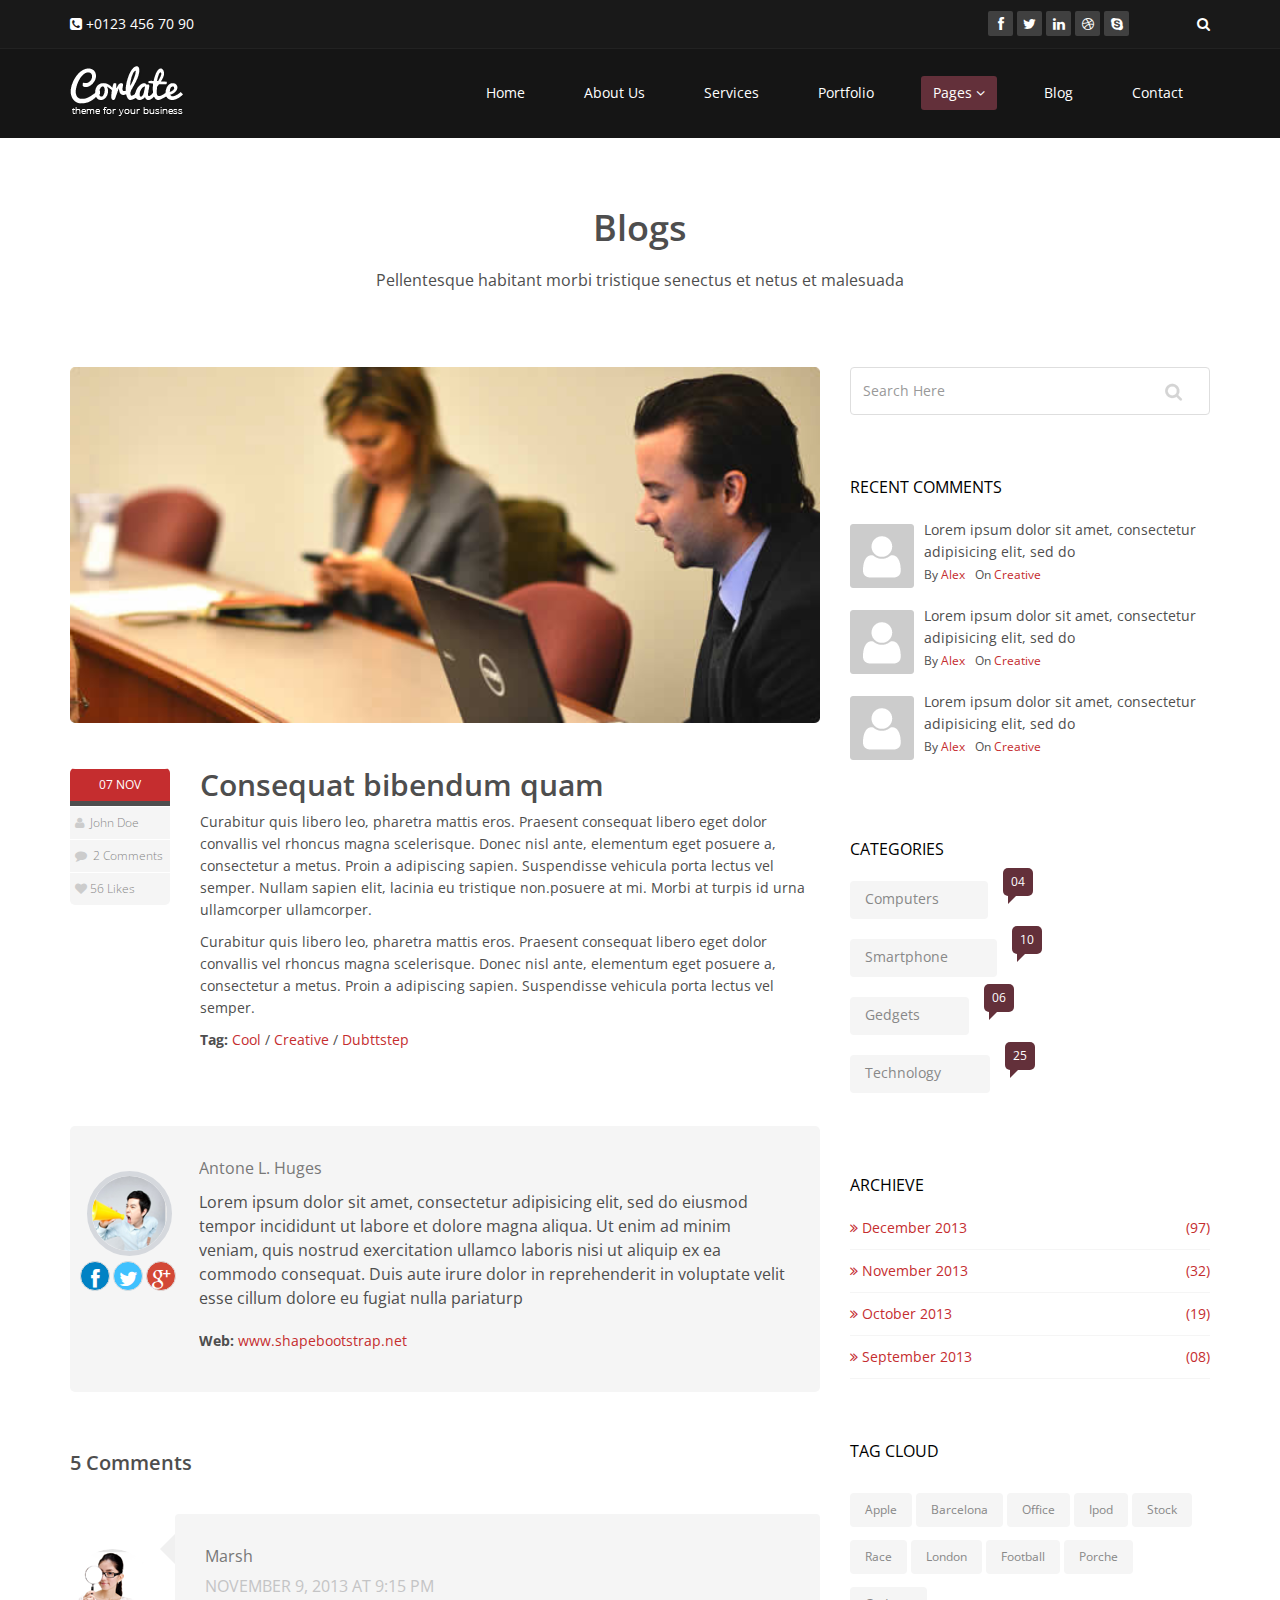
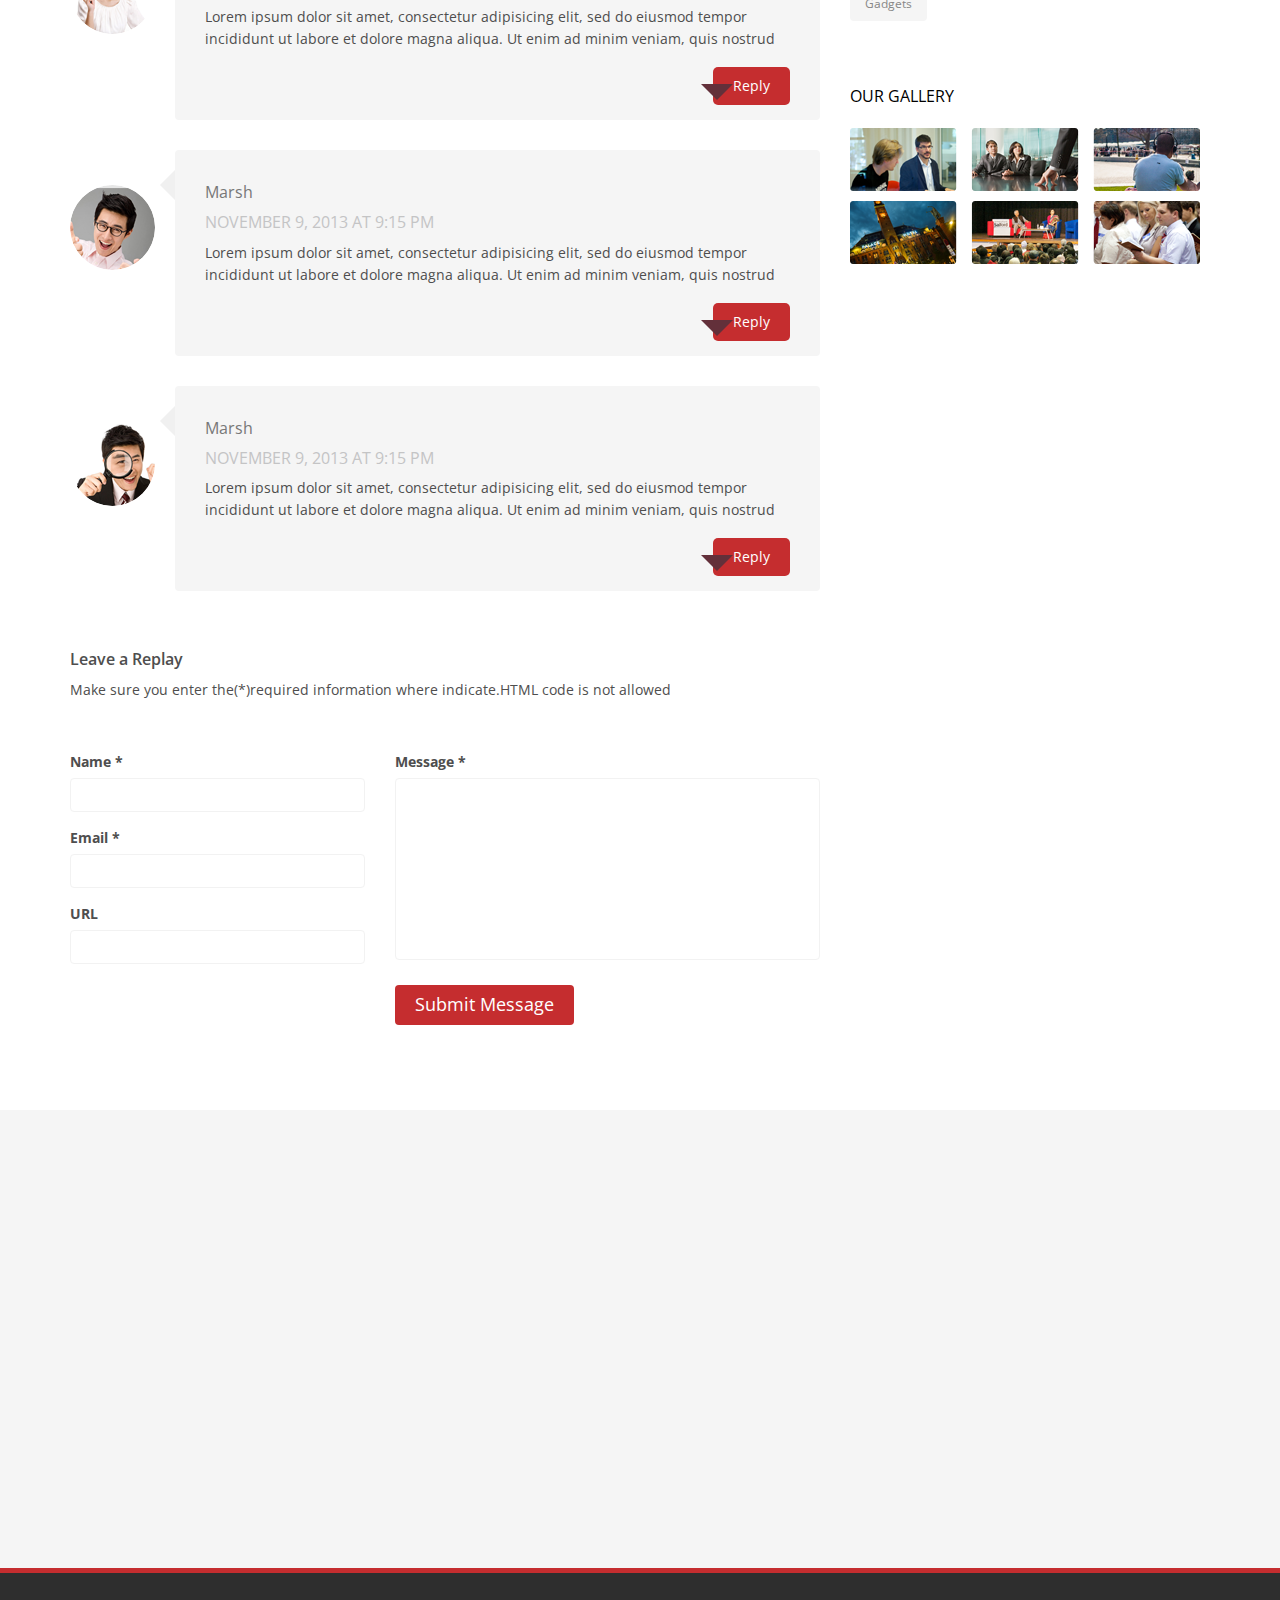
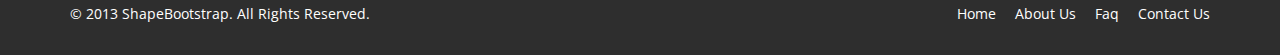
<file: template/corlate-template/blog-item.html>
<!DOCTYPE html>
<html lang="en">
<head>
    <meta charset="utf-8">
    <meta name="viewport" content="width=device-width, initial-scale=1.0">
    <meta name="description" content="">
    <meta name="author" content="">
    <title>Blog Single | Corlate</title>
    
    <!-- core CSS -->
    <link href="css/bootstrap.min.css" rel="stylesheet">
    <link href="css/font-awesome.min.css" rel="stylesheet">
    <link href="css/prettyPhoto.css" rel="stylesheet">
    <link href="css/animate.min.css" rel="stylesheet">
    <link href="css/main.css" rel="stylesheet">
    <link href="css/responsive.css" rel="stylesheet">
    
    <!--[if lt IE 9]>
    <script src="js/html5shiv.js"></script>
    <script src="js/respond.min.js"></script>
    <![endif]-->       
    <link rel="shortcut icon" href="images/ico/favicon.ico">
    <link rel="apple-touch-icon-precomposed" sizes="144x144" href="images/ico/apple-touch-icon-144-precomposed.png">
    <link rel="apple-touch-icon-precomposed" sizes="114x114" href="images/ico/apple-touch-icon-114-precomposed.png">
    <link rel="apple-touch-icon-precomposed" sizes="72x72" href="images/ico/apple-touch-icon-72-precomposed.png">
    <link rel="apple-touch-icon-precomposed" href="images/ico/apple-touch-icon-57-precomposed.png">
</head><!--/head-->

<body>

    <header id="header">
        <div class="top-bar">
            <div class="container">
                <div class="row">
                    <div class="col-sm-6 col-xs-4">
                        <div class="top-number"><p><i class="fa fa-phone-square"></i>  +0123 456 70 90</p></div>
                    </div>
                    <div class="col-sm-6 col-xs-8">
                       <div class="social">
                            <ul class="social-share">
                                <li><a href="#"><i class="fa fa-facebook"></i></a></li>
                                <li><a href="#"><i class="fa fa-twitter"></i></a></li>
                                <li><a href="#"><i class="fa fa-linkedin"></i></a></li> 
                                <li><a href="#"><i class="fa fa-dribbble"></i></a></li>
                                <li><a href="#"><i class="fa fa-skype"></i></a></li>
                            </ul>
                            <div class="search">
                                <form role="form">
                                    <input type="text" class="search-form" autocomplete="off" placeholder="Search">
                                    <i class="fa fa-search"></i>
                                </form>
                           </div>
                       </div>
                    </div>
                </div>
            </div><!--/.container-->
        </div><!--/.top-bar-->

        <nav class="navbar navbar-inverse" role="banner">
            <div class="container">
                <div class="navbar-header">
                    <button type="button" class="navbar-toggle" data-toggle="collapse" data-target=".navbar-collapse">
                        <span class="sr-only">Toggle navigation</span>
                        <span class="icon-bar"></span>
                        <span class="icon-bar"></span>
                        <span class="icon-bar"></span>
                    </button>
                    <a class="navbar-brand" href="index.html"><img src="images/logo.png" alt="logo"></a>
                </div>
                
                <div class="collapse navbar-collapse navbar-right">
                    <ul class="nav navbar-nav">
                        <li><a href="index.html">Home</a></li>
                        <li><a href="about-us.html">About Us</a></li>
                        <li><a href="services.html">Services</a></li>
                        <li><a href="portfolio.html">Portfolio</a></li>
                        <li class="dropdown active">
                            <a href="#" class="dropdown-toggle" data-toggle="dropdown">Pages <i class="fa fa-angle-down"></i></a>
                            <ul class="dropdown-menu">
                                <li class="active"><a href="blog-item.html">Blog Single</a></li>
                                <li><a href="pricing.html">Pricing</a></li>
                                <li><a href="404.html">404</a></li>
                                <li><a href="shortcodes.html">Shortcodes</a></li>
                            </ul>
                        </li>
                        <li><a href="blog.html">Blog</a></li> 
                        <li><a href="contact-us.html">Contact</a></li>                        
                    </ul>
                </div>
            </div><!--/.container-->
        </nav><!--/nav-->
        
    </header><!--/header-->


    <section id="blog" class="container">
        <div class="center">
            <h2>Blogs</h2>
            <p class="lead">Pellentesque habitant morbi tristique senectus et netus et malesuada</p>
        </div>

        <div class="blog">
            <div class="row">
                <div class="col-md-8">
                    <div class="blog-item">
                        <img class="img-responsive img-blog" src="images/blog/blog1.jpg" width="100%" alt="" />
                            <div class="row">  
                                <div class="col-xs-12 col-sm-2 text-center">
                                    <div class="entry-meta">
                                        <span id="publish_date">07  NOV</span>
                                        <span><i class="fa fa-user"></i> <a href="#"> John Doe</a></span>
                                        <span><i class="fa fa-comment"></i> <a href="blog-item.html#comments">2 Comments</a></span>
                                        <span><i class="fa fa-heart"></i><a href="#">56 Likes</a></span>
                                    </div>
                                </div>
                                <div class="col-xs-12 col-sm-10 blog-content">
                                    <h2>Consequat bibendum quam</h2>
                                    <p>Curabitur quis libero leo, pharetra mattis eros. Praesent consequat libero eget dolor convallis vel rhoncus magna scelerisque. Donec nisl ante, elementum eget posuere a, consectetur a metus. Proin a adipiscing sapien. Suspendisse vehicula porta lectus vel semper. Nullam sapien elit, lacinia eu tristique non.posuere at mi. Morbi at turpis id urna ullamcorper ullamcorper.</p>

                                    <p>Curabitur quis libero leo, pharetra mattis eros. Praesent consequat libero eget dolor convallis vel rhoncus magna scelerisque. Donec nisl ante, elementum eget posuere a, consectetur a metus. Proin a adipiscing sapien. Suspendisse vehicula porta lectus vel semper.</p>

                                    <div class="post-tags">
                                        <strong>Tag:</strong> <a href="#">Cool</a> / <a href="#">Creative</a> / <a href="#">Dubttstep</a>
                                    </div>

                                </div>
                            </div>
                        </div><!--/.blog-item-->
                        
                        <div class="media reply_section">
                            <div class="pull-left post_reply text-center">
                                <a href="#"><img src="images/blog/boy.png" class="img-circle" alt="" /></a>
                                <ul>
                                    <li><a href="#"><i class="fa fa-facebook"></i></a></li>
                                    <li><a href="#"><i class="fa fa-twitter"></i></a></li>
                                    <li><a href="#"><i class="fa fa-google-plus"></i> </a></li>
                                </ul>
                            </div>
                            <div class="media-body post_reply_content">
                                <h3>Antone L. Huges</h3>
                                <p class="lead">Lorem ipsum dolor sit amet, consectetur adipisicing elit, sed do eiusmod tempor incididunt ut labore et dolore magna aliqua. Ut enim ad minim veniam, quis nostrud exercitation ullamco laboris nisi ut aliquip ex ea commodo consequat. Duis aute irure dolor in reprehenderit in voluptate velit esse cillum dolore eu fugiat nulla pariaturp</p>
                                <p><strong>Web:</strong> <a href="http://www.shapebootstrap.net">www.shapebootstrap.net</a></p>
                            </div>
                        </div> 
                        
                        <h1 id="comments_title">5 Comments</h1>
                        <div class="media comment_section">
                            <div class="pull-left post_comments">
                                <a href="#"><img src="images/blog/girl.png" class="img-circle" alt="" /></a>
                            </div>
                            <div class="media-body post_reply_comments">
                                <h3>Marsh</h3>
                                <h4>NOVEMBER 9, 2013 AT 9:15 PM</h4>
                                <p>Lorem ipsum dolor sit amet, consectetur adipisicing elit, sed do eiusmod tempor incididunt ut labore et dolore magna aliqua. Ut enim ad minim veniam, quis nostrud</p>
                                <a href="#">Reply</a>
                            </div>
                        </div> 
                        <div class="media comment_section">
                            <div class="pull-left post_comments">
                                <a href="#"><img src="images/blog/boy2.png" class="img-circle" alt="" /></a>
                            </div>
                            <div class="media-body post_reply_comments">
                                <h3>Marsh</h3>
                                <h4>NOVEMBER 9, 2013 AT 9:15 PM</h4>
                                <p>Lorem ipsum dolor sit amet, consectetur adipisicing elit, sed do eiusmod tempor incididunt ut labore et dolore magna aliqua. Ut enim ad minim veniam, quis nostrud</p>
                                <a href="#">Reply</a>
                            </div>
                        </div> 
                        <div class="media comment_section">
                            <div class="pull-left post_comments">
                                <a href="#"><img src="images/blog/boy3.png" class="img-circle" alt="" /></a>
                            </div>
                            <div class="media-body post_reply_comments">
                                <h3>Marsh</h3>
                                <h4>NOVEMBER 9, 2013 AT 9:15 PM</h4>
                                <p>Lorem ipsum dolor sit amet, consectetur adipisicing elit, sed do eiusmod tempor incididunt ut labore et dolore magna aliqua. Ut enim ad minim veniam, quis nostrud</p>
                                <a href="#">Reply</a>
                            </div>
                        </div> 


                        <div id="contact-page clearfix">
                            <div class="status alert alert-success" style="display: none"></div>
                            <div class="message_heading">
                                <h4>Leave a Replay</h4>
                                <p>Make sure you enter the(*)required information where indicate.HTML code is not allowed</p>
                            </div> 
      
                            <form id="main-contact-form" class="contact-form" name="contact-form" method="post" action="sendemail.php" role="form">
                                <div class="row">
                                    <div class="col-sm-5">
                                        <div class="form-group">
                                            <label>Name *</label>
                                            <input type="text" class="form-control" required="required">
                                        </div>
                                        <div class="form-group">
                                            <label>Email *</label>
                                            <input type="email" class="form-control" required="required">
                                        </div>
                                        <div class="form-group">
                                            <label>URL</label>
                                            <input type="url" class="form-control">
                                        </div>                    
                                    </div>
                                    <div class="col-sm-7">                        
                                        <div class="form-group">
                                            <label>Message *</label>
                                            <textarea name="message" id="message" required="required" class="form-control" rows="8"></textarea>
                                        </div>                        
                                        <div class="form-group">
                                            <button type="submit" class="btn btn-primary btn-lg" required="required">Submit Message</button>
                                        </div>
                                    </div>
                                </div>
                            </form>     
                        </div><!--/#contact-page-->
                    </div><!--/.col-md-8-->

                <aside class="col-md-4">
                    <div class="widget search">
                        <form role="form">
                                <input type="text" class="form-control search_box" autocomplete="off" placeholder="Search Here">
                        </form>
                    </div><!--/.search-->
    				
    				<div class="widget categories">
                        <h3>Recent Comments</h3>
                        <div class="row">
                            <div class="col-sm-12">
                                <div class="single_comments">
    								<img src="images/blog/avatar3.png" alt=""  />
    								<p>Lorem ipsum dolor sit amet, consectetur adipisicing elit, sed do </p>
                                    <div class="entry-meta small muted">
                                        <span>By <a href="#">Alex</a></span <span>On <a href="#">Creative</a></span>
                                    </div>
    							</div>
    							<div class="single_comments">
    								<img src="images/blog/avatar3.png" alt=""  />
    								<p>Lorem ipsum dolor sit amet, consectetur adipisicing elit, sed do </p>
    								<div class="entry-meta small muted">
                                        <span>By <a href="#">Alex</a></span <span>On <a href="#">Creative</a></span>
                                    </div>
    							</div>
    							<div class="single_comments">
    								<img src="images/blog/avatar3.png" alt=""  />
    								<p>Lorem ipsum dolor sit amet, consectetur adipisicing elit, sed do </p>
    								<div class="entry-meta small muted">
                                        <span>By <a href="#">Alex</a></span <span>On <a href="#">Creative</a></span>
                                    </div>
    							</div>
    							
                            </div>
                        </div>                     
                    </div><!--/.recent comments-->
                     

                    <div class="widget categories">
                        <h3>Categories</h3>
                        <div class="row">
                            <div class="col-sm-6">
                                <ul class="blog_category">
                                    <li><a href="#">Computers <span class="badge">04</span></a></li>
                                    <li><a href="#">Smartphone <span class="badge">10</span></a></li>
                                    <li><a href="#">Gedgets <span class="badge">06</span></a></li>
                                    <li><a href="#">Technology <span class="badge">25</span></a></li>
                                </ul>
                            </div>
                        </div>                     
                    </div><!--/.categories-->
    				
    				<div class="widget archieve">
                        <h3>Archieve</h3>
                        <div class="row">
                            <div class="col-sm-12">
                                <ul class="blog_archieve">
                                    <li><a href="#"><i class="fa fa-angle-double-right"></i> December 2013 <span class="pull-right">(97)</span></a></li>
                                    <li><a href="#"><i class="fa fa-angle-double-right"></i> November 2013 <span class="pull-right">(32)</a></li>
                                    <li><a href="#"><i class="fa fa-angle-double-right"></i> October 2013 <span class="pull-right">(19)</a></li>
                                    <li><a href="#"><i class="fa fa-angle-double-right"></i> September 2013 <span class="pull-right">(08)</a></li>
                                </ul>
                            </div>
                        </div>                     
                    </div><!--/.archieve-->
    				
                    <div class="widget tags">
                        <h3>Tag Cloud</h3>
                        <ul class="tag-cloud">
                            <li><a class="btn btn-xs btn-primary" href="#">Apple</a></li>
                            <li><a class="btn btn-xs btn-primary" href="#">Barcelona</a></li>
                            <li><a class="btn btn-xs btn-primary" href="#">Office</a></li>
                            <li><a class="btn btn-xs btn-primary" href="#">Ipod</a></li>
                            <li><a class="btn btn-xs btn-primary" href="#">Stock</a></li>
                            <li><a class="btn btn-xs btn-primary" href="#">Race</a></li>
                            <li><a class="btn btn-xs btn-primary" href="#">London</a></li>
                            <li><a class="btn btn-xs btn-primary" href="#">Football</a></li>
                            <li><a class="btn btn-xs btn-primary" href="#">Porche</a></li>
                            <li><a class="btn btn-xs btn-primary" href="#">Gadgets</a></li>
                        </ul>
                    </div><!--/.tags-->
    				
    				<div class="widget blog_gallery">
                        <h3>Our Gallery</h3>
                        <ul class="sidebar-gallery">
                            <li><a href="#"><img src="images/blog/gallery1.png" alt="" /></a></li>
                            <li><a href="#"><img src="images/blog/gallery2.png" alt="" /></a></li>
                            <li><a href="#"><img src="images/blog/gallery3.png" alt="" /></a></li>
                            <li><a href="#"><img src="images/blog/gallery4.png" alt="" /></a></li>
                            <li><a href="#"><img src="images/blog/gallery5.png" alt="" /></a></li>
                            <li><a href="#"><img src="images/blog/gallery6.png" alt="" /></a></li>
                        </ul>
                    </div><!--/.blog_gallery-->
    					
    				
                </aside>     

            </div><!--/.row-->

         </div><!--/.blog-->

    </section><!--/#blog-->


    <section id="bottom">
        <div class="container wow fadeInDown" data-wow-duration="1000ms" data-wow-delay="600ms">
            <div class="row">
                <div class="col-md-3 col-sm-6">
                    <div class="widget">
                        <h3>Company</h3>
                        <ul>
                            <li><a href="#">About us</a></li>
                            <li><a href="#">We are hiring</a></li>
                            <li><a href="#">Meet the team</a></li>
                            <li><a href="#">Copyright</a></li>
                            <li><a href="#">Terms of use</a></li>
                            <li><a href="#">Privacy policy</a></li>
                            <li><a href="#">Contact us</a></li>
                        </ul>
                    </div>    
                </div><!--/.col-md-3-->

                <div class="col-md-3 col-sm-6">
                    <div class="widget">
                        <h3>Support</h3>
                        <ul>
                            <li><a href="#">Faq</a></li>
                            <li><a href="#">Blog</a></li>
                            <li><a href="#">Forum</a></li>
                            <li><a href="#">Documentation</a></li>
                            <li><a href="#">Refund policy</a></li>
                            <li><a href="#">Ticket system</a></li>
                            <li><a href="#">Billing system</a></li>
                        </ul>
                    </div>    
                </div><!--/.col-md-3-->

                <div class="col-md-3 col-sm-6">
                    <div class="widget">
                        <h3>Developers</h3>
                        <ul>
                            <li><a href="#">Web Development</a></li>
                            <li><a href="#">SEO Marketing</a></li>
                            <li><a href="#">Theme</a></li>
                            <li><a href="#">Development</a></li>
                            <li><a href="#">Email Marketing</a></li>
                            <li><a href="#">Plugin Development</a></li>
                            <li><a href="#">Article Writing</a></li>
                        </ul>
                    </div>    
                </div><!--/.col-md-3-->

                <div class="col-md-3 col-sm-6">
                    <div class="widget">
                        <h3>Our Partners</h3>
                        <ul>
                            <li><a href="#">Adipisicing Elit</a></li>
                            <li><a href="#">Eiusmod</a></li>
                            <li><a href="#">Tempor</a></li>
                            <li><a href="#">Veniam</a></li>
                            <li><a href="#">Exercitation</a></li>
                            <li><a href="#">Ullamco</a></li>
                            <li><a href="#">Laboris</a></li>
                        </ul>
                    </div>    
                </div><!--/.col-md-3-->
            </div>
        </div>
    </section><!--/#bottom-->

    <footer id="footer" class="midnight-blue">
        <div class="container">
            <div class="row">
                <div class="col-sm-6">
                    &copy; 2013 <a target="_blank" href="http://shapebootstrap.net/" title="Free Twitter Bootstrap WordPress Themes and HTML templates">ShapeBootstrap</a>. All Rights Reserved.
                </div>
                <div class="col-sm-6">
                    <ul class="pull-right">
                        <li><a href="#">Home</a></li>
                        <li><a href="#">About Us</a></li>
                        <li><a href="#">Faq</a></li>
                        <li><a href="#">Contact Us</a></li>
                    </ul>
                </div>
            </div>
        </div>
    </footer><!--/#footer-->

    <script src="js/jquery.js"></script>
    <script src="js/bootstrap.min.js"></script>
    <script src="js/jquery.prettyPhoto.js"></script>
    <script src="js/jquery.isotope.min.js"></script>
    <script src="js/main.js"></script>
    <script src="js/wow.min.js"></script>
</body>
</html>
</file>
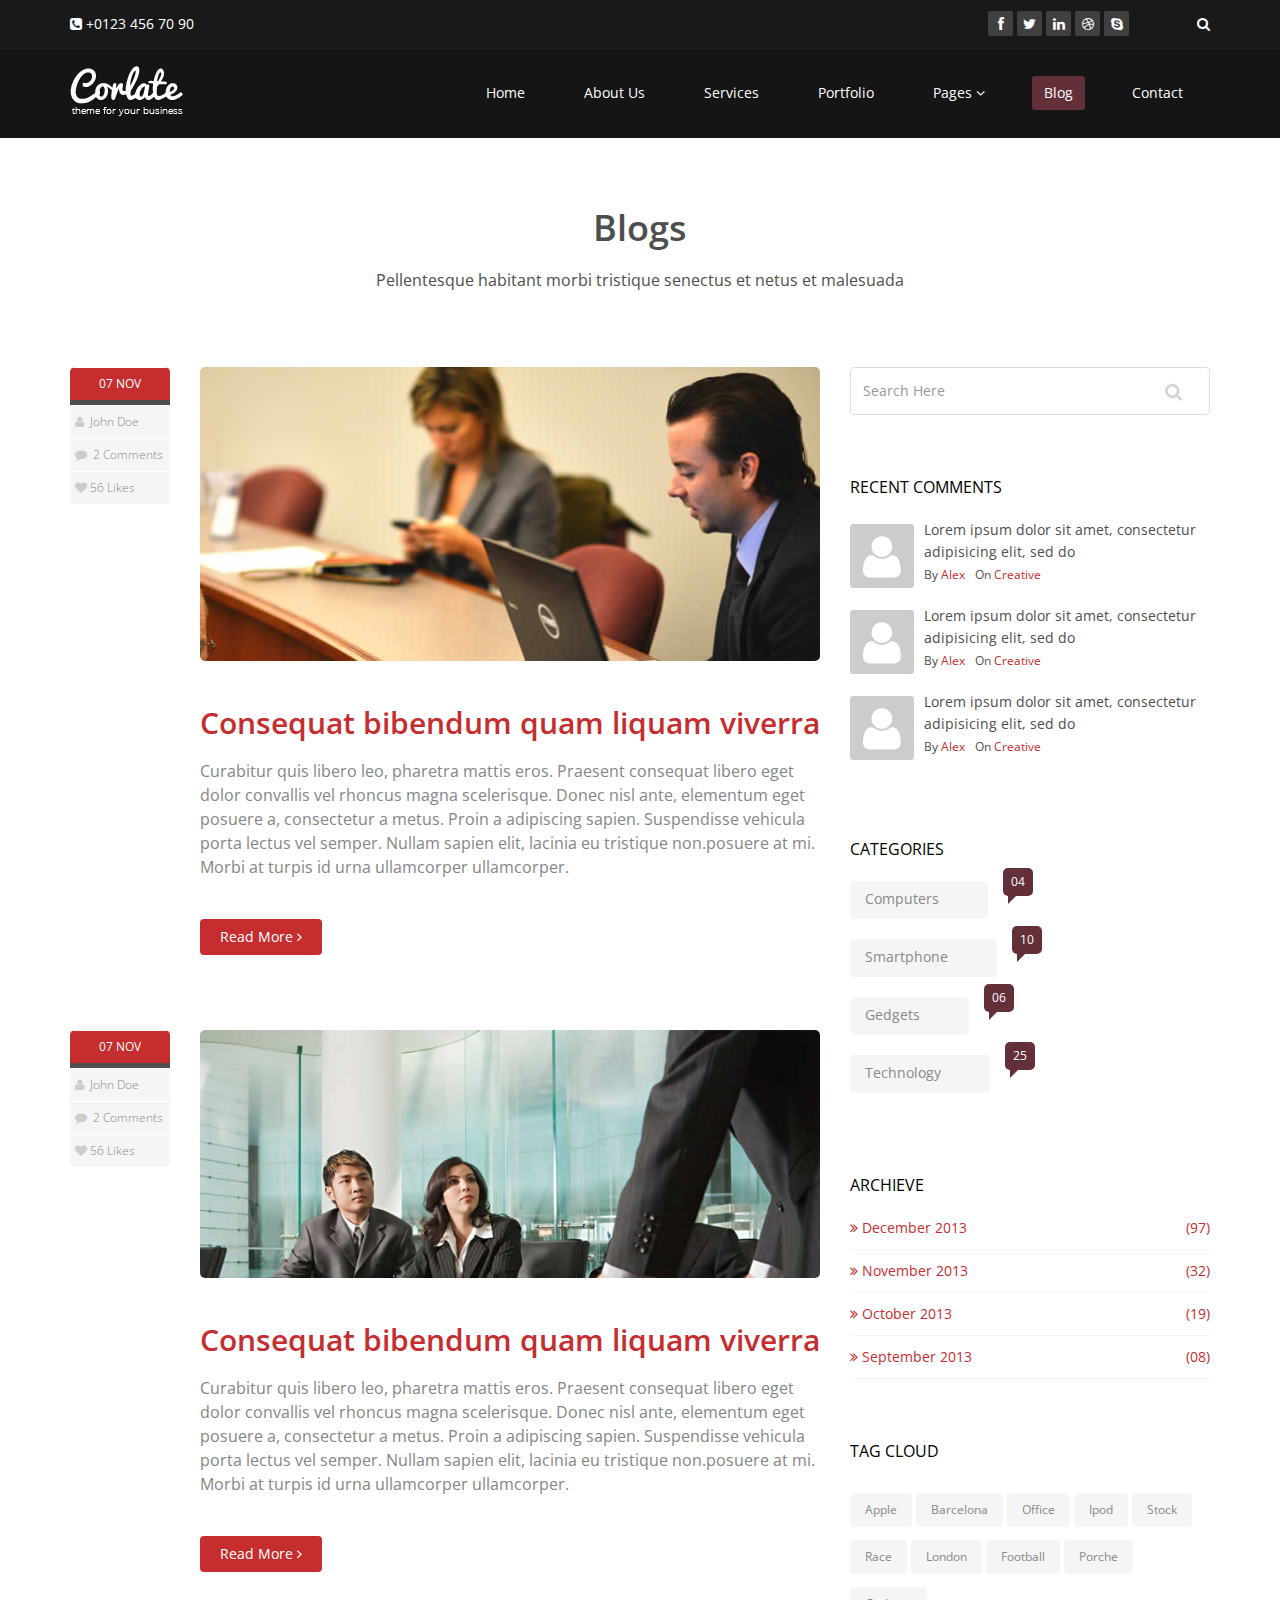
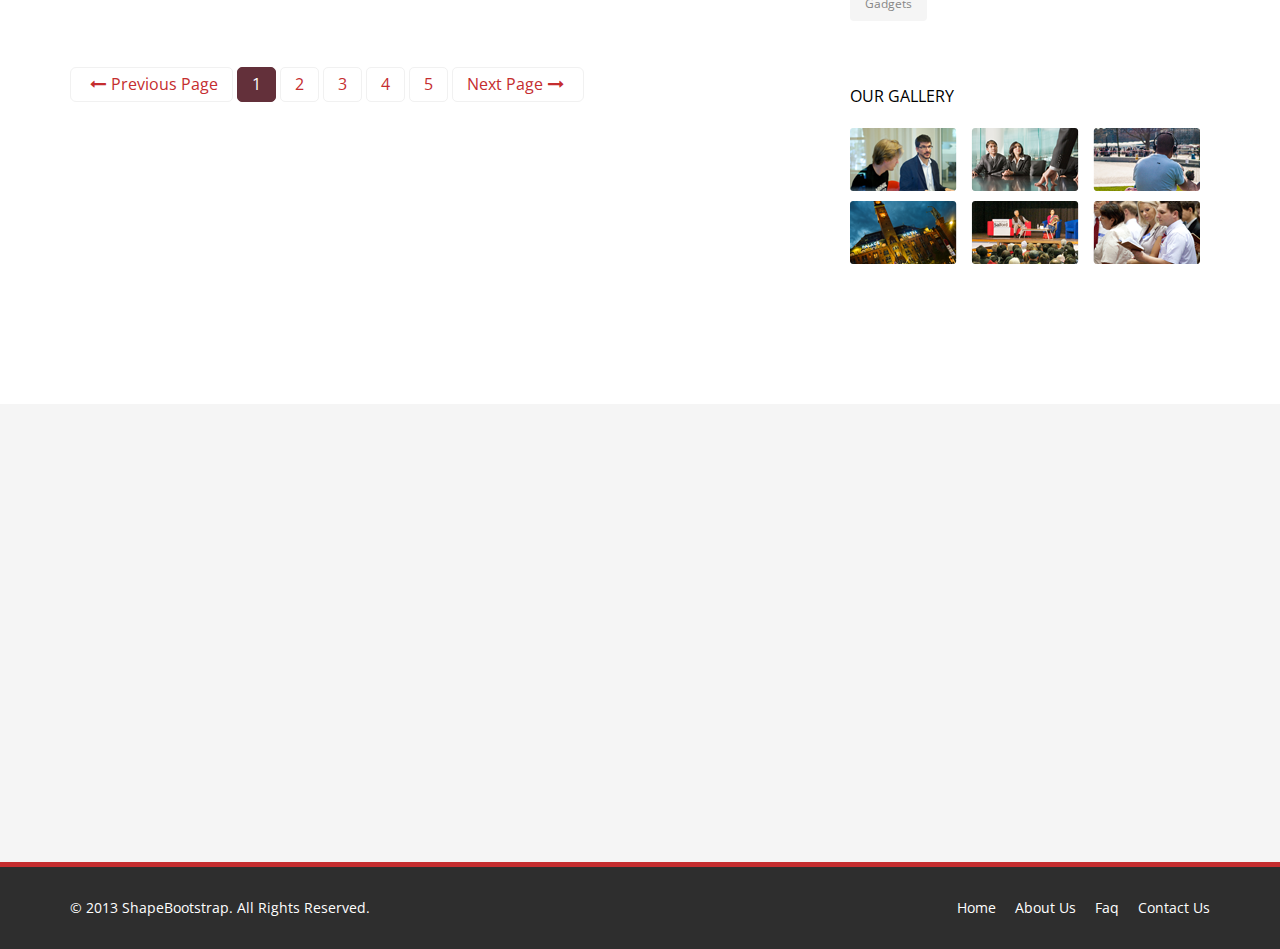
<file: template/corlate-template/blog.html>
<!DOCTYPE html>
<html lang="en">
<head>
    <meta charset="utf-8">
    <meta name="viewport" content="width=device-width, initial-scale=1.0">
    <meta name="description" content="">
    <meta name="author" content="">
    <title>Blog | Corlate</title>
    
    <!-- core CSS -->
    <link href="css/bootstrap.min.css" rel="stylesheet">
    <link href="css/font-awesome.min.css" rel="stylesheet">
    <link href="css/prettyPhoto.css" rel="stylesheet">
    <link href="css/animate.min.css" rel="stylesheet">
    <link href="css/main.css" rel="stylesheet">
    <link href="css/responsive.css" rel="stylesheet">
    
    <!--[if lt IE 9]>
    <script src="js/html5shiv.js"></script>
    <script src="js/respond.min.js"></script>
    <![endif]-->       
    <link rel="shortcut icon" href="images/ico/favicon.ico">
    <link rel="apple-touch-icon-precomposed" sizes="144x144" href="images/ico/apple-touch-icon-144-precomposed.png">
    <link rel="apple-touch-icon-precomposed" sizes="114x114" href="images/ico/apple-touch-icon-114-precomposed.png">
    <link rel="apple-touch-icon-precomposed" sizes="72x72" href="images/ico/apple-touch-icon-72-precomposed.png">
    <link rel="apple-touch-icon-precomposed" href="images/ico/apple-touch-icon-57-precomposed.png">
</head><!--/head-->

<body>

    <header id="header">
        <div class="top-bar">
            <div class="container">
                <div class="row">
                    <div class="col-sm-6 col-xs-4">
                        <div class="top-number"><p><i class="fa fa-phone-square"></i>  +0123 456 70 90</p></div>
                    </div>
                    <div class="col-sm-6 col-xs-8">
                       <div class="social">
                            <ul class="social-share">
                                <li><a href="#"><i class="fa fa-facebook"></i></a></li>
                                <li><a href="#"><i class="fa fa-twitter"></i></a></li>
                                <li><a href="#"><i class="fa fa-linkedin"></i></a></li> 
                                <li><a href="#"><i class="fa fa-dribbble"></i></a></li>
                                <li><a href="#"><i class="fa fa-skype"></i></a></li>
                            </ul>
                            <div class="search">
                                <form role="form">
                                    <input type="text" class="search-form" autocomplete="off" placeholder="Search">
                                    <i class="fa fa-search"></i>
                                </form>
                           </div>
                       </div>
                    </div>
                </div>
            </div><!--/.container-->
        </div><!--/.top-bar-->

        <nav class="navbar navbar-inverse" role="banner">
            <div class="container">
                <div class="navbar-header">
                    <button type="button" class="navbar-toggle" data-toggle="collapse" data-target=".navbar-collapse">
                        <span class="sr-only">Toggle navigation</span>
                        <span class="icon-bar"></span>
                        <span class="icon-bar"></span>
                        <span class="icon-bar"></span>
                    </button>
                    <a class="navbar-brand" href="index.html"><img src="images/logo.png" alt="logo"></a>
                </div>
                
                <div class="collapse navbar-collapse navbar-right">
                    <ul class="nav navbar-nav">
                        <li><a href="index.html">Home</a></li>
                        <li><a href="about-us.html">About Us</a></li>
                        <li><a href="services.html">Services</a></li>
                        <li><a href="portfolio.html">Portfolio</a></li>
                        <li class="dropdown">
                            <a href="#" class="dropdown-toggle" data-toggle="dropdown">Pages <i class="fa fa-angle-down"></i></a>
                            <ul class="dropdown-menu">
                                <li><a href="blog-item.html">Blog Single</a></li>
                                <li><a href="pricing.html">Pricing</a></li>
                                <li><a href="404.html">404</a></li>
                                <li><a href="shortcodes.html">Shortcodes</a></li>
                            </ul>
                        </li>
                        <li class="active"><a href="blog.html">Blog</a></li> 
                        <li><a href="contact-us.html">Contact</a></li>                        
                    </ul>
                </div>
            </div><!--/.container-->
        </nav><!--/nav-->
        
    </header><!--/header-->

    <section id="blog" class="container">
        <div class="center">
            <h2>Blogs</h2>
            <p class="lead">Pellentesque habitant morbi tristique senectus et netus et malesuada</p>
        </div>

        <div class="blog">
            <div class="row">
                 <div class="col-md-8">
                    <div class="blog-item">
                        <div class="row">
                            <div class="col-xs-12 col-sm-2 text-center">
                                <div class="entry-meta">
                                    <span id="publish_date">07  NOV</span>
                                    <span><i class="fa fa-user"></i> <a href="#">John Doe</a></span>
                                    <span><i class="fa fa-comment"></i> <a href="blog-item.html#comments">2 Comments</a></span>
                                    <span><i class="fa fa-heart"></i><a href="#">56 Likes</a></span>
                                </div>
                            </div>
                                
                            <div class="col-xs-12 col-sm-10 blog-content">
                                <a href="#"><img class="img-responsive img-blog" src="images/blog/blog1.jpg" width="100%" alt="" /></a>
                                <h2><a href="blog-item.html">Consequat bibendum quam liquam viverra</a></h2>
                                <h3>Curabitur quis libero leo, pharetra mattis eros. Praesent consequat libero eget dolor convallis vel rhoncus magna scelerisque. Donec nisl ante, elementum eget posuere a, consectetur a metus. Proin a adipiscing sapien. Suspendisse vehicula porta lectus vel semper. Nullam sapien elit, lacinia eu tristique non.posuere at mi. Morbi at turpis id urna ullamcorper ullamcorper.</h3>
                                <a class="btn btn-primary readmore" href="blog-item.html">Read More <i class="fa fa-angle-right"></i></a>
                            </div>
                        </div>    
                    </div><!--/.blog-item-->
                        
                    <div class="blog-item">
                        <div class="row">
                             <div class="col-sm-2 text-center">
                                <div class="entry-meta"> 
                                    <span id="publish_date">07  NOV</span>
                                    <span><i class="fa fa-user"></i> <a href="#">John Doe</a></span>
                                    <span><i class="fa fa-comment"></i> <a href="blog-item.html#comments">2 Comments</a></span>
                                    <span><i class="fa fa-heart"></i><a href="#">56 Likes</a></span>
                                </div>
                            </div>
                            <div class="col-sm-10 blog-content">
                                <a href=""><img class="img-responsive img-blog" src="images/blog/blog2.jpg" width="100%" alt="" /></a>
                                <h2><a href="blog-item.html">Consequat bibendum quam liquam viverra</a></h2>
                                <h3>Curabitur quis libero leo, pharetra mattis eros. Praesent consequat libero eget dolor convallis vel rhoncus magna scelerisque. Donec nisl ante, elementum eget posuere a, consectetur a metus. Proin a adipiscing sapien. Suspendisse vehicula porta lectus vel semper. Nullam sapien elit, lacinia eu tristique non.posuere at mi. Morbi at turpis id urna ullamcorper ullamcorper.</h3>
                                <a class="btn btn-primary readmore" href="blog-item.html">Read More <i class="fa fa-angle-right"></i></a>
                            </div>
                        </div>    
                    </div><!--/.blog-item-->
                        
                    <ul class="pagination pagination-lg">
                        <li><a href="#"><i class="fa fa-long-arrow-left"></i>Previous Page</a></li>
                        <li class="active"><a href="#">1</a></li>
                        <li><a href="#">2</a></li>
                        <li><a href="#">3</a></li>
                        <li><a href="#">4</a></li>
                        <li><a href="#">5</a></li>
                        <li><a href="#">Next Page<i class="fa fa-long-arrow-right"></i></a></li>
                    </ul><!--/.pagination-->
                </div><!--/.col-md-8-->

                <aside class="col-md-4">
                    <div class="widget search">
                        <form role="form">
                                <input type="text" class="form-control search_box" autocomplete="off" placeholder="Search Here">
                        </form>
                    </div><!--/.search-->
    				
    				<div class="widget categories">
                        <h3>Recent Comments</h3>
                        <div class="row">
                            <div class="col-sm-12">
                                <div class="single_comments">
                                    <img src="images/blog/avatar3.png" alt=""  />
                                    <p>Lorem ipsum dolor sit amet, consectetur adipisicing elit, sed do </p>
                                    <div class="entry-meta small muted">
                                        <span>By <a href="#">Alex</a></span <span>On <a href="#">Creative</a></span>
                                    </div>
                                </div>
                                <div class="single_comments">
                                    <img src="images/blog/avatar3.png" alt=""  />
                                    <p>Lorem ipsum dolor sit amet, consectetur adipisicing elit, sed do </p>
                                    <div class="entry-meta small muted">
                                        <span>By <a href="#">Alex</a></span <span>On <a href="#">Creative</a></span>
                                    </div>
                                </div>
                                <div class="single_comments">
                                    <img src="images/blog/avatar3.png" alt=""  />
                                    <p>Lorem ipsum dolor sit amet, consectetur adipisicing elit, sed do </p>
                                    <div class="entry-meta small muted">
                                        <span>By <a href="#">Alex</a></span <span>On <a href="#">Creative</a></span>
                                    </div>
                                </div>
                                
                            </div>
                        </div>                     
                    </div><!--/.recent comments-->
                     

                    <div class="widget categories">
                        <h3>Categories</h3>
                        <div class="row">
                            <div class="col-sm-6">
                                <ul class="blog_category">
                                    <li><a href="#">Computers <span class="badge">04</span></a></li>
                                    <li><a href="#">Smartphone <span class="badge">10</span></a></li>
                                    <li><a href="#">Gedgets <span class="badge">06</span></a></li>
                                    <li><a href="#">Technology <span class="badge">25</span></a></li>
                                </ul>
                            </div>
                        </div>                     
                    </div><!--/.categories-->
    				
    				<div class="widget archieve">
                        <h3>Archieve</h3>
                        <div class="row">
                            <div class="col-sm-12">
                                <ul class="blog_archieve">
                                    <li><a href="#"><i class="fa fa-angle-double-right"></i> December 2013 <span class="pull-right">(97)</span></a></li>
                                    <li><a href="#"><i class="fa fa-angle-double-right"></i> November 2013 <span class="pull-right">(32)</a></li>
                                    <li><a href="#"><i class="fa fa-angle-double-right"></i> October 2013 <span class="pull-right">(19)</a></li>
                                    <li><a href="#"><i class="fa fa-angle-double-right"></i> September 2013 <span class="pull-right">(08)</a></li>
                                </ul>
                            </div>
                        </div>                     
                    </div><!--/.archieve-->
    				
                    <div class="widget tags">
                        <h3>Tag Cloud</h3>
                        <ul class="tag-cloud">
                            <li><a class="btn btn-xs btn-primary" href="#">Apple</a></li>
                            <li><a class="btn btn-xs btn-primary" href="#">Barcelona</a></li>
                            <li><a class="btn btn-xs btn-primary" href="#">Office</a></li>
                            <li><a class="btn btn-xs btn-primary" href="#">Ipod</a></li>
                            <li><a class="btn btn-xs btn-primary" href="#">Stock</a></li>
                            <li><a class="btn btn-xs btn-primary" href="#">Race</a></li>
                            <li><a class="btn btn-xs btn-primary" href="#">London</a></li>
                            <li><a class="btn btn-xs btn-primary" href="#">Football</a></li>
                            <li><a class="btn btn-xs btn-primary" href="#">Porche</a></li>
                            <li><a class="btn btn-xs btn-primary" href="#">Gadgets</a></li>
                        </ul>
                    </div><!--/.tags-->
    				
    				<div class="widget blog_gallery">
                        <h3>Our Gallery</h3>
                        <ul class="sidebar-gallery">
                            <li><a href="#"><img src="images/blog/gallery1.png" alt="" /></a></li>
                            <li><a href="#"><img src="images/blog/gallery2.png" alt="" /></a></li>
                            <li><a href="#"><img src="images/blog/gallery3.png" alt="" /></a></li>
                            <li><a href="#"><img src="images/blog/gallery4.png" alt="" /></a></li>
                            <li><a href="#"><img src="images/blog/gallery5.png" alt="" /></a></li>
                            <li><a href="#"><img src="images/blog/gallery6.png" alt="" /></a></li>
                        </ul>
                    </div><!--/.blog_gallery-->
    			</aside>  
            </div><!--/.row-->
        </div>
    </section><!--/#blog-->

    <section id="bottom">
        <div class="container wow fadeInDown" data-wow-duration="1000ms" data-wow-delay="600ms">
            <div class="row">
                <div class="col-md-3 col-sm-6">
                    <div class="widget">
                        <h3>Company</h3>
                        <ul>
                            <li><a href="#">About us</a></li>
                            <li><a href="#">We are hiring</a></li>
                            <li><a href="#">Meet the team</a></li>
                            <li><a href="#">Copyright</a></li>
                            <li><a href="#">Terms of use</a></li>
                            <li><a href="#">Privacy policy</a></li>
                            <li><a href="#">Contact us</a></li>
                        </ul>
                    </div>    
                </div><!--/.col-md-3-->

                <div class="col-md-3 col-sm-6">
                    <div class="widget">
                        <h3>Support</h3>
                        <ul>
                            <li><a href="#">Faq</a></li>
                            <li><a href="#">Blog</a></li>
                            <li><a href="#">Forum</a></li>
                            <li><a href="#">Documentation</a></li>
                            <li><a href="#">Refund policy</a></li>
                            <li><a href="#">Ticket system</a></li>
                            <li><a href="#">Billing system</a></li>
                        </ul>
                    </div>    
                </div><!--/.col-md-3-->

                <div class="col-md-3 col-sm-6">
                    <div class="widget">
                        <h3>Developers</h3>
                        <ul>
                            <li><a href="#">Web Development</a></li>
                            <li><a href="#">SEO Marketing</a></li>
                            <li><a href="#">Theme</a></li>
                            <li><a href="#">Development</a></li>
                            <li><a href="#">Email Marketing</a></li>
                            <li><a href="#">Plugin Development</a></li>
                            <li><a href="#">Article Writing</a></li>
                        </ul>
                    </div>    
                </div><!--/.col-md-3-->

                <div class="col-md-3 col-sm-6">
                    <div class="widget">
                        <h3>Our Partners</h3>
                        <ul>
                            <li><a href="#">Adipisicing Elit</a></li>
                            <li><a href="#">Eiusmod</a></li>
                            <li><a href="#">Tempor</a></li>
                            <li><a href="#">Veniam</a></li>
                            <li><a href="#">Exercitation</a></li>
                            <li><a href="#">Ullamco</a></li>
                            <li><a href="#">Laboris</a></li>
                        </ul>
                    </div>    
                </div><!--/.col-md-3-->
            </div>
        </div>
    </section><!--/#bottom-->

    <footer id="footer" class="midnight-blue">
        <div class="container">
            <div class="row">
                <div class="col-sm-6">
                    &copy; 2013 <a target="_blank" href="http://shapebootstrap.net/" title="Free Twitter Bootstrap WordPress Themes and HTML templates">ShapeBootstrap</a>. All Rights Reserved.
                </div>
                <div class="col-sm-6">
                    <ul class="pull-right">
                        <li><a href="#">Home</a></li>
                        <li><a href="#">About Us</a></li>
                        <li><a href="#">Faq</a></li>
                        <li><a href="#">Contact Us</a></li>
                    </ul>
                </div>
            </div>
        </div>
    </footer><!--/#footer-->

    <script src="js/jquery.js"></script>
    <script src="js/bootstrap.min.js"></script>
    <script src="js/jquery.prettyPhoto.js"></script>
    <script src="js/jquery.isotope.min.js"></script>
    <script src="js/main.js"></script>
    <script src="js/wow.min.js"></script>
</body>
</html>
</file>
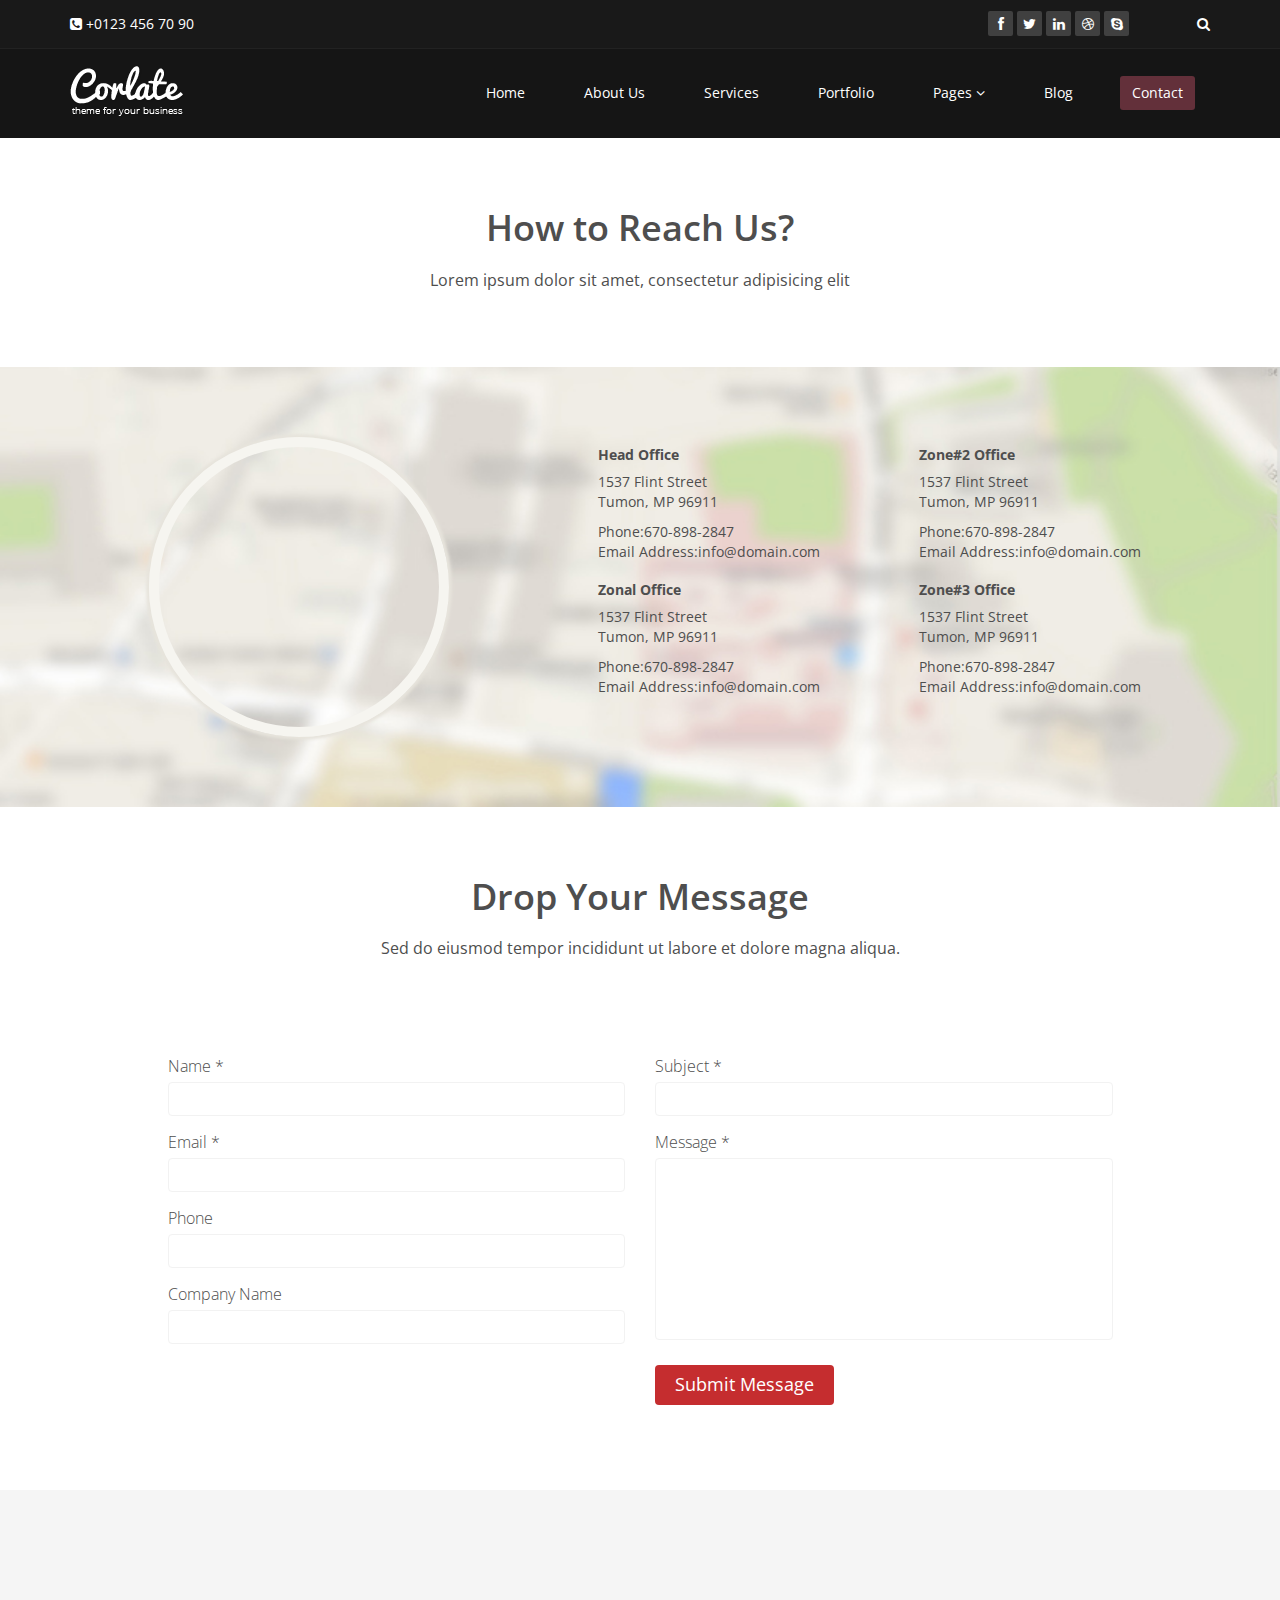
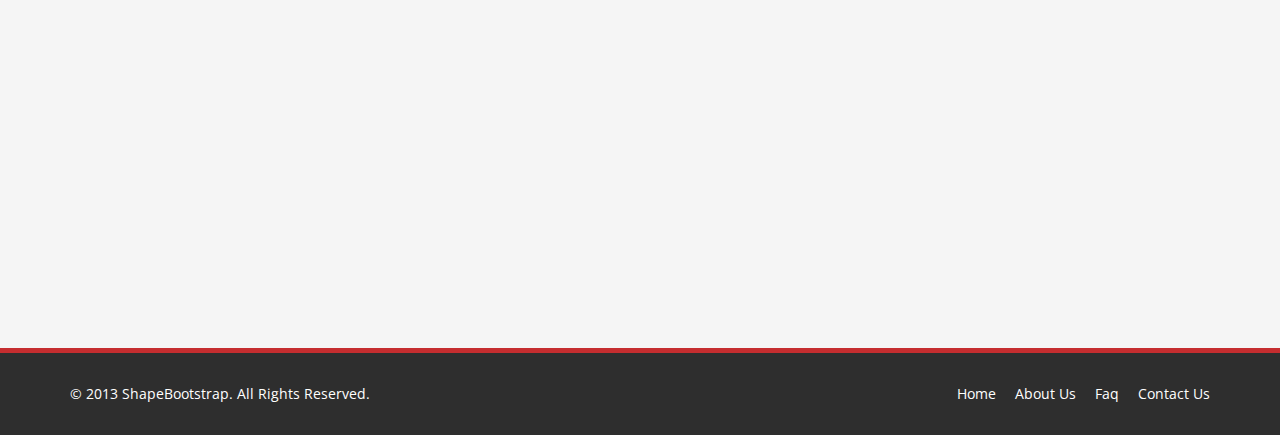
<file: template/corlate-template/contact-us.html>
<!DOCTYPE html>
<html lang="en">
<head>
    <meta charset="utf-8">
    <meta name="viewport" content="width=device-width, initial-scale=1.0">
    <meta name="description" content="">
    <meta name="author" content="">
    <title>Blog Single | Corlate</title>
    
    <!-- core CSS -->
    <link href="css/bootstrap.min.css" rel="stylesheet">
    <link href="css/font-awesome.min.css" rel="stylesheet">
    <link href="css/prettyPhoto.css" rel="stylesheet">
    <link href="css/animate.min.css" rel="stylesheet">
    <link href="css/main.css" rel="stylesheet">
    <link href="css/responsive.css" rel="stylesheet">
    
    <!--[if lt IE 9]>
    <script src="js/html5shiv.js"></script>
    <script src="js/respond.min.js"></script>
    <![endif]-->       
    <link rel="shortcut icon" href="images/ico/favicon.ico">
    <link rel="apple-touch-icon-precomposed" sizes="144x144" href="images/ico/apple-touch-icon-144-precomposed.png">
    <link rel="apple-touch-icon-precomposed" sizes="114x114" href="images/ico/apple-touch-icon-114-precomposed.png">
    <link rel="apple-touch-icon-precomposed" sizes="72x72" href="images/ico/apple-touch-icon-72-precomposed.png">
    <link rel="apple-touch-icon-precomposed" href="images/ico/apple-touch-icon-57-precomposed.png">
</head><!--/head-->

<body>

    <header id="header">
        <div class="top-bar">
            <div class="container">
                <div class="row">
                    <div class="col-sm-6 col-xs-4">
                        <div class="top-number"><p><i class="fa fa-phone-square"></i>  +0123 456 70 90</p></div>
                    </div>
                    <div class="col-sm-6 col-xs-8">
                       <div class="social">
                            <ul class="social-share">
                                <li><a href="#"><i class="fa fa-facebook"></i></a></li>
                                <li><a href="#"><i class="fa fa-twitter"></i></a></li>
                                <li><a href="#"><i class="fa fa-linkedin"></i></a></li> 
                                <li><a href="#"><i class="fa fa-dribbble"></i></a></li>
                                <li><a href="#"><i class="fa fa-skype"></i></a></li>
                            </ul>
                            <div class="search">
                                <form role="form">
                                    <input type="text" class="search-form" autocomplete="off" placeholder="Search">
                                    <i class="fa fa-search"></i>
                                </form>
                           </div>
                       </div>
                    </div>
                </div>
            </div><!--/.container-->
        </div><!--/.top-bar-->

        <nav class="navbar navbar-inverse" role="banner">
            <div class="container">
                <div class="navbar-header">
                    <button type="button" class="navbar-toggle" data-toggle="collapse" data-target=".navbar-collapse">
                        <span class="sr-only">Toggle navigation</span>
                        <span class="icon-bar"></span>
                        <span class="icon-bar"></span>
                        <span class="icon-bar"></span>
                    </button>
                    <a class="navbar-brand" href="index.html"><img src="images/logo.png" alt="logo"></a>
                </div>
                
                <div class="collapse navbar-collapse navbar-right">
                    <ul class="nav navbar-nav">
                        <li><a href="index.html">Home</a></li>
                        <li><a href="about-us.html">About Us</a></li>
                        <li><a href="services.html">Services</a></li>
                        <li><a href="portfolio.html">Portfolio</a></li>
                        <li class="dropdown">
                            <a href="#" class="dropdown-toggle" data-toggle="dropdown">Pages <i class="fa fa-angle-down"></i></a>
                            <ul class="dropdown-menu">
                                <li><a href="blog-item.html">Blog Single</a></li>
                                <li><a href="pricing.html">Pricing</a></li>
                                <li><a href="404.html">404</a></li>
                                <li><a href="shortcodes.html">Shortcodes</a></li>
                            </ul>
                        </li>
                        <li><a href="blog.html">Blog</a></li> 
                        <li class="active"><a href="contact-us.html">Contact</a></li>                        
                    </ul>
                </div>
            </div><!--/.container-->
        </nav><!--/nav-->
    </header><!--/header-->

    <section id="contact-info">
        <div class="center">                
            <h2>How to Reach Us?</h2>
            <p class="lead">Lorem ipsum dolor sit amet, consectetur adipisicing elit</p>
        </div>
        <div class="gmap-area">
            <div class="container">
                <div class="row">
                    <div class="col-sm-5 text-center">
                        <div class="gmap">
                            <iframe frameborder="0" scrolling="no" marginheight="0" marginwidth="0" src="https://maps.google.com/maps?f=q&amp;source=s_q&amp;hl=en&amp;geocode=&amp;q=JoomShaper,+Dhaka,+Dhaka+Division,+Bangladesh&amp;aq=0&amp;oq=joomshaper&amp;sll=37.0625,-95.677068&amp;sspn=42.766543,80.332031&amp;ie=UTF8&amp;hq=JoomShaper,&amp;hnear=Dhaka,+Dhaka+Division,+Bangladesh&amp;ll=23.73854,90.385504&amp;spn=0.001515,0.002452&amp;t=m&amp;z=14&amp;iwloc=A&amp;cid=1073661719450182870&amp;output=embed"></iframe>
                        </div>
                    </div>

                    <div class="col-sm-7 map-content">
                        <ul class="row">
                            <li class="col-sm-6">
                                <address>
                                    <h5>Head Office</h5>
                                    <p>1537 Flint Street <br>
                                    Tumon, MP 96911</p>
                                    <p>Phone:670-898-2847 <br>
                                    Email Address:info@domain.com</p>
                                </address>

                                <address>
                                    <h5>Zonal Office</h5>
                                    <p>1537 Flint Street <br>
                                    Tumon, MP 96911</p>                                
                                    <p>Phone:670-898-2847 <br>
                                    Email Address:info@domain.com</p>
                                </address>
                            </li>


                            <li class="col-sm-6">
                                <address>
                                    <h5>Zone#2 Office</h5>
                                    <p>1537 Flint Street <br>
                                    Tumon, MP 96911</p>
                                    <p>Phone:670-898-2847 <br>
                                    Email Address:info@domain.com</p>
                                </address>

                                <address>
                                    <h5>Zone#3 Office</h5>
                                    <p>1537 Flint Street <br>
                                    Tumon, MP 96911</p>
                                    <p>Phone:670-898-2847 <br>
                                    Email Address:info@domain.com</p>
                                </address>
                            </li>
                        </ul>
                    </div>
                </div>
            </div>
        </div>
    </section>  <!--/gmap_area -->

    <section id="contact-page">
        <div class="container">
            <div class="center">        
                <h2>Drop Your Message</h2>
                <p class="lead">Sed do eiusmod tempor incididunt ut labore et dolore magna aliqua.</p>
            </div> 
            <div class="row contact-wrap"> 
                <div class="status alert alert-success" style="display: none"></div>
                <form id="main-contact-form" class="contact-form" name="contact-form" method="post" action="sendemail.php">
                    <div class="col-sm-5 col-sm-offset-1">
                        <div class="form-group">
                            <label>Name *</label>
                            <input type="text" name="name" class="form-control" required="required">
                        </div>
                        <div class="form-group">
                            <label>Email *</label>
                            <input type="email" name="email" class="form-control" required="required">
                        </div>
                        <div class="form-group">
                            <label>Phone</label>
                            <input type="number" class="form-control">
                        </div>
                        <div class="form-group">
                            <label>Company Name</label>
                            <input type="text" class="form-control">
                        </div>                        
                    </div>
                    <div class="col-sm-5">
                        <div class="form-group">
                            <label>Subject *</label>
                            <input type="text" name="subject" class="form-control" required="required">
                        </div>
                        <div class="form-group">
                            <label>Message *</label>
                            <textarea name="message" id="message" required="required" class="form-control" rows="8"></textarea>
                        </div>                        
                        <div class="form-group">
                            <button type="submit" name="submit" class="btn btn-primary btn-lg" required="required">Submit Message</button>
                        </div>
                    </div>
                </form> 
            </div><!--/.row-->
        </div><!--/.container-->
    </section><!--/#contact-page-->

    <section id="bottom">
        <div class="container wow fadeInDown" data-wow-duration="1000ms" data-wow-delay="600ms">
            <div class="row">
                <div class="col-md-3 col-sm-6">
                    <div class="widget">
                        <h3>Company</h3>
                        <ul>
                            <li><a href="#">About us</a></li>
                            <li><a href="#">We are hiring</a></li>
                            <li><a href="#">Meet the team</a></li>
                            <li><a href="#">Copyright</a></li>
                            <li><a href="#">Terms of use</a></li>
                            <li><a href="#">Privacy policy</a></li>
                            <li><a href="#">Contact us</a></li>
                        </ul>
                    </div>    
                </div><!--/.col-md-3-->

                <div class="col-md-3 col-sm-6">
                    <div class="widget">
                        <h3>Support</h3>
                        <ul>
                            <li><a href="#">Faq</a></li>
                            <li><a href="#">Blog</a></li>
                            <li><a href="#">Forum</a></li>
                            <li><a href="#">Documentation</a></li>
                            <li><a href="#">Refund policy</a></li>
                            <li><a href="#">Ticket system</a></li>
                            <li><a href="#">Billing system</a></li>
                        </ul>
                    </div>    
                </div><!--/.col-md-3-->

                <div class="col-md-3 col-sm-6">
                    <div class="widget">
                        <h3>Developers</h3>
                        <ul>
                            <li><a href="#">Web Development</a></li>
                            <li><a href="#">SEO Marketing</a></li>
                            <li><a href="#">Theme</a></li>
                            <li><a href="#">Development</a></li>
                            <li><a href="#">Email Marketing</a></li>
                            <li><a href="#">Plugin Development</a></li>
                            <li><a href="#">Article Writing</a></li>
                        </ul>
                    </div>    
                </div><!--/.col-md-3-->

                <div class="col-md-3 col-sm-6">
                    <div class="widget">
                        <h3>Our Partners</h3>
                        <ul>
                            <li><a href="#">Adipisicing Elit</a></li>
                            <li><a href="#">Eiusmod</a></li>
                            <li><a href="#">Tempor</a></li>
                            <li><a href="#">Veniam</a></li>
                            <li><a href="#">Exercitation</a></li>
                            <li><a href="#">Ullamco</a></li>
                            <li><a href="#">Laboris</a></li>
                        </ul>
                    </div>    
                </div><!--/.col-md-3-->
            </div>
        </div>
    </section><!--/#bottom-->

    <footer id="footer" class="midnight-blue">
        <div class="container">
            <div class="row">
                <div class="col-sm-6">
                    &copy; 2013 <a target="_blank" href="http://shapebootstrap.net/" title="Free Twitter Bootstrap WordPress Themes and HTML templates">ShapeBootstrap</a>. All Rights Reserved.
                </div>
                <div class="col-sm-6">
                    <ul class="pull-right">
                        <li><a href="#">Home</a></li>
                        <li><a href="#">About Us</a></li>
                        <li><a href="#">Faq</a></li>
                        <li><a href="#">Contact Us</a></li>
                    </ul>
                </div>
            </div>
        </div>
    </footer><!--/#footer-->

    <script src="js/jquery.js"></script>
    <script src="js/bootstrap.min.js"></script>
    <script src="js/jquery.prettyPhoto.js"></script>
    <script src="js/jquery.isotope.min.js"></script>
    <script src="js/main.js"></script>
    <script src="js/wow.min.js"></script>
</body>
</html>
</file>
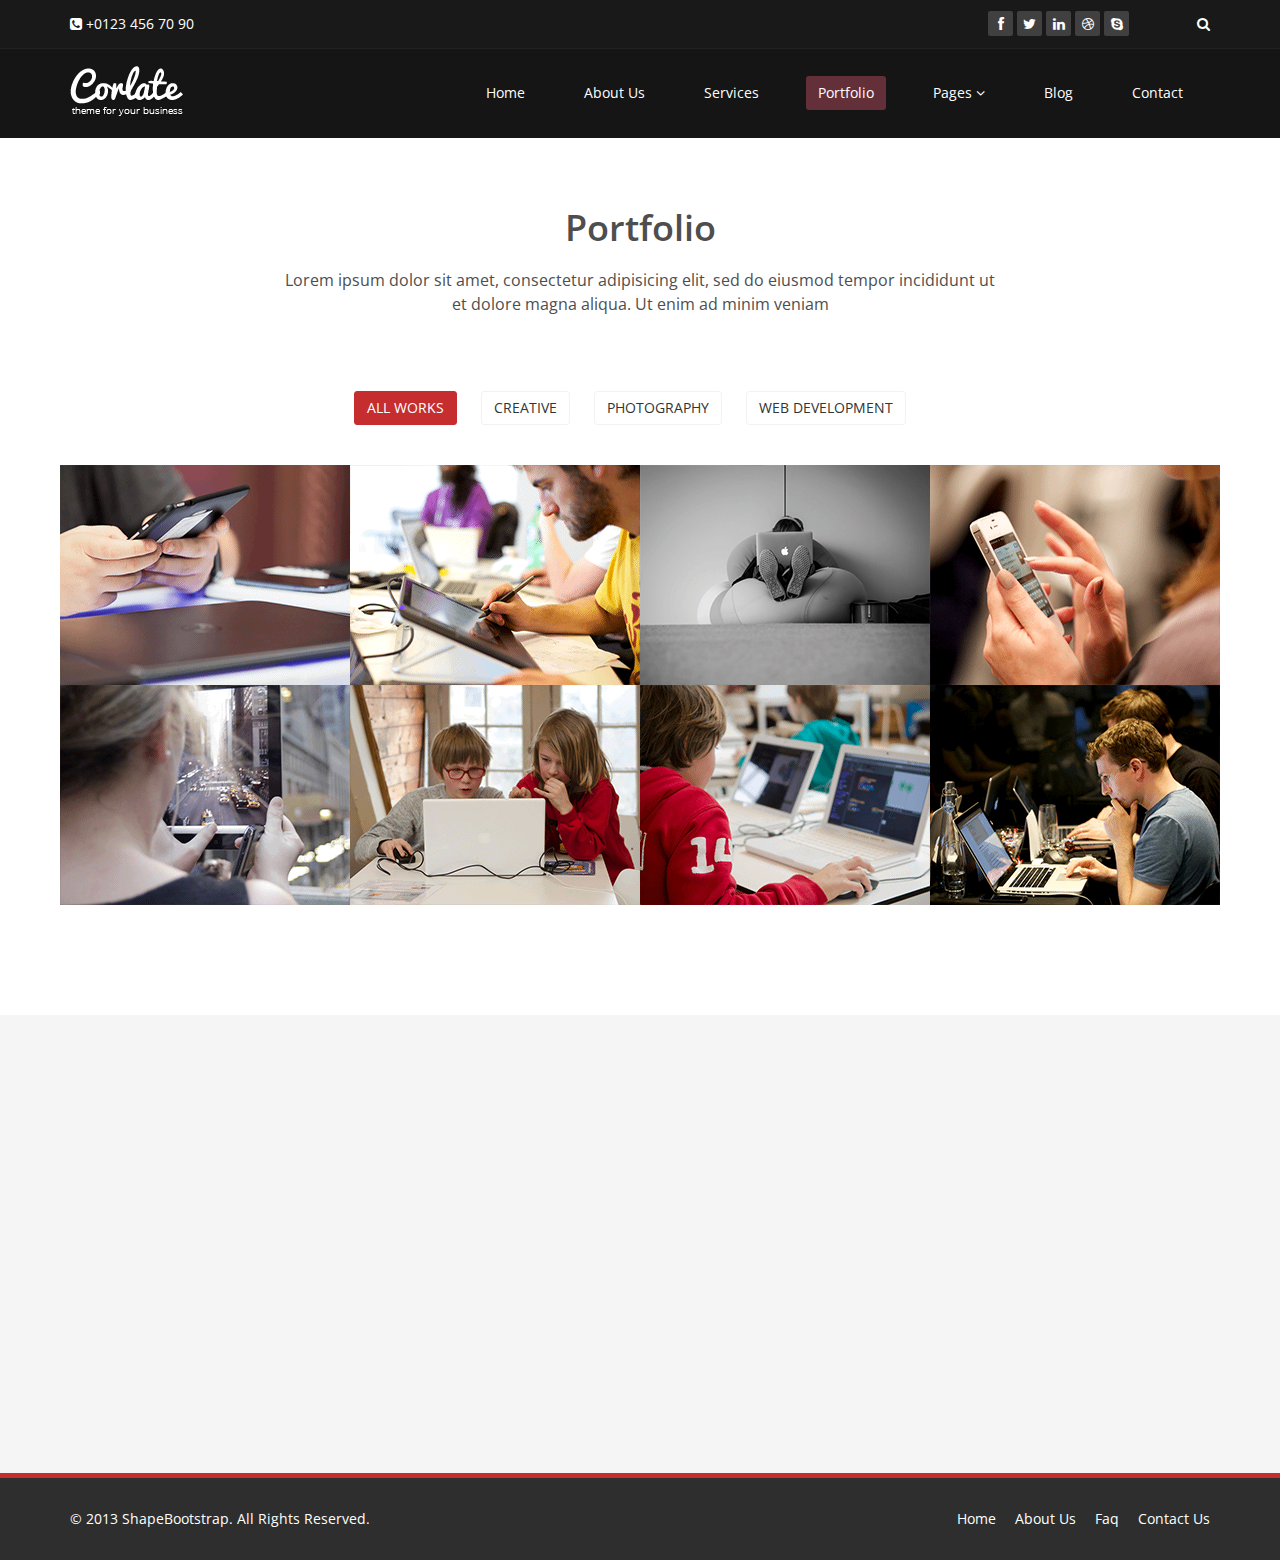
<file: template/corlate-template/portfolio.html>
<!DOCTYPE html>
<html lang="en">
<head>
    <meta charset="utf-8">
    <meta name="viewport" content="width=device-width, initial-scale=1.0">
    <meta name="description" content="">
    <meta name="author" content="">
    <title>Portfolio | Corlate</title>
    <link href="css/bootstrap.min.css" rel="stylesheet">
    <link href="css/font-awesome.min.css" rel="stylesheet">
    <link href="css/prettyPhoto.css" rel="stylesheet">
    <link href="css/animate.min.css" rel="stylesheet">
    <link href="css/main.css" rel="stylesheet">
    <link href="css/responsive.css" rel="stylesheet">
    <!--[if lt IE 9]>
    <script src="js/html5shiv.js"></script>
    <script src="js/respond.min.js"></script>
    <![endif]-->       
    <link rel="shortcut icon" href="images/ico/favicon.ico">
    <link rel="apple-touch-icon-precomposed" sizes="144x144" href="images/ico/apple-touch-icon-144-precomposed.png">
    <link rel="apple-touch-icon-precomposed" sizes="114x114" href="images/ico/apple-touch-icon-114-precomposed.png">
    <link rel="apple-touch-icon-precomposed" sizes="72x72" href="images/ico/apple-touch-icon-72-precomposed.png">
    <link rel="apple-touch-icon-precomposed" href="images/ico/apple-touch-icon-57-precomposed.png">
</head><!--/head-->
<body>

    <header id="header">
        <div class="top-bar">
            <div class="container">
                <div class="row">
                    <div class="col-sm-6 col-xs-4">
                        <div class="top-number"><p><i class="fa fa-phone-square"></i>  +0123 456 70 90</p></div>
                    </div>
                    <div class="col-sm-6 col-xs-8">
                       <div class="social">
                            <ul class="social-share">
                                <li><a href="#"><i class="fa fa-facebook"></i></a></li>
                                <li><a href="#"><i class="fa fa-twitter"></i></a></li>
                                <li><a href="#"><i class="fa fa-linkedin"></i></a></li> 
                                <li><a href="#"><i class="fa fa-dribbble"></i></a></li>
                                <li><a href="#"><i class="fa fa-skype"></i></a></li>
                            </ul>
                            <div class="search">
                                <form role="form">
                                    <input type="text" class="search-form" autocomplete="off" placeholder="Search">
                                    <i class="fa fa-search"></i>
                                </form>
                           </div>
                       </div>
                    </div>
                </div>
            </div><!--/.container-->
        </div><!--/.top-bar-->

        <nav class="navbar navbar-inverse" role="banner">
            <div class="container">
                <div class="navbar-header">
                    <button type="button" class="navbar-toggle" data-toggle="collapse" data-target=".navbar-collapse">
                        <span class="sr-only">Toggle navigation</span>
                        <span class="icon-bar"></span>
                        <span class="icon-bar"></span>
                        <span class="icon-bar"></span>
                    </button>
                    <a class="navbar-brand" href="index.html"><img src="images/logo.png" alt="logo"></a>
                </div>
                
                <div class="collapse navbar-collapse navbar-right">
                    <ul class="nav navbar-nav">
                        <li><a href="index.html">Home</a></li>
                        <li><a href="about-us.html">About Us</a></li>
                        <li><a href="services.html">Services</a></li>
                        <li class="active"><a href="portfolio.html">Portfolio</a></li>
                        <li class="dropdown">  
                            <a href="#" class="dropdown-toggle" data-toggle="dropdown">Pages <i class="fa fa-angle-down"></i></a>
                            <ul class="dropdown-menu">
                                <li><a href="blog-item.html">Blog Single</a></li>
                                <li><a href="pricing.html">Pricing</a></li>
                                <li><a href="404.html">404</a></li>
                                <li><a href="shortcodes.html">Shortcodes</a></li>
                            </ul>
                        </li>
                        <li><a href="blog.html">Blog</a></li> 
                        <li><a href="contact-us.html">Contact</a></li>                        
                    </ul>
                </div>
            </div><!--/.container-->
        </nav><!--/nav-->
        
    </header><!--/header-->
    <section id="portfolio">
        <div class="container">
            <div class="center">
               <h2>Portfolio</h2>
               <p class="lead">Lorem ipsum dolor sit amet, consectetur adipisicing elit, sed do eiusmod tempor incididunt ut <br> et dolore magna aliqua. Ut enim ad minim veniam</p>
            </div>
        

            <ul class="portfolio-filter text-center">
                <li><a class="btn btn-default active" href="#" data-filter="*">All Works</a></li>
                <li><a class="btn btn-default" href="#" data-filter=".bootstrap">Creative</a></li>
                <li><a class="btn btn-default" href="#" data-filter=".html">Photography</a></li>
                <li><a class="btn btn-default" href="#" data-filter=".wordpress">Web Development</a></li>
            </ul><!--/#portfolio-filter-->

            <div class="row">
                <div class="portfolio-items">
                    <div class="portfolio-item apps col-xs-12 col-sm-4 col-md-3">
                        <div class="recent-work-wrap">
                            <img class="img-responsive" src="images/portfolio/recent/item1.png" alt="">
                            <div class="overlay">
                                <div class="recent-work-inner">
                                    <h3><a href="#">Business theme</a></h3>
                                    <p>There are many variations of passages of Lorem Ipsum available, but the majority</p>
                                    <a class="preview" href="images/portfolio/full/item1.png" rel="prettyPhoto"><i class="fa fa-eye"></i> View</a>
                                </div> 
                            </div>
                        </div>
                    </div><!--/.portfolio-item-->

                    <div class="portfolio-item joomla bootstrap col-xs-12 col-sm-4 col-md-3">
                        <div class="recent-work-wrap">
                            <img class="img-responsive" src="images/portfolio/recent/item2.png" alt="">
                            <div class="overlay">
                                <div class="recent-work-inner">
                                    <h3><a href="#">Business theme</a></h3>
                                    <p>There are many variations of passages of Lorem Ipsum available, but the majority</p>
                                    <a class="preview" href="images/portfolio/full/item2.png" rel="prettyPhoto"><i class="fa fa-eye"></i> View</a>
                                </div> 
                            </div>
                        </div>          
                    </div><!--/.portfolio-item-->

                    <div class="portfolio-item bootstrap wordpress col-xs-12 col-sm-4 col-md-3">
                        <div class="recent-work-wrap">
                            <img class="img-responsive" src="images/portfolio/recent/item3.png" alt="">
                            <div class="overlay">
                                <div class="recent-work-inner">
                                    <h3><a href="#">Business theme</a></h3>
                                    <p>There are many variations of passages of Lorem Ipsum available, but the majority</p>
                                    <a class="preview" href="images/portfolio/full/item3.png" rel="prettyPhoto"><i class="fa fa-eye"></i> View</a>
                                </div> 
                            </div>
                        </div>        
                    </div><!--/.portfolio-item-->

                    <div class="portfolio-item joomla wordpress apps col-xs-12 col-sm-4 col-md-3">
                        <div class="recent-work-wrap">
                            <img class="img-responsive" src="images/portfolio/recent/item4.png" alt="">
                            <div class="overlay">
                                <div class="recent-work-inner">
                                    <h3><a href="#">Business theme</a></h3>
                                    <p>There are many variations of passages of Lorem Ipsum available, but the majority</p>
                                    <a class="preview" href="images/portfolio/full/item4.png" rel="prettyPhoto"><i class="fa fa-eye"></i> View</a>
                                </div> 
                            </div>
                        </div>           
                    </div><!--/.portfolio-item-->
          
                    <div class="portfolio-item joomla html bootstrap col-xs-12 col-sm-4 col-md-3">
                        <div class="recent-work-wrap">
                            <img class="img-responsive" src="images/portfolio/recent/item5.png" alt="">
                            <div class="overlay">
                                <div class="recent-work-inner">
                                    <h3><a href="#">Business theme</a></h3>
                                    <p>There are many variations of passages of Lorem Ipsum available, but the majority</p>
                                    <a class="preview" href="images/portfolio/full/item5.png" rel="prettyPhoto"><i class="fa fa-eye"></i> View</a>
                                </div> 
                            </div>
                        </div>      
                    </div><!--/.portfolio-item-->

                    <div class="portfolio-item wordpress html apps col-xs-12 col-sm-4 col-md-3">
                        <div class="recent-work-wrap">
                            <img class="img-responsive" src="images/portfolio/recent/item6.png" alt="">
                            <div class="overlay">
                                <div class="recent-work-inner">
                                    <h3><a href="#">Business theme</a></h3>
                                    <p>There are many variations of passages of Lorem Ipsum available, but the majority</p>
                                    <a class="preview" href="images/portfolio/full/item6.png" rel="prettyPhoto"><i class="fa fa-eye"></i> View</a>
                                </div> 
                            </div>
                        </div>         
                    </div><!--/.portfolio-item-->

                    <div class="portfolio-item wordpress html col-xs-12 col-sm-4 col-md-3">
                        <div class="recent-work-wrap">
                            <img class="img-responsive" src="images/portfolio/recent/item7.png" alt="">
                            <div class="overlay">
                                <div class="recent-work-inner">
                                    <h3><a href="#">Business theme</a></h3>
                                    <p>There are many variations of passages of Lorem Ipsum available, but the majority</p>
                                    <a class="preview" href="images/portfolio/full/item7.png" rel="prettyPhoto"><i class="fa fa-eye"></i> View</a>
                                </div> 
                            </div>
                        </div>          
                    </div><!--/.portfolio-item-->

                    <div class="portfolio-item wordpress html bootstrap col-xs-12 col-sm-4 col-md-3">
                        <div class="recent-work-wrap">
                            <img class="img-responsive" src="images/portfolio/recent/item8.png" alt="">
                            <div class="overlay">
                                <div class="recent-work-inner">
                                    <h3><a href="#">Business theme</a></h3>
                                    <p>There are many variations of passages of Lorem Ipsum available, but the majority</p>
                                    <a class="preview" href="images/portfolio/full/item8.png" rel="prettyPhoto"><i class="fa fa-eye"></i> View</a>
                                </div> 
                            </div>
                        </div>          
                    </div><!--/.portfolio-item-->
                </div>
            </div>
        </div>
    </section><!--/#portfolio-item-->
    
    <section id="bottom">
        <div class="container wow fadeInDown" data-wow-duration="1000ms" data-wow-delay="600ms">
            <div class="row">
                <div class="col-md-3 col-sm-6">
                    <div class="widget">
                        <h3>Company</h3>
                        <ul>
                            <li><a href="#">About us</a></li>
                            <li><a href="#">We are hiring</a></li>
                            <li><a href="#">Meet the team</a></li>
                            <li><a href="#">Copyright</a></li>
                            <li><a href="#">Terms of use</a></li>
                            <li><a href="#">Privacy policy</a></li>
                            <li><a href="#">Contact us</a></li>
                        </ul>
                    </div>    
                </div><!--/.col-md-3-->

                <div class="col-md-3 col-sm-6">
                    <div class="widget">
                        <h3>Support</h3>
                        <ul>
                            <li><a href="#">Faq</a></li>
                            <li><a href="#">Blog</a></li>
                            <li><a href="#">Forum</a></li>
                            <li><a href="#">Documentation</a></li>
                            <li><a href="#">Refund policy</a></li>
                            <li><a href="#">Ticket system</a></li>
                            <li><a href="#">Billing system</a></li>
                        </ul>
                    </div>    
                </div><!--/.col-md-3-->

                <div class="col-md-3 col-sm-6">
                    <div class="widget">
                        <h3>Developers</h3>
                        <ul>
                            <li><a href="#">Web Development</a></li>
                            <li><a href="#">SEO Marketing</a></li>
                            <li><a href="#">Theme</a></li>
                            <li><a href="#">Development</a></li>
                            <li><a href="#">Email Marketing</a></li>
                            <li><a href="#">Plugin Development</a></li>
                            <li><a href="#">Article Writing</a></li>
                        </ul>
                    </div>    
                </div><!--/.col-md-3-->

                <div class="col-md-3 col-sm-6">
                    <div class="widget">
                        <h3>Our Partners</h3>
                        <ul>
                            <li><a href="#">Adipisicing Elit</a></li>
                            <li><a href="#">Eiusmod</a></li>
                            <li><a href="#">Tempor</a></li>
                            <li><a href="#">Veniam</a></li>
                            <li><a href="#">Exercitation</a></li>
                            <li><a href="#">Ullamco</a></li>
                            <li><a href="#">Laboris</a></li>
                        </ul>
                    </div>    
                </div><!--/.col-md-3-->
            </div>
        </div>
    </section><!--/#bottom-->

    <footer id="footer" class="midnight-blue">
        <div class="container">
            <div class="row">
                <div class="col-sm-6">
                    &copy; 2013 <a target="_blank" href="http://shapebootstrap.net/" title="Free Twitter Bootstrap WordPress Themes and HTML templates">ShapeBootstrap</a>. All Rights Reserved.
                </div>
                <div class="col-sm-6">
                    <ul class="pull-right">
                        <li><a href="#">Home</a></li>
                        <li><a href="#">About Us</a></li>
                        <li><a href="#">Faq</a></li>
                        <li><a href="#">Contact Us</a></li>
                    </ul>
                </div>
            </div>
        </div>
    </footer><!--/#footer-->

    <script src="js/jquery.js"></script>
    <script src="js/bootstrap.min.js"></script>
    <script src="js/jquery.prettyPhoto.js"></script>
    <script src="js/jquery.isotope.min.js"></script>
    <script src="js/main.js"></script>
    <script src="js/wow.min.js"></script>
</body>
</html>
</file>
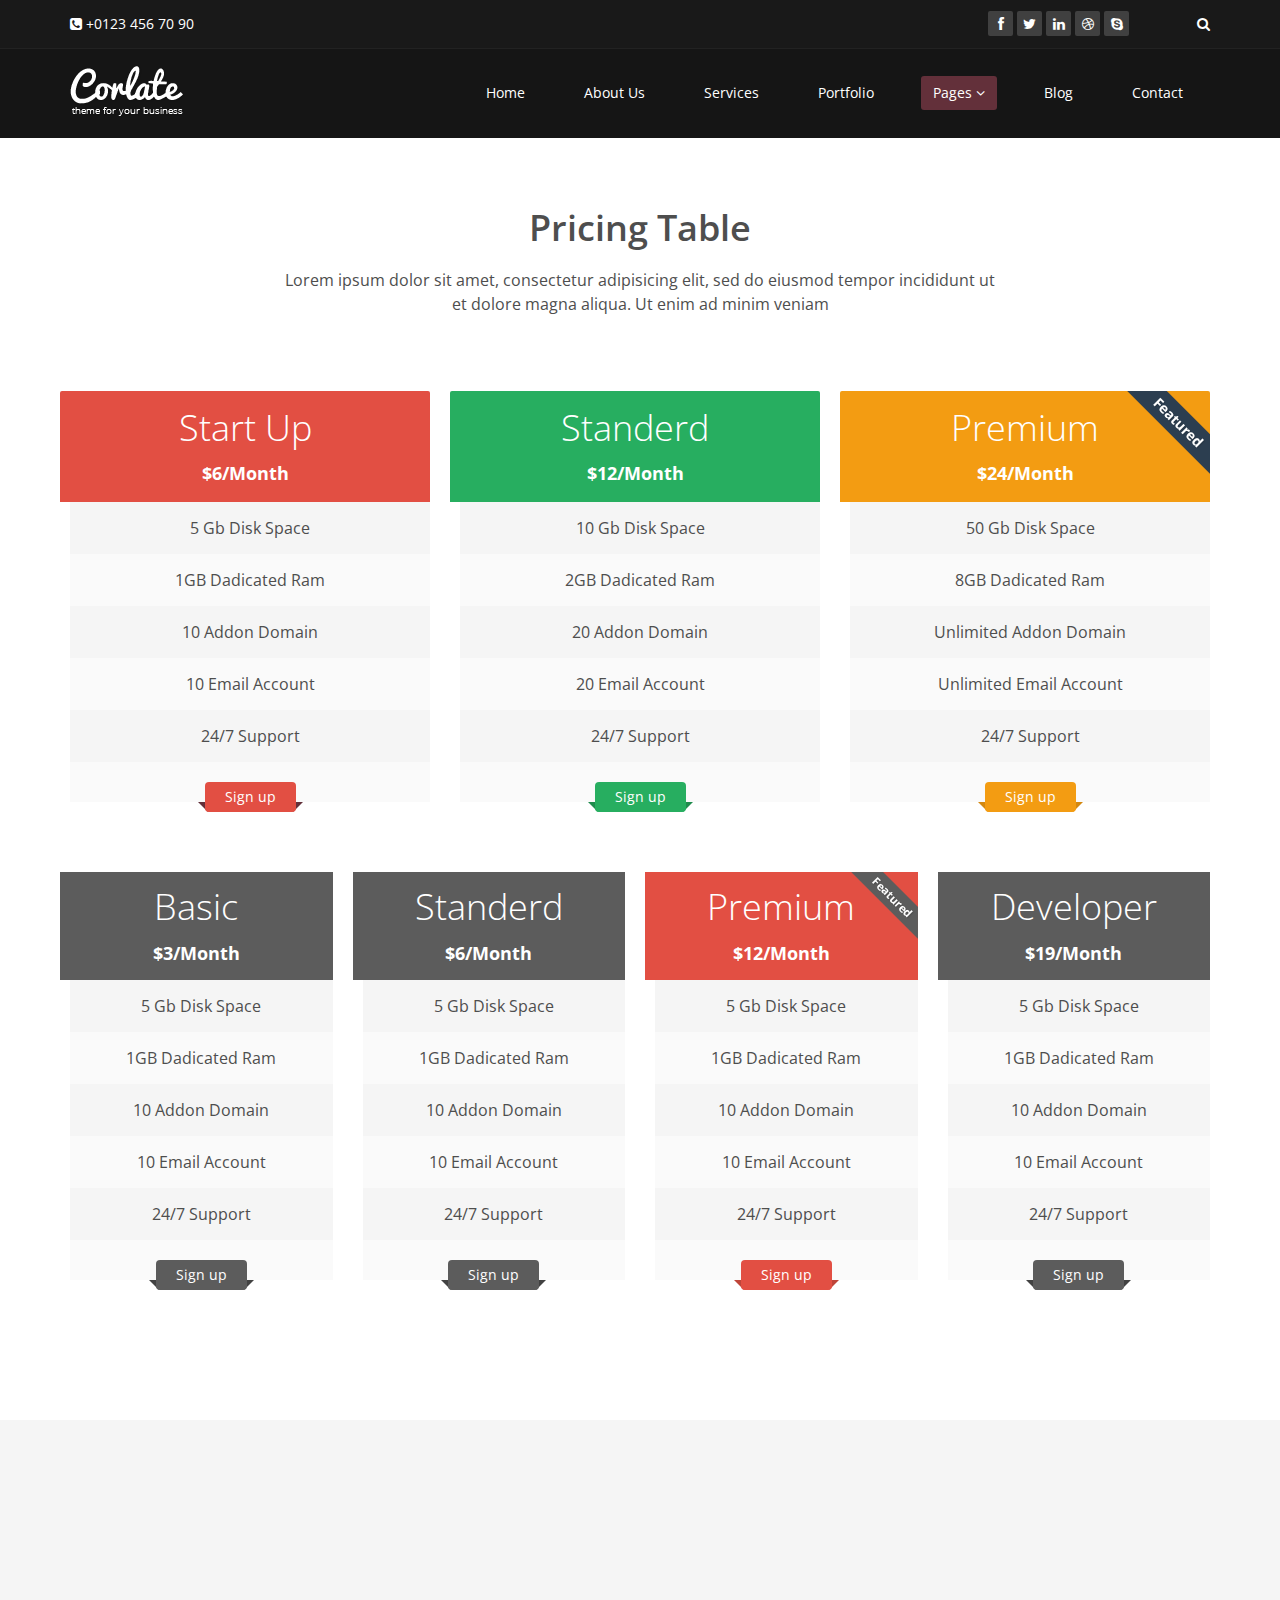
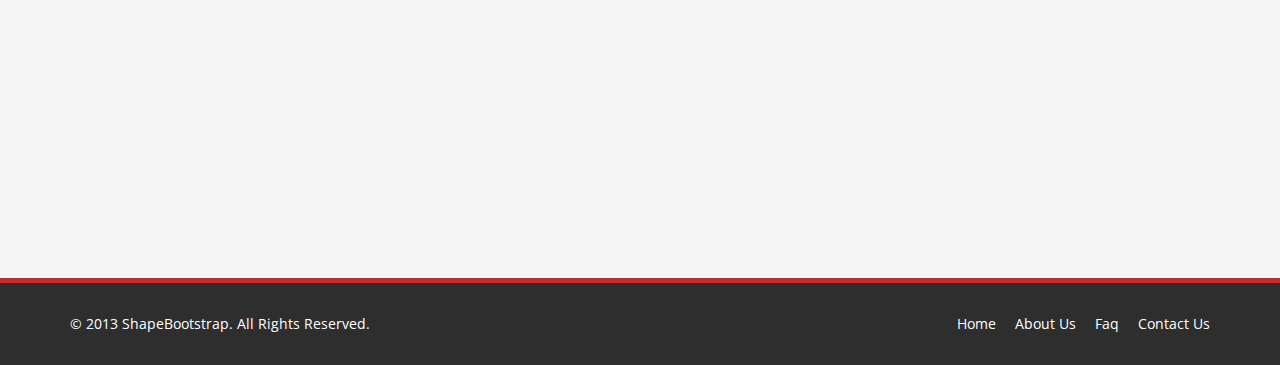
<file: template/corlate-template/pricing.html>
<!DOCTYPE html>
<html lang="en">
<head>
    <meta charset="utf-8">
    <meta name="viewport" content="width=device-width, initial-scale=1.0">
    <meta name="description" content="">
    <meta name="author" content="">
    <title>About Us | Corlate</title>
    
    <!-- core CSS -->
    <link href="css/bootstrap.min.css" rel="stylesheet">
    <link href="css/font-awesome.min.css" rel="stylesheet">
    <link href="css/prettyPhoto.css" rel="stylesheet">
    <link href="css/animate.min.css" rel="stylesheet">
    <link href="css/main.css" rel="stylesheet">
    <link href="css/responsive.css" rel="stylesheet">
    
    <!--[if lt IE 9]>
    <script src="js/html5shiv.js"></script>
    <script src="js/respond.min.js"></script>
    <![endif]-->       
    <link rel="shortcut icon" href="images/ico/favicon.ico">
    <link rel="apple-touch-icon-precomposed" sizes="144x144" href="images/ico/apple-touch-icon-144-precomposed.png">
    <link rel="apple-touch-icon-precomposed" sizes="114x114" href="images/ico/apple-touch-icon-114-precomposed.png">
    <link rel="apple-touch-icon-precomposed" sizes="72x72" href="images/ico/apple-touch-icon-72-precomposed.png">
    <link rel="apple-touch-icon-precomposed" href="images/ico/apple-touch-icon-57-precomposed.png">
</head><!--/head-->

<body>

    <header id="header">
        <div class="top-bar">
            <div class="container">
                <div class="row">
                    <div class="col-sm-6 col-xs-4">
                        <div class="top-number"><p><i class="fa fa-phone-square"></i>  +0123 456 70 90</p></div>
                    </div>
                    <div class="col-sm-6 col-xs-8">
                       <div class="social">
                            <ul class="social-share">
                                <li><a href="#"><i class="fa fa-facebook"></i></a></li>
                                <li><a href="#"><i class="fa fa-twitter"></i></a></li>
                                <li><a href="#"><i class="fa fa-linkedin"></i></a></li> 
                                <li><a href="#"><i class="fa fa-dribbble"></i></a></li>
                                <li><a href="#"><i class="fa fa-skype"></i></a></li>
                            </ul>
                            <div class="search">
                                <form role="form">
                                    <input type="text" class="search-form" autocomplete="off" placeholder="Search">
                                    <i class="fa fa-search"></i>
                                </form>
                           </div>
                       </div>
                    </div>
                </div>
            </div><!--/.container-->
        </div><!--/.top-bar-->

        <nav class="navbar navbar-inverse" role="banner">
            <div class="container">
                <div class="navbar-header">
                    <button type="button" class="navbar-toggle" data-toggle="collapse" data-target=".navbar-collapse">
                        <span class="sr-only">Toggle navigation</span>
                        <span class="icon-bar"></span>
                        <span class="icon-bar"></span>
                        <span class="icon-bar"></span>
                    </button>
                    <a class="navbar-brand" href="index.html"><img src="images/logo.png" alt="logo"></a>
                </div>
                
                <div class="collapse navbar-collapse navbar-right">
                    <ul class="nav navbar-nav">
                        <li><a href="index.html">Home</a></li>
                        <li><a href="about-us.html">About Us</a></li>
                        <li><a href="services.html">Services</a></li>
                        <li><a href="portfolio.html">Portfolio</a></li>
                        <li class="dropdown active">
                            <a href="#" class="dropdown-toggle" data-toggle="dropdown">Pages <i class="fa fa-angle-down"></i></a>
                            <ul class="dropdown-menu">
                                <li><a href="blog-item.html">Blog Single</a></li>
                                <li class="active"><a href="pricing.html">Pricing</a></li>
                                <li><a href="404.html">404</a></li>
                                <li><a href="shortcodes.html">Shortcodes</a></li>
                            </ul>
                        </li>
                        <li><a href="blog.html">Blog</a></li> 
                        <li><a href="contact-us.html">Contact</a></li>                        
                    </ul>
                </div>
            </div><!--/.container-->
        </nav><!--/nav-->
        
    </header><!--/header-->

    <section class="pricing-page">
        <div class="container">
            <div class="center">  
                <h2>Pricing Table</h2>
                <p class="lead">Lorem ipsum dolor sit amet, consectetur adipisicing elit, sed do eiusmod tempor incididunt ut <br> et dolore magna aliqua. Ut enim ad minim veniam</p>
            </div>  
            <div class="pricing-area text-center">
                <div class="row">
                    <div class="col-sm-4 plan price-one wow fadeInDown">
                        <ul>
                            <li class="heading-one">
                                <h1>Start Up</h1>
                                <span>$6/Month</span>
                            </li>
                            <li>5 Gb Disk Space</li>
                            <li>1GB Dadicated Ram</li>
                            <li>10 Addon Domain</li>
                            <li>10 Email Account</li>
                            <li>24/7 Support</li>
                            <li class="plan-action">
                                <a href="" class="btn btn-primary">Sign up</a>
                            </li>
                        </ul>
                    </div>

                    <div class="col-sm-4 plan price-two wow fadeInDown">
                        <ul>
                            <li class="heading-two">
                                <h1>Standerd</h1>
                                <span>$12/Month</span>
                            </li>
                            <li>10 Gb Disk Space</li>
                            <li>2GB Dadicated Ram</li>
                            <li>20 Addon Domain</li>
                            <li>20 Email Account</li>
                            <li>24/7 Support</li>
                            <li class="plan-action">
                                <a href="" class="btn btn-primary">Sign up</a>
                            </li>
                        </ul>
                    </div>

                    <div class="col-sm-4 plan price-three wow fadeInDown">
                        <img src="images/ribon_one.png">
                        <ul>
                            <li class="heading-three">
                                <h1>Premium</h1>
                                <span>$24/Month</span>
                            </li>
                            <li>50 Gb Disk Space</li>
                            <li>8GB Dadicated Ram</li>
                            <li>Unlimited Addon Domain</li>
                            <li>Unlimited Email Account</li>
                            <li>24/7 Support</li>
                            <li class="plan-action">
                                <a href="" class="btn btn-primary">Sign up</a>
                            </li>
                        </ul>
                    </div>

                    <div class="col-sm-6 col-md-3 plan price-four wow fadeInDown">
                        <ul>
                            <li class="heading-four">
                                <h1>Basic</h1>
                                <span>$3/Month</span>
                            </li>
                            <li>5 Gb Disk Space</li>
                            <li>1GB Dadicated Ram</li>
                            <li>10 Addon Domain</li>
                            <li>10 Email Account</li>
                            <li>24/7 Support</li>
                            <li class="plan-action">
                                <a href="" class="btn btn-primary">Sign up</a>
                            </li>
                        </ul>
                    </div>

                    <div class="col-sm-6 col-md-3 plan price-five wow fadeInDown">
                        <ul>
                            <li class="heading-five">
                                <h1>Standerd</h1>
                                <span>$6/Month</span>
                            </li>
                            <li>5 Gb Disk Space</li>
                            <li>1GB Dadicated Ram</li>
                            <li>10 Addon Domain</li>
                            <li>10 Email Account</li>
                            <li>24/7 Support</li>
                            <li class="plan-action">
                                <a href="" class="btn btn-primary">Sign up</a>
                            </li>
                        </ul>
                    </div>

                    <div class="col-sm-6 col-md-3 plan price-six wow fadeInDown">
                         <img src="images/ribon_two.png">
                        <ul>
                            <li class="heading-six">
                                <h1>Premium</h1>
                                <span>$12/Month</span>
                            </li>
                            <li>5 Gb Disk Space</li>
                            <li>1GB Dadicated Ram</li>
                            <li>10 Addon Domain</li>
                            <li>10 Email Account</li>
                            <li>24/7 Support</li>
                            <li class="plan-action">
                                <a href="" class="btn btn-primary">Sign up</a>
                            </li>
                        </ul>
                    </div>

                     <div class="col-sm-6 col-md-3 plan price-seven wow fadeInDown">
                        <ul>
                            <li class="heading-seven">
                                <h1>Developer</h1>
                                <span>$19/Month</span>
                            </li>
                            <li>5 Gb Disk Space</li>
                            <li>1GB Dadicated Ram</li>
                            <li>10 Addon Domain</li>
                            <li>10 Email Account</li>
                            <li>24/7 Support</li>
                            <li class="plan-action">
                                <a href="" class="btn btn-primary">Sign up</a>
                            </li>
                        </ul>
                    </div>
                </div>
            </div><!--/pricing-area-->
        </div><!--/container-->
    </section><!--/pricing-page-->
           
    <section id="bottom">
        <div class="container wow fadeInDown" data-wow-duration="1000ms" data-wow-delay="600ms">
            <div class="row">
                <div class="col-md-3 col-sm-6">
                    <div class="widget">
                        <h3>Company</h3>
                        <ul>
                            <li><a href="#">About us</a></li>
                            <li><a href="#">We are hiring</a></li>
                            <li><a href="#">Meet the team</a></li>
                            <li><a href="#">Copyright</a></li>
                            <li><a href="#">Terms of use</a></li>
                            <li><a href="#">Privacy policy</a></li>
                            <li><a href="#">Contact us</a></li>
                        </ul>
                    </div>    
                </div><!--/.col-md-3-->

                <div class="col-md-3 col-sm-6">
                    <div class="widget">
                        <h3>Support</h3>
                        <ul>
                            <li><a href="#">Faq</a></li>
                            <li><a href="#">Blog</a></li>
                            <li><a href="#">Forum</a></li>
                            <li><a href="#">Documentation</a></li>
                            <li><a href="#">Refund policy</a></li>
                            <li><a href="#">Ticket system</a></li>
                            <li><a href="#">Billing system</a></li>
                        </ul>
                    </div>    
                </div><!--/.col-md-3-->

                <div class="col-md-3 col-sm-6">
                    <div class="widget">
                        <h3>Developers</h3>
                        <ul>
                            <li><a href="#">Web Development</a></li>
                            <li><a href="#">SEO Marketing</a></li>
                            <li><a href="#">Theme</a></li>
                            <li><a href="#">Development</a></li>
                            <li><a href="#">Email Marketing</a></li>
                            <li><a href="#">Plugin Development</a></li>
                            <li><a href="#">Article Writing</a></li>
                        </ul>
                    </div>    
                </div><!--/.col-md-3-->

                <div class="col-md-3 col-sm-6">
                    <div class="widget">
                        <h3>Our Partners</h3>
                        <ul>
                            <li><a href="#">Adipisicing Elit</a></li>
                            <li><a href="#">Eiusmod</a></li>
                            <li><a href="#">Tempor</a></li>
                            <li><a href="#">Veniam</a></li>
                            <li><a href="#">Exercitation</a></li>
                            <li><a href="#">Ullamco</a></li>
                            <li><a href="#">Laboris</a></li>
                        </ul>
                    </div>    
                </div><!--/.col-md-3-->
            </div>
        </div>
    </section><!--/#bottom-->

    <footer id="footer" class="midnight-blue">
        <div class="container">
            <div class="row">
                <div class="col-sm-6">
                    &copy; 2013 <a target="_blank" href="http://shapebootstrap.net/" title="Free Twitter Bootstrap WordPress Themes and HTML templates">ShapeBootstrap</a>. All Rights Reserved.
                </div>
                <div class="col-sm-6">
                    <ul class="pull-right">
                        <li><a href="#">Home</a></li>
                        <li><a href="#">About Us</a></li>
                        <li><a href="#">Faq</a></li>
                        <li><a href="#">Contact Us</a></li>
                    </ul>
                </div>
            </div>
        </div>
    </footer><!--/#footer-->

    <script src="js/jquery.js"></script>
    <script type="text/javascript">
        $('.carousel').carousel()
    </script>
    <script src="js/bootstrap.min.js"></script>
    <script src="js/jquery.prettyPhoto.js"></script>
    <script src="js/jquery.isotope.min.js"></script>
    <script src="js/main.js"></script>
    <script src="js/wow.min.js"></script>
</body>
</html>
</file>
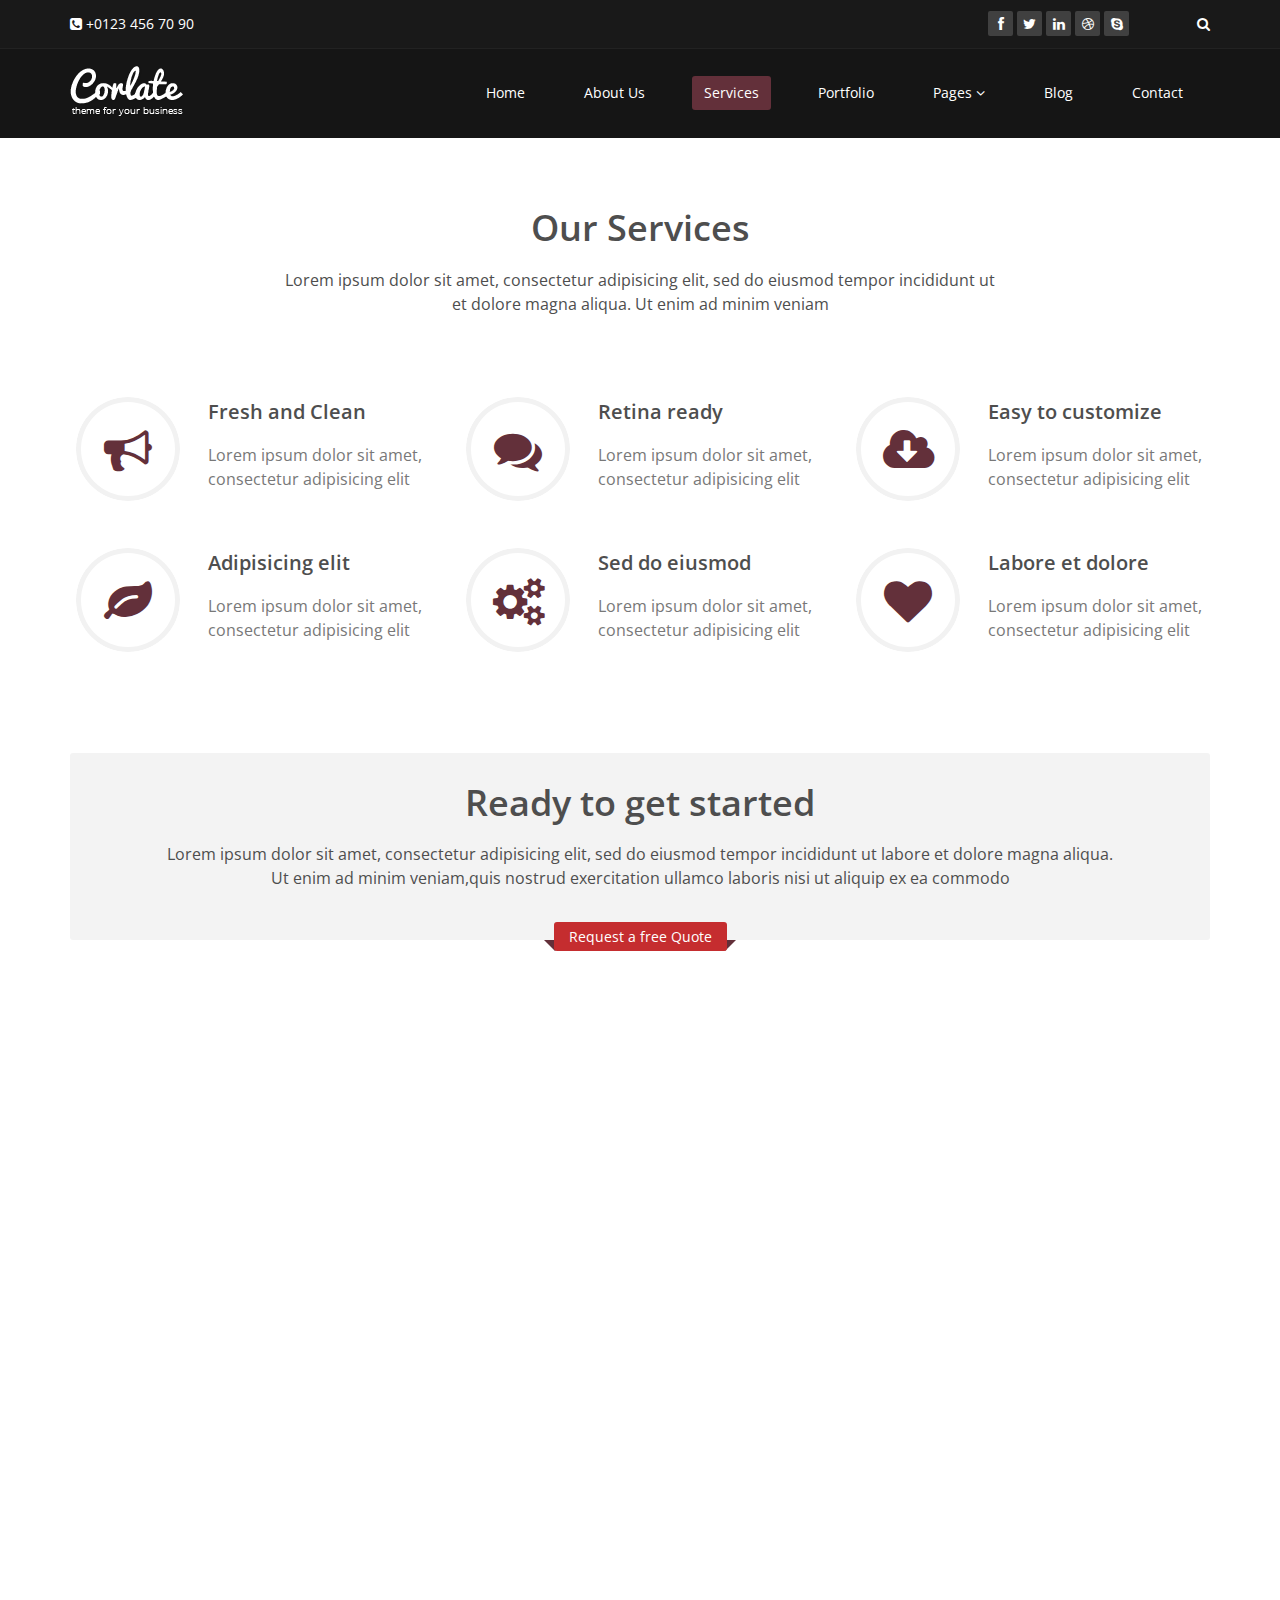
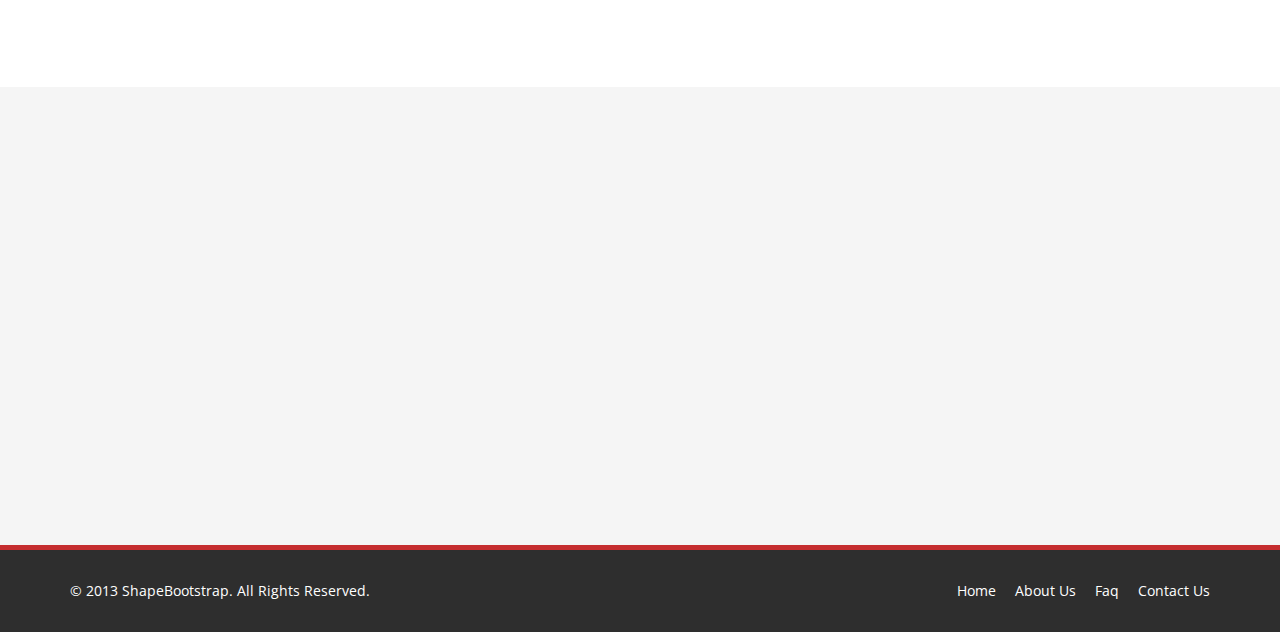
<file: template/corlate-template/services.html>
<!DOCTYPE html>
<html lang="en">
<head>
    <meta charset="utf-8">
    <meta name="viewport" content="width=device-width, initial-scale=1.0">
    <meta name="description" content="">
    <meta name="author" content="">
    <title>Services | Corlate</title>
    
    <!-- core CSS -->
    <link href="css/bootstrap.min.css" rel="stylesheet">
    <link href="css/font-awesome.min.css" rel="stylesheet">
    <link href="css/prettyPhoto.css" rel="stylesheet">
    <link href="css/animate.min.css" rel="stylesheet">
    <link href="css/main.css" rel="stylesheet">
    <link href="css/responsive.css" rel="stylesheet">
    
    <!--[if lt IE 9]>
    <script src="js/html5shiv.js"></script>
    <script src="js/respond.min.js"></script>
    <![endif]-->       
    <link rel="shortcut icon" href="images/ico/favicon.ico">
    <link rel="apple-touch-icon-precomposed" sizes="144x144" href="images/ico/apple-touch-icon-144-precomposed.png">
    <link rel="apple-touch-icon-precomposed" sizes="114x114" href="images/ico/apple-touch-icon-114-precomposed.png">
    <link rel="apple-touch-icon-precomposed" sizes="72x72" href="images/ico/apple-touch-icon-72-precomposed.png">
    <link rel="apple-touch-icon-precomposed" href="images/ico/apple-touch-icon-57-precomposed.png">
</head><!--/head-->

<body>

    <header id="header">
        <div class="top-bar">
            <div class="container">
                <div class="row">
                    <div class="col-sm-6 col-xs-4">
                        <div class="top-number"><p><i class="fa fa-phone-square"></i>  +0123 456 70 90</p></div>
                    </div>
                    <div class="col-sm-6 col-xs-8">
                       <div class="social">
                            <ul class="social-share">
                                <li><a href="#"><i class="fa fa-facebook"></i></a></li>
                                <li><a href="#"><i class="fa fa-twitter"></i></a></li>
                                <li><a href="#"><i class="fa fa-linkedin"></i></a></li> 
                                <li><a href="#"><i class="fa fa-dribbble"></i></a></li>
                                <li><a href="#"><i class="fa fa-skype"></i></a></li>
                            </ul>
                            <div class="search">
                                <form role="form">
                                    <input type="text" class="search-form" autocomplete="off" placeholder="Search">
                                    <i class="fa fa-search"></i>
                                </form>
                           </div>
                       </div>
                    </div>
                </div>
            </div><!--/.container-->
        </div><!--/.top-bar-->

        <nav class="navbar navbar-inverse" role="banner">
            <div class="container">
                <div class="navbar-header">
                    <button type="button" class="navbar-toggle" data-toggle="collapse" data-target=".navbar-collapse">
                        <span class="sr-only">Toggle navigation</span>
                        <span class="icon-bar"></span>
                        <span class="icon-bar"></span>
                        <span class="icon-bar"></span>
                    </button>
                    <a class="navbar-brand" href="index.html"><img src="images/logo.png" alt="logo"></a>
                </div>
                
                <div class="collapse navbar-collapse navbar-right">
                    <ul class="nav navbar-nav">
                        <li><a href="index.html">Home</a></li>
                        <li><a href="about-us.html">About Us</a></li>
                        <li class="active"><a href="services.html">Services</a></li>
                        <li><a href="portfolio.html">Portfolio</a></li>
                        <li class="dropdown">
                            <a href="#" class="dropdown-toggle" data-toggle="dropdown">Pages <i class="fa fa-angle-down"></i></a>
                            <ul class="dropdown-menu">
                                <li><a href="blog-item.html">Blog Single</a></li>
                                <li><a href="pricing.html">Pricing</a></li>
                                <li><a href="404.html">404</a></li>
                                <li><a href="shortcodes.html">Shortcodes</a></li>
                            </ul>
                        </li>
                        <li><a href="blog.html">Blog</a></li> 
                        <li><a href="contact-us.html">Contact</a></li>                        
                    </ul>
                </div>
            </div><!--/.container-->
        </nav><!--/nav-->
        
    </header><!--/header-->

    <section id="feature" class="transparent-bg">
        <div class="container">
           <div class="center wow fadeInDown">
                <h2>Our Services</h2>
                <p class="lead">Lorem ipsum dolor sit amet, consectetur adipisicing elit, sed do eiusmod tempor incididunt ut <br> et dolore magna aliqua. Ut enim ad minim veniam</p>
            </div>

            <div class="row">
                <div class="features">
                    <div class="col-md-4 col-sm-6 wow fadeInDown" data-wow-duration="1000ms" data-wow-delay="600ms">
                        <div class="feature-wrap">
                            <i class="fa fa-bullhorn"></i>
                            <h2>Fresh and Clean</h2>
                            <h3>Lorem ipsum dolor sit amet, consectetur adipisicing elit</h3>
                        </div>
                    </div><!--/.col-md-4-->

                    <div class="col-md-4 col-sm-6 wow fadeInDown" data-wow-duration="1000ms" data-wow-delay="600ms">
                        <div class="feature-wrap">
                            <i class="fa fa-comments"></i>
                            <h2>Retina ready</h2>
                            <h3>Lorem ipsum dolor sit amet, consectetur adipisicing elit</h3>
                        </div>
                    </div><!--/.col-md-4-->

                    <div class="col-md-4 col-sm-6 wow fadeInDown" data-wow-duration="1000ms" data-wow-delay="600ms">
                        <div class="feature-wrap">
                            <i class="fa fa-cloud-download"></i>
                            <h2>Easy to customize</h2>
                            <h3>Lorem ipsum dolor sit amet, consectetur adipisicing elit</h3>
                        </div>
                    </div><!--/.col-md-4-->
                
                    <div class="col-md-4 col-sm-6 wow fadeInDown" data-wow-duration="1000ms" data-wow-delay="600ms">
                        <div class="feature-wrap">
                            <i class="fa fa-leaf"></i>
                            <h2>Adipisicing elit</h2>
                            <h3>Lorem ipsum dolor sit amet, consectetur adipisicing elit</h3>
                        </div>
                    </div><!--/.col-md-4-->

                    <div class="col-md-4 col-sm-6 wow fadeInDown" data-wow-duration="1000ms" data-wow-delay="600ms">
                        <div class="feature-wrap">
                            <i class="fa fa-cogs"></i>
                            <h2>Sed do eiusmod</h2>
                            <h3>Lorem ipsum dolor sit amet, consectetur adipisicing elit</h3>
                        </div>
                    </div><!--/.col-md-4-->

                    <div class="col-md-4 col-sm-6 wow fadeInDown" data-wow-duration="1000ms" data-wow-delay="600ms">
                        <div class="feature-wrap">
                            <i class="fa fa-heart"></i>
                            <h2>Labore et dolore</h2>
                            <h3>Lorem ipsum dolor sit amet, consectetur adipisicing elit</h3>
                        </div>
                    </div><!--/.col-md-4-->
                </div><!--/.services-->
            </div><!--/.row--> 


            <div class="get-started center wow fadeInDown">
                <h2>Ready to get started</h2>
                <p class="lead">Lorem ipsum dolor sit amet, consectetur adipisicing elit, sed do eiusmod tempor incididunt ut labore et dolore  magna aliqua. <br>  Ut enim ad minim veniam,quis nostrud exercitation ullamco laboris nisi ut aliquip ex ea commodo</p>
                <div class="request">
                    <h4><a href="#">Request a free Quote</a></h4>
                </div>
            </div><!--/.get-started-->

            <div class="clients-area center wow fadeInDown">
                <h2>What our client says</h2>
                <p class="lead">Lorem ipsum dolor sit amet, consectetur adipisicing elit, sed do eiusmod tempor incididunt ut <br> et dolore magna aliqua. Ut enim ad minim veniam</p>
            </div>

            <div class="row">
                <div class="col-md-4 wow fadeInDown">
                    <div class="clients-comments text-center">
                        <img src="images/client1.png" class="img-circle" alt="">
                        <h3>Lorem ipsum dolor sit amet, consectetur adipisicing elit, sed do eiusmod tempor incididunt</h3>
                        <h4><span>-John Doe /</span>  Director of corlate.com</h4>
                    </div>
                </div>
                <div class="col-md-4 wow fadeInDown">
                    <div class="clients-comments text-center">
                        <img src="images/client2.png" class="img-circle" alt="">
                        <h3>Lorem ipsum dolor sit amet, consectetur adipisicing elit, sed do eiusmod tempor incididunt</h3>
                        <h4><span>-John Doe /</span>  Director of corlate.com</h4>
                    </div>
                </div>
                <div class="col-md-4 wow fadeInDown">
                    <div class="clients-comments text-center">
                        <img src="images/client3.png" class="img-circle" alt="">
                        <h3>Lorem ipsum dolor sit amet, consectetur adipisicing elit, sed do eiusmod tempor incididunt</h3>
                        <h4><span>-John Doe /</span>  Director of corlate.com</h4>
                    </div>
                </div>
           </div>

        </div><!--/.container-->
    </section><!--/#feature-->


    <section id="bottom">
        <div class="container wow fadeInDown" data-wow-duration="1000ms" data-wow-delay="600ms">
            <div class="row">
                <div class="col-md-3 col-sm-6">
                    <div class="widget">
                        <h3>Company</h3>
                        <ul>
                            <li><a href="#">About us</a></li>
                            <li><a href="#">We are hiring</a></li>
                            <li><a href="#">Meet the team</a></li>
                            <li><a href="#">Copyright</a></li>
                            <li><a href="#">Terms of use</a></li>
                            <li><a href="#">Privacy policy</a></li>
                            <li><a href="#">Contact us</a></li>
                        </ul>
                    </div>    
                </div><!--/.col-md-3-->

                <div class="col-md-3 col-sm-6">
                    <div class="widget">
                        <h3>Support</h3>
                        <ul>
                            <li><a href="#">Faq</a></li>
                            <li><a href="#">Blog</a></li>
                            <li><a href="#">Forum</a></li>
                            <li><a href="#">Documentation</a></li>
                            <li><a href="#">Refund policy</a></li>
                            <li><a href="#">Ticket system</a></li>
                            <li><a href="#">Billing system</a></li>
                        </ul>
                    </div>    
                </div><!--/.col-md-3-->

                <div class="col-md-3 col-sm-6">
                    <div class="widget">
                        <h3>Developers</h3>
                        <ul>
                            <li><a href="#">Web Development</a></li>
                            <li><a href="#">SEO Marketing</a></li>
                            <li><a href="#">Theme</a></li>
                            <li><a href="#">Development</a></li>
                            <li><a href="#">Email Marketing</a></li>
                            <li><a href="#">Plugin Development</a></li>
                            <li><a href="#">Article Writing</a></li>
                        </ul>
                    </div>    
                </div><!--/.col-md-3-->

                <div class="col-md-3 col-sm-6">
                    <div class="widget">
                        <h3>Our Partners</h3>
                        <ul>
                            <li><a href="#">Adipisicing Elit</a></li>
                            <li><a href="#">Eiusmod</a></li>
                            <li><a href="#">Tempor</a></li>
                            <li><a href="#">Veniam</a></li>
                            <li><a href="#">Exercitation</a></li>
                            <li><a href="#">Ullamco</a></li>
                            <li><a href="#">Laboris</a></li>
                        </ul>
                    </div>    
                </div><!--/.col-md-3-->
            </div>
        </div>
    </section><!--/#bottom-->

    <footer id="footer" class="midnight-blue">
        <div class="container">
            <div class="row">
                <div class="col-sm-6">
                    &copy; 2013 <a target="_blank" href="http://shapebootstrap.net/" title="Free Twitter Bootstrap WordPress Themes and HTML templates">ShapeBootstrap</a>. All Rights Reserved.
                </div>
                <div class="col-sm-6">
                    <ul class="pull-right">
                        <li><a href="#">Home</a></li>
                        <li><a href="#">About Us</a></li>
                        <li><a href="#">Faq</a></li>
                        <li><a href="#">Contact Us</a></li>
                    </ul>
                </div>
            </div>
        </div>
    </footer><!--/#footer-->

    <script src="js/jquery.js"></script>
    <script src="js/bootstrap.min.js"></script>
    <script src="js/jquery.prettyPhoto.js"></script>
    <script src="js/jquery.isotope.min.js"></script>
    <script src="js/main.js"></script>
    <script src="js/wow.min.js"></script>
</body>
</html>
</file>
<file: template/corlate-template/css/prettyPhoto.css>
div.pp_default .pp_top,div.pp_default .pp_top .pp_middle,div.pp_default .pp_top .pp_left,div.pp_default .pp_top .pp_right,div.pp_default .pp_bottom,div.pp_default .pp_bottom .pp_left,div.pp_default .pp_bottom .pp_middle,div.pp_default .pp_bottom .pp_right{height:13px}
div.pp_default .pp_top .pp_left{background:url(../images/prettyPhoto/default/sprite.png) -78px -93px no-repeat}
div.pp_default .pp_top .pp_middle{background:url(../images/prettyPhoto/default/sprite_x.png) top left repeat-x}
div.pp_default .pp_top .pp_right{background:url(../images/prettyPhoto/default/sprite.png) -112px -93px no-repeat}
div.pp_default .pp_content .ppt{color:#f8f8f8}
div.pp_default .pp_content_container .pp_left{background:url(../images/prettyPhoto/default/sprite_y.png) -7px 0 repeat-y;padding-left:13px}
div.pp_default .pp_content_container .pp_right{background:url(../images/prettyPhoto/default/sprite_y.png) top right repeat-y;padding-right:13px}
div.pp_default .pp_next:hover{background:url(../images/prettyPhoto/default/sprite_next.png) center right no-repeat;cursor:pointer}
div.pp_default .pp_previous:hover{background:url(../images/prettyPhoto/default/sprite_prev.png) center left no-repeat;cursor:pointer}
div.pp_default .pp_expand{background:url(../images/prettyPhoto/default/sprite.png) 0 -29px no-repeat;cursor:pointer;width:28px;height:28px}
div.pp_default .pp_expand:hover{background:url(../images/prettyPhoto/default/sprite.png) 0 -56px no-repeat;cursor:pointer}
div.pp_default .pp_contract{background:url(../images/prettyPhoto/default/sprite.png) 0 -84px no-repeat;cursor:pointer;width:28px;height:28px}
div.pp_default .pp_contract:hover{background:url(../images/prettyPhoto/default/sprite.png) 0 -113px no-repeat;cursor:pointer}
div.pp_default .pp_close{width:30px;height:30px;background:url(../images/prettyPhoto/default/sprite.png) 2px 1px no-repeat;cursor:pointer}
div.pp_default .pp_gallery ul li a{background:url(../images/prettyPhoto/default/default_thumb.png) center center #f8f8f8;border:1px solid #aaa}
div.pp_default .pp_social{margin-top:7px}
div.pp_default .pp_gallery a.pp_arrow_previous,div.pp_default .pp_gallery a.pp_arrow_next{position:static;left:auto}
div.pp_default .pp_nav .pp_play,div.pp_default .pp_nav .pp_pause{background:url(../images/prettyPhoto/default/sprite.png) -51px 1px no-repeat;height:30px;width:30px}
div.pp_default .pp_nav .pp_pause{background-position:-51px -29px}
div.pp_default a.pp_arrow_previous,div.pp_default a.pp_arrow_next{background:url(../images/prettyPhoto/default/sprite.png) -31px -3px no-repeat;height:20px;width:20px;margin:4px 0 0}
div.pp_default a.pp_arrow_next{left:52px;background-position:-82px -3px}
div.pp_default .pp_content_container .pp_details{margin-top:5px}
div.pp_default .pp_nav{clear:none;height:30px;width:110px;position:relative}
div.pp_default .pp_nav .currentTextHolder{font-family:Georgia;font-style:italic;color:#999;font-size:11px;left:75px;line-height:25px;position:absolute;top:2px;margin:0;padding:0 0 0 10px}
div.pp_default .pp_close:hover,div.pp_default .pp_nav .pp_play:hover,div.pp_default .pp_nav .pp_pause:hover,div.pp_default .pp_arrow_next:hover,div.pp_default .pp_arrow_previous:hover{opacity:0.7}
div.pp_default .pp_description{font-size:11px;font-weight:700;line-height:14px;margin:5px 50px 5px 0}
div.pp_default .pp_bottom .pp_left{background:url(../images/prettyPhoto/default/sprite.png) -78px -127px no-repeat}
div.pp_default .pp_bottom .pp_middle{background:url(../images/prettyPhoto/default/sprite_x.png) bottom left repeat-x}
div.pp_default .pp_bottom .pp_right{background:url(../images/prettyPhoto/default/sprite.png) -112px -127px no-repeat}
div.pp_default .pp_loaderIcon{background:url(../images/prettyPhoto/default/loader.gif) center center no-repeat}
div.light_rounded .pp_top .pp_left{background:url(../images/prettyPhoto/light_rounded/sprite.png) -88px -53px no-repeat}
div.light_rounded .pp_top .pp_right{background:url(../images/prettyPhoto/light_rounded/sprite.png) -110px -53px no-repeat}
div.light_rounded .pp_next:hover{background:url(../images/prettyPhoto/light_rounded/btnNext.png) center right no-repeat;cursor:pointer}
div.light_rounded .pp_previous:hover{background:url(../images/prettyPhoto/light_rounded/btnPrevious.png) center left no-repeat;cursor:pointer}
div.light_rounded .pp_expand{background:url(../images/prettyPhoto/light_rounded/sprite.png) -31px -26px no-repeat;cursor:pointer}
div.light_rounded .pp_expand:hover{background:url(../images/prettyPhoto/light_rounded/sprite.png) -31px -47px no-repeat;cursor:pointer}
div.light_rounded .pp_contract{background:url(../images/prettyPhoto/light_rounded/sprite.png) 0 -26px no-repeat;cursor:pointer}
div.light_rounded .pp_contract:hover{background:url(../images/prettyPhoto/light_rounded/sprite.png) 0 -47px no-repeat;cursor:pointer}
div.light_rounded .pp_close{width:75px;height:22px;background:url(../images/prettyPhoto/light_rounded/sprite.png) -1px -1px no-repeat;cursor:pointer}
div.light_rounded .pp_nav .pp_play{background:url(../images/prettyPhoto/light_rounded/sprite.png) -1px -100px no-repeat;height:15px;width:14px}
div.light_rounded .pp_nav .pp_pause{background:url(../images/prettyPhoto/light_rounded/sprite.png) -24px -100px no-repeat;height:15px;width:14px}
div.light_rounded .pp_arrow_previous{background:url(../images/prettyPhoto/light_rounded/sprite.png) 0 -71px no-repeat}
div.light_rounded .pp_arrow_next{background:url(../images/prettyPhoto/light_rounded/sprite.png) -22px -71px no-repeat}
div.light_rounded .pp_bottom .pp_left{background:url(../images/prettyPhoto/light_rounded/sprite.png) -88px -80px no-repeat}
div.light_rounded .pp_bottom .pp_right{background:url(../images/prettyPhoto/light_rounded/sprite.png) -110px -80px no-repeat}
div.dark_rounded .pp_top .pp_left{background:url(../images/prettyPhoto/dark_rounded/sprite.png) -88px -53px no-repeat}
div.dark_rounded .pp_top .pp_right{background:url(../images/prettyPhoto/dark_rounded/sprite.png) -110px -53px no-repeat}
div.dark_rounded .pp_content_container .pp_left{background:url(../images/prettyPhoto/dark_rounded/contentPattern.png) top left repeat-y}
div.dark_rounded .pp_content_container .pp_right{background:url(../images/prettyPhoto/dark_rounded/contentPattern.png) top right repeat-y}
div.dark_rounded .pp_next:hover{background:url(../images/prettyPhoto/dark_rounded/btnNext.png) center right no-repeat;cursor:pointer}
div.dark_rounded .pp_previous:hover{background:url(../images/prettyPhoto/dark_rounded/btnPrevious.png) center left no-repeat;cursor:pointer}
div.dark_rounded .pp_expand{background:url(../images/prettyPhoto/dark_rounded/sprite.png) -31px -26px no-repeat;cursor:pointer}
div.dark_rounded .pp_expand:hover{background:url(../images/prettyPhoto/dark_rounded/sprite.png) -31px -47px no-repeat;cursor:pointer}
div.dark_rounded .pp_contract{background:url(../images/prettyPhoto/dark_rounded/sprite.png) 0 -26px no-repeat;cursor:pointer}
div.dark_rounded .pp_contract:hover{background:url(../images/prettyPhoto/dark_rounded/sprite.png) 0 -47px no-repeat;cursor:pointer}
div.dark_rounded .pp_close{width:75px;height:22px;background:url(../images/prettyPhoto/dark_rounded/sprite.png) -1px -1px no-repeat;cursor:pointer}
div.dark_rounded .pp_description{margin-right:85px;color:#fff}
div.dark_rounded .pp_nav .pp_play{background:url(../images/prettyPhoto/dark_rounded/sprite.png) -1px -100px no-repeat;height:15px;width:14px}
div.dark_rounded .pp_nav .pp_pause{background:url(../images/prettyPhoto/dark_rounded/sprite.png) -24px -100px no-repeat;height:15px;width:14px}
div.dark_rounded .pp_arrow_previous{background:url(../images/prettyPhoto/dark_rounded/sprite.png) 0 -71px no-repeat}
div.dark_rounded .pp_arrow_next{background:url(../images/prettyPhoto/dark_rounded/sprite.png) -22px -71px no-repeat}
div.dark_rounded .pp_bottom .pp_left{background:url(../images/prettyPhoto/dark_rounded/sprite.png) -88px -80px no-repeat}
div.dark_rounded .pp_bottom .pp_right{background:url(../images/prettyPhoto/dark_rounded/sprite.png) -110px -80px no-repeat}
div.dark_rounded .pp_loaderIcon{background:url(../images/prettyPhoto/dark_rounded/loader.gif) center center no-repeat}
div.dark_square .pp_left,div.dark_square .pp_middle,div.dark_square .pp_right,div.dark_square .pp_content{background:#000}
div.dark_square .pp_description{color:#fff;margin:0 85px 0 0}
div.dark_square .pp_loaderIcon{background:url(../images/prettyPhoto/dark_square/loader.gif) center center no-repeat}
div.dark_square .pp_expand{background:url(../images/prettyPhoto/dark_square/sprite.png) -31px -26px no-repeat;cursor:pointer}
div.dark_square .pp_expand:hover{background:url(../images/prettyPhoto/dark_square/sprite.png) -31px -47px no-repeat;cursor:pointer}
div.dark_square .pp_contract{background:url(../images/prettyPhoto/dark_square/sprite.png) 0 -26px no-repeat;cursor:pointer}
div.dark_square .pp_contract:hover{background:url(../images/prettyPhoto/dark_square/sprite.png) 0 -47px no-repeat;cursor:pointer}
div.dark_square .pp_close{width:75px;height:22px;background:url(../images/prettyPhoto/dark_square/sprite.png) -1px -1px no-repeat;cursor:pointer}
div.dark_square .pp_nav{clear:none}
div.dark_square .pp_nav .pp_play{background:url(../images/prettyPhoto/dark_square/sprite.png) -1px -100px no-repeat;height:15px;width:14px}
div.dark_square .pp_nav .pp_pause{background:url(../images/prettyPhoto/dark_square/sprite.png) -24px -100px no-repeat;height:15px;width:14px}
div.dark_square .pp_arrow_previous{background:url(../images/prettyPhoto/dark_square/sprite.png) 0 -71px no-repeat}
div.dark_square .pp_arrow_next{background:url(../images/prettyPhoto/dark_square/sprite.png) -22px -71px no-repeat}
div.dark_square .pp_next:hover{background:url(../images/prettyPhoto/dark_square/btnNext.png) center right no-repeat;cursor:pointer}
div.dark_square .pp_previous:hover{background:url(../images/prettyPhoto/dark_square/btnPrevious.png) center left no-repeat;cursor:pointer}
div.light_square .pp_expand{background:url(../images/prettyPhoto/light_square/sprite.png) -31px -26px no-repeat;cursor:pointer}
div.light_square .pp_expand:hover{background:url(../images/prettyPhoto/light_square/sprite.png) -31px -47px no-repeat;cursor:pointer}
div.light_square .pp_contract{background:url(../images/prettyPhoto/light_square/sprite.png) 0 -26px no-repeat;cursor:pointer}
div.light_square .pp_contract:hover{background:url(../images/prettyPhoto/light_square/sprite.png) 0 -47px no-repeat;cursor:pointer}
div.light_square .pp_close{width:75px;height:22px;background:url(../images/prettyPhoto/light_square/sprite.png) -1px -1px no-repeat;cursor:pointer}
div.light_square .pp_nav .pp_play{background:url(../images/prettyPhoto/light_square/sprite.png) -1px -100px no-repeat;height:15px;width:14px}
div.light_square .pp_nav .pp_pause{background:url(../images/prettyPhoto/light_square/sprite.png) -24px -100px no-repeat;height:15px;width:14px}
div.light_square .pp_arrow_previous{background:url(../images/prettyPhoto/light_square/sprite.png) 0 -71px no-repeat}
div.light_square .pp_arrow_next{background:url(../images/prettyPhoto/light_square/sprite.png) -22px -71px no-repeat}
div.light_square .pp_next:hover{background:url(../images/prettyPhoto/light_square/btnNext.png) center right no-repeat;cursor:pointer}
div.light_square .pp_previous:hover{background:url(../images/prettyPhoto/light_square/btnPrevious.png) center left no-repeat;cursor:pointer}
div.facebook .pp_top .pp_left{background:url(../images/prettyPhoto/facebook/sprite.png) -88px -53px no-repeat}
div.facebook .pp_top .pp_middle{background:url(../images/prettyPhoto/facebook/contentPatternTop.png) top left repeat-x}
div.facebook .pp_top .pp_right{background:url(../images/prettyPhoto/facebook/sprite.png) -110px -53px no-repeat}
div.facebook .pp_content_container .pp_left{background:url(../images/prettyPhoto/facebook/contentPatternLeft.png) top left repeat-y}
div.facebook .pp_content_container .pp_right{background:url(../images/prettyPhoto/facebook/contentPatternRight.png) top right repeat-y}
div.facebook .pp_expand{background:url(../images/prettyPhoto/facebook/sprite.png) -31px -26px no-repeat;cursor:pointer}
div.facebook .pp_expand:hover{background:url(../images/prettyPhoto/facebook/sprite.png) -31px -47px no-repeat;cursor:pointer}
div.facebook .pp_contract{background:url(../images/prettyPhoto/facebook/sprite.png) 0 -26px no-repeat;cursor:pointer}
div.facebook .pp_contract:hover{background:url(../images/prettyPhoto/facebook/sprite.png) 0 -47px no-repeat;cursor:pointer}
div.facebook .pp_close{width:22px;height:22px;background:url(../images/prettyPhoto/facebook/sprite.png) -1px -1px no-repeat;cursor:pointer}
div.facebook .pp_description{margin:0 37px 0 0}
div.facebook .pp_loaderIcon{background:url(../images/prettyPhoto/facebook/loader.gif) center center no-repeat}
div.facebook .pp_arrow_previous{background:url(../images/prettyPhoto/facebook/sprite.png) 0 -71px no-repeat;height:22px;margin-top:0;width:22px}
div.facebook .pp_arrow_previous.disabled{background-position:0 -96px;cursor:default}
div.facebook .pp_arrow_next{background:url(../images/prettyPhoto/facebook/sprite.png) -32px -71px no-repeat;height:22px;margin-top:0;width:22px}
div.facebook .pp_arrow_next.disabled{background-position:-32px -96px;cursor:default}
div.facebook .pp_nav{margin-top:0}
div.facebook .pp_nav p{font-size:15px;padding:0 3px 0 4px}
div.facebook .pp_nav .pp_play{background:url(../images/prettyPhoto/facebook/sprite.png) -1px -123px no-repeat;height:22px;width:22px}
div.facebook .pp_nav .pp_pause{background:url(../images/prettyPhoto/facebook/sprite.png) -32px -123px no-repeat;height:22px;width:22px}
div.facebook .pp_next:hover{background:url(../images/prettyPhoto/facebook/btnNext.png) center right no-repeat;cursor:pointer}
div.facebook .pp_previous:hover{background:url(../images/prettyPhoto/facebook/btnPrevious.png) center left no-repeat;cursor:pointer}
div.facebook .pp_bottom .pp_left{background:url(../images/prettyPhoto/facebook/sprite.png) -88px -80px no-repeat}
div.facebook .pp_bottom .pp_middle{background:url(../images/prettyPhoto/facebook/contentPatternBottom.png) top left repeat-x}
div.facebook .pp_bottom .pp_right{background:url(../images/prettyPhoto/facebook/sprite.png) -110px -80px no-repeat}
div.pp_pic_holder a:focus{outline:none}
div.pp_overlay{background:#000;display:none;left:0;position:absolute;top:0;width:100%;z-index:9500}
div.pp_pic_holder{display:none;position:absolute;width:100px;z-index:10000}
.pp_content{height:40px;min-width:40px}
* html .pp_content{width:40px}
.pp_content_container{position:relative;text-align:left;width:100%}
.pp_content_container .pp_left{padding-left:20px}
.pp_content_container .pp_right{padding-right:20px}
.pp_content_container .pp_details{float:left;margin:10px 0 2px}
.pp_description{display:none;margin:0}
.pp_social{float:left;margin:0}
.pp_social .facebook{float:left;margin-left:5px;width:55px;overflow:hidden}
.pp_social .twitter{float:left}
.pp_nav{clear:right;float:left;margin:3px 10px 0 0}
.pp_nav p{float:left;white-space:nowrap;margin:2px 4px}
.pp_nav .pp_play,.pp_nav .pp_pause{float:left;margin-right:4px;text-indent:-10000px}
a.pp_arrow_previous,a.pp_arrow_next{display:block;float:left;height:15px;margin-top:3px;overflow:hidden;text-indent:-10000px;width:14px}
.pp_hoverContainer{position:absolute;top:0;width:100%;z-index:2000}
.pp_gallery{display:none;left:50%;margin-top:-50px;position:absolute;z-index:10000}
.pp_gallery div{float:left;overflow:hidden;position:relative}
.pp_gallery ul{float:left;height:35px;position:relative;white-space:nowrap;margin:0 0 0 5px;padding:0}
.pp_gallery ul a{border:1px rgba(0,0,0,0.5) solid;display:block;float:left;height:33px;overflow:hidden}
.pp_gallery ul a img{border:0}
.pp_gallery li{display:block;float:left;margin:0 5px 0 0;padding:0}
.pp_gallery li.default a{background:url(../images/prettyPhoto/facebook/default_thumbnail.gif) 0 0 no-repeat;display:block;height:33px;width:50px}
.pp_gallery .pp_arrow_previous,.pp_gallery .pp_arrow_next{margin-top:7px!important}
a.pp_next{background:url(../images/prettyPhoto/light_rounded/btnNext.png) 10000px 10000px no-repeat;display:block;float:right;height:100%;text-indent:-10000px;width:49%}
a.pp_previous{background:url(../images/prettyPhoto/light_rounded/btnNext.png) 10000px 10000px no-repeat;display:block;float:left;height:100%;text-indent:-10000px;width:49%}
a.pp_expand,a.pp_contract{cursor:pointer;display:none;height:20px;position:absolute;right:30px;text-indent:-10000px;top:10px;width:20px;z-index:20000}
a.pp_close{position:absolute;right:0;top:0;display:block;line-height:22px;text-indent:-10000px}
.pp_loaderIcon{display:block;height:24px;left:50%;position:absolute;top:50%;width:24px;margin:-12px 0 0 -12px}
#pp_full_res{line-height:1!important}
#pp_full_res .pp_inline{text-align:left}
#pp_full_res .pp_inline p{margin:0 0 15px}
div.ppt{color:#fff;display:none;font-size:17px;z-index:9999;margin:0 0 5px 15px}
div.pp_default .pp_content,div.light_rounded .pp_content{background-color:#fff}
div.pp_default #pp_full_res .pp_inline,div.light_rounded .pp_content .ppt,div.light_rounded #pp_full_res .pp_inline,div.light_square .pp_content .ppt,div.light_square #pp_full_res .pp_inline,div.facebook .pp_content .ppt,div.facebook #pp_full_res .pp_inline{color:#000}
div.pp_default .pp_gallery ul li a:hover,div.pp_default .pp_gallery ul li.selected a,.pp_gallery ul a:hover,.pp_gallery li.selected a{border-color:#fff}
div.pp_default .pp_details,div.light_rounded .pp_details,div.dark_rounded .pp_details,div.dark_square .pp_details,div.light_square .pp_details,div.facebook .pp_details{position:relative}
div.light_rounded .pp_top .pp_middle,div.light_rounded .pp_content_container .pp_left,div.light_rounded .pp_content_container .pp_right,div.light_rounded .pp_bottom .pp_middle,div.light_square .pp_left,div.light_square .pp_middle,div.light_square .pp_right,div.light_square .pp_content,div.facebook .pp_content{background:#fff}
div.light_rounded .pp_description,div.light_square .pp_description{margin-right:85px}
div.light_rounded .pp_gallery a.pp_arrow_previous,div.light_rounded .pp_gallery a.pp_arrow_next,div.dark_rounded .pp_gallery a.pp_arrow_previous,div.dark_rounded .pp_gallery a.pp_arrow_next,div.dark_square .pp_gallery a.pp_arrow_previous,div.dark_square .pp_gallery a.pp_arrow_next,div.light_square .pp_gallery a.pp_arrow_previous,div.light_square .pp_gallery a.pp_arrow_next{margin-top:12px!important}
div.light_rounded .pp_arrow_previous.disabled,div.dark_rounded .pp_arrow_previous.disabled,div.dark_square .pp_arrow_previous.disabled,div.light_square .pp_arrow_previous.disabled{background-position:0 -87px;cursor:default}
div.light_rounded .pp_arrow_next.disabled,div.dark_rounded .pp_arrow_next.disabled,div.dark_square .pp_arrow_next.disabled,div.light_square .pp_arrow_next.disabled{background-position:-22px -87px;cursor:default}
div.light_rounded .pp_loaderIcon,div.light_square .pp_loaderIcon{background:url(../images/prettyPhoto/light_rounded/loader.gif) center center no-repeat}
div.dark_rounded .pp_top .pp_middle,div.dark_rounded .pp_content,div.dark_rounded .pp_bottom .pp_middle{background:url(../images/prettyPhoto/dark_rounded/contentPattern.png) top left repeat}
div.dark_rounded .currentTextHolder,div.dark_square .currentTextHolder{color:#c4c4c4}
div.dark_rounded #pp_full_res .pp_inline,div.dark_square #pp_full_res .pp_inline{color:#fff}
.pp_top,.pp_bottom{height:20px;position:relative}
* html .pp_top,* html .pp_bottom{padding:0 20px}
.pp_top .pp_left,.pp_bottom .pp_left{height:20px;left:0;position:absolute;width:20px}
.pp_top .pp_middle,.pp_bottom .pp_middle{height:20px;left:20px;position:absolute;right:20px}
* html .pp_top .pp_middle,* html .pp_bottom .pp_middle{left:0;position:static}
.pp_top .pp_right,.pp_bottom .pp_right{height:20px;left:auto;position:absolute;right:0;top:0;width:20px}
.pp_fade,.pp_gallery li.default a img{display:none}
</file>
<file: template/corlate-template/css/main.css>
@import url(http://fonts.googleapis.com/css?family=Open+Sans:300italic,400italic,600italic,700italic,800italic,400,600,700,300,800);


/*************************
*******Typography******
**************************/

body {
  background: #fff;
  font-family: 'Open Sans', sans-serif;
  color:#4e4e4e;
  line-height: 22px;
}

h1,
h2,
h3,
h4,
h5,
h6 {
  font-weight: 600; 
  font-family: 'Open Sans', sans-serif;
  color:#4e4e4e;
}

h1{
  font-size: 36px;
  color:#fff;
}

h2{
  font-size: 20px;
}

h3{
  font-size: 16px;
  color: #787878;
  font-weight: 400;
  line-height: 24px;
}

h4{
  font-size: 16px;
}

a {
  color: #c52d2f;
  -webkit-transition: color 300ms, background-color 300ms;
  -moz-transition: color 300ms, background-color 300ms;
  -o-transition:  color 300ms, background-color 300ms;
  transition:  color 300ms, background-color 300ms;
}

a:hover, a:focus {
  color: #63303a;
}

hr {
  border-top: 1px solid #e5e5e5;
  border-bottom: 1px solid #fff;
}


.btn-primary {
  padding: 8px 20px;
  background: #c52d2f;
  color: #fff;
  border-radius: 4px;
  border:none;
  margin-top: 10px;
}



.btn-primary:hover, 
.btn-primary:focus{
  background: #c52d2f;
  outline: none;
  box-shadow: none;
} 

.btn-transparent {
  border: 3px solid #fff;
  background: transparent;
  color: #fff;
}

.btn-transparent:hover {
  border-color: rgba(255, 255, 255, 0.5);
}

a:hover,
a:focus {
  color: #111;
  text-decoration: none;
  outline: none;
}

.dropdown-menu {
  margin-top: -1px;
  min-width: 180px;
}

.center h2{
  font-size: 36px;
  margin-top: 0;
  margin-bottom: 20px;
}

.media>.pull-left{
  margin-right: 20px;
}

.media>.pull-right{
  margin-left: 20px;
}

body > section {
  padding: 70px 0;
}

.center {
  text-align: center;
  padding-bottom: 55px;
}

.scaleIn {
  -webkit-animation-name: scaleIn;
  animation-name: scaleIn;
}

.lead{
  font-size: 16px;
  line-height: 24px;
  font-weight: 400;
}

.transparent-bg {
  background-color: transparent !important;
  margin-bottom: 0;
}

@-webkit-keyframes scaleIn {
  0% {
    opacity: 0;
    -webkit-transform: scale(0);
    transform: scale(0);
  }

  100% {
    opacity: 1;
    -webkit-transform: scale(1);
    transform: scale(1);
  }
}

@keyframes scaleIn {
  0% {
    opacity: 0;
    -webkit-transform: scale(0);
    -ms-transform: scale(0);
    transform: scale(0);
  }

  100% {
    opacity: 1;
    -webkit-transform: scale(1);
    -ms-transform: scale(1);
    transform: scale(1);
  }
}


/*************************
*******Header******
**************************/

#header .search{
  display: inline-block;
}

.navbar>.container .navbar-brand{
  margin-left: 0;
}

.top-bar {
  padding: 10px 0;
  background: #191919;
  border-bottom: 1px solid #222;
  line-height: 28px;
}

.top-number{
  color: #fff;
}

.top-number p{
  margin: 0
}

.social{
  text-align: right;
}

.social-share{
 display: inline-block;
 list-style: none;
 padding: 0;
 margin: 0;
}

ul.social-share li {
  display: inline-block;
}

ul.social-share li a {
  display: inline-block;
  color: #fff;
  background: #404040;
  width: 25px;
  height: 25px;
  line-height: 25px;
  text-align: center;
  border-radius: 2px;
}

ul.social-share li a:hover {
  background: #c52d2f;
  color: #fff;
}

.search i {
  color: #fff;
}

input.search-form{
  background: transparent;
  border: 0 none;
  width: 60px;
  padding: 0 10px;
  color: #FFF;
  -webkit-transition: all 400ms;
  -moz-transition: all 400ms;
  -ms-transition: all 400ms;
  -o-transition: all 400ms;
  transition: all 400ms;
}

input.search-form::-webkit-input-placeholder{
  color: transparent;
}

input.search-form:hover::-webkit-input-placeholder {
  color: #fff;
}

input.search-form:hover {
  width: 180px;
}

.navbar-brand {
  padding: 0;
  margin:0;
}

.navbar {
  border-radius: 0;
  margin-bottom: 0;
  background: #151515;
  padding: 15px 0;
  padding-bottom: 0;
}

 .navbar-nav{
  margin-top: 12px;
 }

.navbar-nav>li{
  margin-left: 35px;
  padding-bottom: 28px;
}

.navbar-inverse .navbar-nav > li > a {
  padding: 5px 12px;
  margin: 0;
  border-radius: 3px;
  color: #fff;
  line-height: 24px;
  display: inline-block;
}

.navbar-inverse .navbar-nav > li > a:hover{
	background-color: #63303a;
  color: #fff;
}

.navbar-inverse {
  border: none;
}

.navbar-inverse .navbar-brand {
  font-size: 36px;
  line-height: 50px;
  color: #fff;
}

.navbar-inverse .navbar-nav > .active > a,
.navbar-inverse .navbar-nav > .active > a:hover,
.navbar-inverse .navbar-nav > .active > a:focus,
.navbar-inverse .navbar-nav > .open > a,
.navbar-inverse .navbar-nav > .open > a:hover,
.navbar-inverse .navbar-nav > .open > a:focus {
  background-color: #63303a;
  color: #fff;
}

.navbar-inverse .navbar-nav .dropdown-menu {
  background-color: rgba(0,0,0,.85);
  -webkit-box-shadow: 0 3px 8px rgba(0, 0, 0, 0.125);
  -moz-box-shadow: 0 3px 8px rgba(0, 0, 0, 0.125);
  box-shadow: 0 3px 8px rgba(0, 0, 0, 0.125);
  border: 0;
  padding: 0;
  margin-top: 0;
  border-top: 0;
  border-radius: 0;
  left: 0;
}

.navbar-inverse .navbar-nav .dropdown-menu:before{
  position: absolute;
  top:0;
}

.navbar-inverse .navbar-nav .dropdown-menu > li > a {
  padding: 8px 15px;
  color: #fff;
}

.navbar-inverse .navbar-nav .dropdown-menu > li:hover > a,
.navbar-inverse .navbar-nav .dropdown-menu > li:focus > a,
.navbar-inverse .navbar-nav .dropdown-menu > li.active > a {
  background-color: #63303a;
  color: #fff;
}

.navbar-inverse .navbar-nav .dropdown-menu > li:last-child > a {
  border-radius: 0 0 3px 3px;
}

.navbar-inverse .navbar-nav .dropdown-menu > li.divider {
  background-color: transparent;
}

.navbar-inverse .navbar-collapse,
.navbar-inverse .navbar-form {
  border-top: 0;
  padding-bottom: 0;
}


/*************************
*******Home Page******
**************************/


#main-slider {
  position: relative;
}

.no-margin {
  margin: 0;
  padding: 0;
}

#main-slider .carousel .carousel-content {
  margin-top: 150px;
}

#main-slider .carousel .slide-margin{
  margin-top: 140px;
}

#main-slider .carousel h2 {
  color: #fff;
}

#main-slider .carousel .btn-slide {
  padding: 8px 20px;
  background: #c52d2f;
  color: #fff;
  border-radius: 4px;
  margin-top: 25px;
  display: inline-block;
}

#main-slider .carousel .slider-img{
  text-align: right;
  position: absolute;
}


#main-slider .carousel .item {
  background-position: 50%;
  background-repeat: no-repeat;
  background-size: cover;
  left: 0 !important;
  opacity: 0;
  top: 0;
  position: absolute;
  width: 100%;
  display: block !important;
  height: 730px;
  -webkit-transition: opacity ease-in-out 500ms;
  -moz-transition: opacity ease-in-out 500ms;
  -o-transition: opacity ease-in-out 500ms;
  transition: opacity ease-in-out 500ms;
}

#main-slider .carousel .item:first-child {
  top: auto;
  position: relative;
}

#main-slider .carousel .item.active {
  opacity: 1;
  -webkit-transition: opacity ease-in-out 500ms;
  -moz-transition: opacity ease-in-out 500ms;
  -o-transition: opacity ease-in-out 500ms;
  transition: opacity ease-in-out 500ms;
  z-index: 1;
}

#main-slider .prev,
#main-slider .next {
  position: absolute;
  top: 50%;
  background-color: #63303a;
  color: #fff;
  display: inline-block;
  margin-top: -25px;
  height: 40px;
  line-height: 40px;
  width: 40px;
  line-height: 40px;
  text-align: center;
  border-radius: 4px;
  z-index: 5;
}

#main-slider .prev:hover,
#main-slider .next:hover {
  background-color: #000;
}

#main-slider .prev {
  left: 10px;
}

#main-slider .next {
  right: 10px;
}

#main-slider .carousel-indicators li {
  width: 20px;
  height: 20px;
  background-color: #fff;
  margin: 0 15px 0 0;
  position: relative;
}

#main-slider .carousel-indicators li:after {
  position: absolute;
  content: "";
  width: 24px;
  height: 24px;
  border-radius: 100%;
  background: rgba(0, 0, 0, 0);
  border: 1px solid #FFF;
  left: -3px;
  top: -3px;
}

#main-slider .carousel-indicators .active{
  width: 20px;
  height: 20px;
  background-color: #63303a;
   margin: 0 15px 0 0;
   border: 1px solid #63303a;
   position: relative;
}

#main-slider .carousel-indicators .active:after {
  position: absolute;
  content: "";
  width: 24px;
  height: 24px;
  border-radius: 100%;
  background: #63303a;
  border: 1px solid #63303a;
  left: -3px;
  top: -3px;
}

#main-slider .active .animation.animated-item-1 {
  -webkit-animation: fadeInUp 300ms linear 300ms both;
  -moz-animation: fadeInUp 300ms linear 300ms both;
  -o-animation: fadeInUp 300ms linear 300ms both;
  -ms-animation: fadeInUp 300ms linear 300ms both;
  animation: fadeInUp 300ms linear 300ms both;
}

#main-slider .active .animation.animated-item-2 {
  -webkit-animation: fadeInUp 300ms linear 600ms both;
  -moz-animation: fadeInUp 300ms linear 600ms both;
  -o-animation: fadeInUp 300ms linear 600ms both;
  -ms-animation: fadeInUp 300ms linear 600ms both;
  animation: fadeInUp 300ms linear 600ms both;
}

#main-slider .active .animation.animated-item-3 {
  -webkit-animation: fadeInUp 300ms linear 900ms both;
  -moz-animation: fadeInUp 300ms linear 900ms both;
  -o-animation: fadeInUp 300ms linear 900ms both;
  -ms-animation: fadeInUp 300ms linear 900ms both;
  animation: fadeInUp 300ms linear 900ms both;
}

#main-slider .active .animation.animated-item-4 {
  -webkit-animation: fadeInUp 300ms linear 1200ms both;
  -moz-animation: fadeInUp 300ms linear 1200ms both;
  -o-animation: fadeInUp 300ms linear 1200ms both;
  -ms-animation: fadeInUp 300ms linear 1200ms both;
  animation: fadeInUp 300ms linear 1200ms both;
}

#feature {
  background: #f2f2f2;
  padding-bottom: 40px;
}

.features{
  padding: 0;
}

.feature-wrap {
  margin-bottom: 35px;
  overflow: hidden;
}

.feature-wrap h2{
  margin-top: 10px;
}

.feature-wrap .pull-left {
  margin-right: 25px;
}

.feature-wrap i{
  font-size: 48px;
  height: 110px;
  width: 110px;
  margin: 3px;
  border-radius: 100%;
  line-height: 110px;
  text-align:center;
  background: #ffffff;
  color: #63303a;
  border: 3px solid #ffffff;
  box-shadow: inset 0 0 0 5px #f2f2f2;
  -webkit-box-shadow: inset 0 0 0 5px #f2f2f2;
  -webkit-transition: 500ms;
  -moz-transition: 500ms;
  -o-transition: 500ms;
  transition: 500ms;
  float: left;
  margin-right: 25px;
}

.feature-wrap i:hover {
  background: #63303a;
  color: #fff;
  box-shadow: inset 0 0 0 5px #c52d2f;
  -webkit-box-shadow: inset 0 0 0 5px #c52d2f;
  border: 3px solid #c52d2f;
}

#recent-works .col-xs-12.col-sm-4.col-md-3{
  padding: 0;
}

#recent-works{
    padding-bottom: 70px;
}

.recent-work-wrap {
  position: relative;
}

.recent-work-wrap img{
  width: 100%;
}

.recent-work-wrap .recent-work-inner{
  top: 0;
  background: transparent;
  opacity: .8;
  width: 100%;
  border-radius: 0;
  margin-bottom: 0;
}

.recent-work-wrap .recent-work-inner h3{
  margin: 10px 0;
}

.recent-work-wrap .recent-work-inner h3 a{
  font-size: 24px;
  color: #fff;
}

.recent-work-wrap .overlay {
  position: absolute;
  top: 0;
  left: 0;
  width: 100%;
  height: 100%;
  opacity: 0;
  border-radius: 0;
  background: #c52d2f;
  color: #fff;
  vertical-align: middle;
  -webkit-transition: opacity 500ms;
  -moz-transition: opacity 500ms;
  -o-transition: opacity 500ms;
  transition: opacity 500ms;  
  padding: 30px;
}

.recent-work-wrap .overlay .preview {
  bottom: 0;
  display: inline-block;
  height: 35px;
  line-height: 35px;
  border-radius: 0;
  background: transparent;
  text-align: center;
  color: #fff;
}

.recent-work-wrap:hover .overlay {
  opacity: 1;
}

#services {
  background: #000 url(../images/services/bg_services.png);
  background-size: cover;
}

#services .lead,
#services h2{
  color: #fff;
}

.services-wrap {
  padding: 40px 30px;
  background: #fff;
  border-radius: 4px;
  margin: 0 0 40px;
}

.services-wrap h3 {
  font-size: 20px;
  margin: 10px 0;
}

.services-wrap .pull-left {
  margin-right: 20px;
}

#middle {
  background: #f2f2f2;
}

.skill h2{
  margin-bottom: 25px;
}

.progress-wrap{
  position: relative;
}

.progress .color1,
.progress .color1 .bar-width{
  background: #2d7da4;
}

.progress .color2,
.progress .color2 .bar-width{
  background: #6aa42f;
}

.progress .color3,
.progress .color3 .bar-width{
  background: #ffcc33;
}

.progress .color4,
.progress .color4 .bar-width{
  background: #63303a;
}

.progress, 
.progress-bar {
  height: 15px;
  line-height: 15px;
  background: #e6e6e6;
  -webkit-box-shadow: none;
  -moz-box-shadow: none;
  box-shadow: none;
  border-radius: 0;
  overflow: visible;
  text-align: right;
}

.progress{
  position: relative;
}

.progress .bar-width{
  position: absolute;
  width: 40px;
  height: 20px;
  line-height: 20px;
  text-align: center;
  font-size: 12px;
  font-weight: 700;
  top: -30px;
  border-radius: 2px;
  margin-left: -30px;
}

.progress span{
  position: relative;
}

.progress span:before{
  content: " ";
  position: absolute;
  width: auto;
  height: auto;
  border-width: 8px 5px;
  border-style: solid;
  bottom: -15px;
  right: 8px;
}

.progress .color1 span:before{
  border-color: #2d7da4 transparent transparent transparent;
}

.progress .color2 span:before{
  border-color: #6aa42f transparent transparent transparent;
}

.progress .color3 span:before{
  border-color: #ffcc33 transparent transparent transparent;
}

.progress .color4 span:before{
  border-color: #63303a transparent transparent transparent;
}

.accordion h2{
  margin-bottom: 25px;
}

.panel-default{
  border-color: transparent;
}

.panel-default>.panel-heading,
.panel{
  background-color: #e6e6e6; 
  border:0 none;
  box-shadow:none;
}

.panel-default>.panel-heading+.panel-collapse .panel-body{
  background: #fff;
  color: #858586;
}

.panel-body{
  padding: 20px 20px 10px;
}

.panel-group .panel+.panel{
  margin-top: 0;
  border-top: 1px solid #d9d9d9;
}

.panel-group .panel{
  border-radius: 0;
}

.panel-heading{
  border-radius: 0;
}

.panel-title>a{
  color: #4e4e4e;
}

.accordion-inner img{
  border-radius: 4px;
}

.accordion-inner h4{
  margin-top: 0;
}

.panel-heading.active{
  background: #1f1f20;
}

.panel-heading.active .panel-title>a{
  color:#fff;
}

a.accordion-toggle  i{
  width: 45px;
  line-height: 44px;
  font-size: 20px;
  margin-top: -10px;
  text-align: center;
  margin-right: -15px;
  background: #c9c9c9;
}

.panel-heading.active a.accordion-toggle i{
  background: #63303a;
  color: #fff;
}

.panel-heading.active a.accordion-toggle.collapsed i{
  background: #63303a;
  color: #fff;
}

.nav-tabs>li{
  margin-bottom: 0px;
  border-bottom: 1px solid #e6e6e6;
}

.nav-tabs{
  border-bottom: transparent;
  border-right: 1px solid #e6e6e6;
}

.nav-tabs>li>a {
  background: #f5f5f5;
  color: #666;
  border-radius: 0;
  border: 0 none;
  line-height: 24px;
  margin-right:0;
  padding: 13px 15px;
}

.nav-tabs li:last-child{
  border-bottom: 0 none;
} 

.nav-stacked>li+li{
  margin-top: 0;
}

.nav-tabs>li>a:hover{
  background: #1f1f20;
  color:#fff;
}

.nav-tabs>li.active>a, 
.nav-tabs>li.active>a:hover, 
.nav-tabs>li.active>a:focus {
  border: 0;
  color:#fff;
  background: #1f1f20;
  position: relative;
}

.nav-tabs>li.active>a:after {
  position: absolute;
  content:  "";
  width: auto;
  height: auto;
  border-style:solid;
  border-color: transparent transparent transparent #1f1f20;
  border-width: 25px 22px;
  right: -44px;
  top:0;
}

.tab-wrap{
  border:1px solid #e6e6e6;
  margin-bottom: 20px;
}

.tab-content{
  padding: 20px;
}

.tab-content h2{
  margin-top: 0;
}

.tab-content img{
  border-radius: 4px;
}

.testimonial h2{
  margin-top: 0;
}

.testimonial-inner {
  color:#858586;
  font-size: 14px;
}

.testimonial-inner .pull-left{
  border-right: 1px solid #e7e7e7;
  padding-right: 15px;
  position: relative;
}

.testimonial-inner .pull-left:after{
  content: "";
  position: absolute;
  width: 9px;
  height: 9px;
  top: 50%;
  margin-top: -5px;
  background: #FFF;
  -webkit-transform: rotate(45deg);
  border: 1px solid #e7e7e7;
  right: -5px;
  border-left: 0 none;
  border-bottom: 0 none;
}

#partner {
  background: url(../images/partners/partner_bg.png) 50% 50% no-repeat;
  background-size: cover;
}

#partner {
  color: #fff;
  text-align: center;
}

#partner h2, 
#partner h3 {
  color: #fff;
}

.partners ul {
  list-style: none;
  margin: 0;
  padding: 0;
}

.partners ul li{
  display: inline-block;
  float: left;
  width: 20%;
}

#conatcat-info{
  background: #fff url(../images/contact.png) no-repeat 90% 0;
  padding: 30px 0;
}

.contact-info i{
  width: 60px;
  height: 60px;
  font-size: 40px;
  line-height: 60px;
  color: #fff;
  background: #000;
  text-align: center;
  border-radius: 10px;
}

.contact-info h2{
  margin-top: 0;
  color: #000;
}

.contact-info{
  color:#000;
}

/*************************
********* About Us Page CSS ******
**************************/

.about-us {
  margin-top: 110px;
  margin-bottom: -110px;
}

.about-us h2, 
.skill_text h2 {
  color:#4e4e4e;
  font-size: 30px;
  font-weight: 600;
}

.about-us p {
  color:#4e4e4e;
}

#carousel-slider {
  position: relative;
}

#carousel-slider .carousel-indicators {
  bottom: -25px;
}

#carousel-slider .carousel-indicators li {
  border: 1px solid #ffbd20;
}

#carousel-slider a i {
  border: 1px solid #777;
  border-radius:50%;
  font-size: 28px;
  height: 50px;
  padding: 8px;
  position: absolute;
  top: 50%;
  width: 50px;
  color:#777;
}

#carousel-slider a i:hover {
  background:#bfbfbf;
  color:#fff;
  border: 1px solid #bfbfbf;
}

#carousel-slider 
.carousel-control {
  width:inherit;
}

#carousel-slider .carousel-control.left i {
  left:-25px
}

#carousel-slider .carousel-control.right i {
  right: -25px;
}

#carousel-slider
.carousel-control.left, 
#carousel-slider
.carousel-control.right {
  background: none;
}

.skill_text {
  display: block;
  margin-bottom: 60px;
  margin-top: 25px;
  overflow: hidden;
}

.sinlge-skill {
  background:#f2f2f2;
  border-radius: 100%;
  color: #FFFFFF;
  font-size: 22px;
  font-weight: bold;
  height: 200px;
  position: relative;
  width: 200px;
  text-transform: uppercase;
  overflow: hidden;
  margin: 30px 0;

}

.sinlge-skill p em {
  color: #FFFFFF;
  font-size: 38px;
}

.sinlge-skill p {
  line-height: 1;
}

.joomla-skill, 
.html-skill, 
.css-skill, 
.wp-skill {
  position: absolute;
  height: 100%;
  bottom: 0;
  width:100%;
  border-radius: 100%;
  padding: 70px 0;
  text-align: center;
}


.joomla-skill {
  background: rgb(242,242,242); /* Old browsers */
  background: -moz-linear-gradient(top, rgba(242,242,242,1) 0%, rgba(242,242,242,1) 28%, rgba(45,125,164,1) 28%); /* FF3.6+ */
  background: -webkit-gradient(linear, left top, left bottom, color-stop(0%,rgba(242,242,242,1)), color-stop(28%,rgba(242,242,242,1)), color-stop(28%,rgba(45,125,164,1))); /* Chrome,Safari4+ */
  background: -webkit-linear-gradient(top, rgba(242,242,242,1) 0%,rgba(242,242,242,1) 28%,rgba(45,125,164,1) 28%); /* Chrome10+,Safari5.1+ */
  background: -o-linear-gradient(top, rgba(242,242,242,1) 0%,rgba(242,242,242,1) 28%,rgba(45,125,164,1) 28%); /* Opera 11.10+ */
  background: -ms-linear-gradient(top, rgba(242,242,242,1) 0%,rgba(242,242,242,1) 28%,rgba(45,125,164,1) 28%); /* IE10+ */
  background: linear-gradient(to bottom, rgba(242,242,242,1) 0%,rgba(242,242,242,1) 28%,rgba(45,125,164,1) 28%); /* W3C */
  filter: progid:DXImageTransform.Microsoft.gradient( startColorstr='#f2f2f2', endColorstr='#2d7da4',GradientType=0 ); /* IE6-9 */    
}

.html-skill {
  background: rgb(242,242,242); /* Old browsers */
  background: -moz-linear-gradient(top, rgba(242,242,242,1) 0%, rgba(242,242,242,1) 9%, rgba(106,164,47,1) 9%); /* FF3.6+ */
  background: -webkit-gradient(linear, left top, left bottom, color-stop(0%,rgba(242,242,242,1)), color-stop(9%,rgba(242,242,242,1)), color-stop(9%,rgba(106,164,47,1))); /* Chrome,Safari4+ */
  background: -webkit-linear-gradient(top, rgba(242,242,242,1) 0%,rgba(242,242,242,1) 9%,rgba(106,164,47,1) 9%); /* Chrome10+,Safari5.1+ */
  background: -o-linear-gradient(top, rgba(242,242,242,1) 0%,rgba(242,242,242,1) 9%,rgba(106,164,47,1) 9%); /* Opera 11.10+ */
  background: -ms-linear-gradient(top, rgba(242,242,242,1) 0%,rgba(242,242,242,1) 9%,rgba(106,164,47,1) 9%); /* IE10+ */
  background: linear-gradient(to bottom, rgba(242,242,242,1) 0%,rgba(242,242,242,1) 9%,rgba(106,164,47,1) 9%); /* W3C */
  filter: progid:DXImageTransform.Microsoft.gradient( startColorstr='#f2f2f2', endColorstr='#6aa42f',GradientType=0 ); /* IE6-9 */
}

.css-skill {
  background: rgb(242,242,242); /* Old browsers */
  background: -moz-linear-gradient(top, rgba(242,242,242,1) 0%, rgba(242,242,242,1) 32%, rgba(255,189,32,1) 32%); /* FF3.6+ */
  background: -webkit-gradient(linear, left top, left bottom, color-stop(0%,rgba(242,242,242,1)), color-stop(32%,rgba(242,242,242,1)), color-stop(32%,rgba(255,189,32,1))); /* Chrome,Safari4+ */
  background: -webkit-linear-gradient(top, rgba(242,242,242,1) 0%,rgba(242,242,242,1) 32%,rgba(255,189,32,1) 32%); /* Chrome10+,Safari5.1+ */
  background: -o-linear-gradient(top, rgba(242,242,242,1) 0%,rgba(242,242,242,1) 32%,rgba(255,189,32,1) 32%); /* Opera 11.10+ */
  background: -ms-linear-gradient(top, rgba(242,242,242,1) 0%,rgba(242,242,242,1) 32%,rgba(255,189,32,1) 32%); /* IE10+ */
  background: linear-gradient(to bottom, rgba(242,242,242,1) 0%,rgba(242,242,242,1) 32%,rgba(255,189,32,1) 32%); /* W3C */
  filter: progid:DXImageTransform.Microsoft.gradient( startColorstr='#f2f2f2', endColorstr='#ffbd20',GradientType=0 ); /* IE6-9 */
}

.wp-skill {
  background: rgb(242,242,242); /* Old browsers */
  background: -moz-linear-gradient(top, rgba(242,242,242,1) 0%, rgba(242,242,242,1) 19%, rgba(219,54,21,1) 19%); /* FF3.6+ */
  background: -webkit-gradient(linear, left top, left bottom, color-stop(0%,rgba(242,242,242,1)), color-stop(19%,rgba(242,242,242,1)), color-stop(19%,rgba(219,54,21,1))); /* Chrome,Safari4+ */
  background: -webkit-linear-gradient(top, rgba(242,242,242,1) 0%,rgba(242,242,242,1) 19%,rgba(219,54,21,1) 19%); /* Chrome10+,Safari5.1+ */
  background: -o-linear-gradient(top, rgba(242,242,242,1) 0%,rgba(242,242,242,1) 19%,rgba(219,54,21,1) 19%); /* Opera 11.10+ */
  background: -ms-linear-gradient(top, rgba(242,242,242,1) 0%,rgba(242,242,242,1) 19%,rgba(219,54,21,1) 19%); /* IE10+ */
  background: linear-gradient(to bottom, rgba(242,242,242,1) 0%,rgba(242,242,242,1) 19%,rgba(219,54,21,1) 19%); /* W3C */
  filter: progid:DXImageTransform.Microsoft.gradient( startColorstr='#f2f2f2', endColorstr='#db3615',GradientType=0 ); /* IE6-9 */
}

.skill-wrap {
  display: block;
  overflow: hidden;
  margin: 60px 0;
}

.team h4 {
  margin-top: 0;
  text-transform: uppercase;
}

.team h5 {
  font-weight: 300;
}

.single-profile-top, 
.single-profile-bottom {
  font-weight: 400;
  line-height: 24px;
}

.single-profile-top, 
.single-profile-bottom  {
  border: 1px solid #ddd;
  padding: 15px;
  position: relative;
}

.media_image {
  margin-bottom: 40px;
}

.margin_top{
  margin-top:25px;
}

.margin_bot{
  margin-bottom:-90px;
}
.team .btn {
  background:transparent;
  font-size: 12px;
  font-weight: 300;
  margin-bottom: 3px;
  padding: 1px 5px;
  text-transform: uppercase;
  border:1px solid#ddd;
  margin-right: 3px;
}


ul.social_icons,
ul.tag {
  list-style: none;
  padding: 0;
  margin: 10px 0;
  display: block;
}

ul.social_icons li,
ul.tag li {
  display: inline-block;
  margin-right: 5px;
}

ul.social_icons li  a i{
  border-radius: 50%;
  color: #FFFFFF;
  height: 25px;
  line-height: 25px;
  font-size: 12px;
  padding: 0;
  text-align: center;
  width: 25px;
  opacity:.8;
}


.team .social_icons .fa-facebook:hover, 
.team .social_icons .fa-twitter:hover, 
.team .social_icons .fa-google-plus:hover {
  transform: rotate(360deg);
  -ms-transform:rotate(360deg);
  -webkit-transform:rotate(360deg); 
  transition-duration:2s;
  transition-property: all;
  transition-timing-function: ease;
  opacity:1;
  transition: all 0.9s ease 0s;
  -moz-transition: all 0.9s ease 0s;
  -webkit-transition: all 0.9s ease 0s;
  -o-transition: all 0.9s ease 0s;
}

.team .social_icons .fa-facebook {
  background: #0182c4;
}

.team .social_icons .fa-twitter {
  background: #20B8FF
}

.team .social_icons .fa-google-plus {
  background: #D34836
}


.team-bar .first-one-arrow {
  float: left;
  margin-right: 30px;
  width: 2%;
}

.team-bar .first-arrow {
  float: left;
  margin-left: 5px;
  margin-right: 35px;
  width: 22%;
}

.team-bar .second-arrow {
  float: left;
  margin-left: 5px;
  width: 21%;
}

.team-bar .third-arrow {
  float: left;
  margin-left: 40px;
  margin-right: 12px;
  width: 22%;
}

.team-bar .fourth-arrow {
  float: left;
  margin-left: 25px;
  width: 20%;
}

.team-bar .first-one-arrow hr {
  border-bottom: 1px solid #2D7DA4;
  border-top: 1px solid #2D7DA4;
 }

.team-bar .first-arrow hr {
  border-bottom: 1px solid #2D7DA4;
  border-top: 1px solid #2D7DA4;
 }

.team-bar .second-arrow hr {
  border-bottom: 1px solid #6aa42f;
  border-top: 1px solid #6aa42f;
}

.team-bar .third-arrow hr {
  border-bottom: 1px solid #FFBD20;
  border-top: 1px solid #FFBD20;

}

.team-bar .fourth-arrow hr {
  border-bottom: 1px solid #db3615;
  border-top: 1px solid #db3615;
}

.team-bar {
  margin-bottom: 15px;
  margin-top: 30px;
  position: relative;
}

.team-bar i {
  border-radius: 50%;
  color: #FFFFFF;
  display: block;
  height: 24px;
  line-height: 24px;
  margin-top: -32px;
  overflow: hidden;
  padding: 0;
  text-align: center;
  width: 24px;
  position: absolute;
}

.team-bar .first-arrow .fa-angle-up {
  background:#2D7DA4;
  margin-left:-33px
 }

.team-bar .second-arrow .fa-angle-down {
  background:#6AA42F;
  margin-left: -33px;
}

.team-bar .third-arrow .fa-angle-up {
  background:#FFBD20;
  margin-left: -32px;
}

.team-bar .fourth-arrow .fa-angle-down {
  background:#db3615;
  margin-left: -32px;
}

.team .single-profile-top:before, 
.team .single-profile-top:after {
  content: "";
  position: absolute;
  width: 0;
  height: 0;
  border-style: solid;
}

.team .single-profile-top:before {
  left:26px;
  bottom: -20px;
  border-width: 10px;
  border-color:#fff transparent transparent transparent;
  z-index: 1;
}


.team .single-profile-top:after {
  left: 25px;
  bottom: -22px;
  border-style: solid;
  border-width: 11px;
  border-color:#ddd transparent transparent transparent;
  z-index: 0;
}

.team .single-profile-bottom:before,
.team .single-profile-bottom:after {
  position: absolute;
  content:"";
  width: 0;
  height: 0;
  border-style: solid;
}

.team .single-profile-bottom:before {
  left:30px;
  top: -20px;
  border-width: 10px;
  border-color: transparent transparent #fff transparent;
  z-index: 1;
}

.team .single-profile-bottom:after {
  left: 29px;
  top: -22px;
  border-style: solid;
  border-width: 11px;
  border-color: transparent transparent #DDD transparent;
  z-index: 0;
}

/***********************
****Service page css****
***********************/

.services {
  padding: 0;
}

.get-started {
  background: none repeat scroll 0 0 #F3F3F3;
  border-radius: 3px;
  padding-bottom: 30px;
  position: relative;
  margin-bottom: 18px;
  margin-top: 60px;
}

.get-started h2 {
  padding-top: 30px;
  margin-bottom: 20px;
}

.request {
  bottom: -15px;
  left: 50%;
  position: absolute;
  margin-left: -110px;
}

.request h4 {
  position: absolute;
  width: 220px;
  position:relative;
}

.request h4 a{
  background:#c52d2f;
  color: #fff;
  font-size: 14px;
  font-weight: normal;
  border-radius: 3px;
  padding: 5px 15px;
}

.request h4:after {
  border-color: #63303a transparent transparent;
  border-style: solid;
  border-width: 12px;
  bottom: -18px;
  content: "";
  height: 0;
  position: absolute;
  right: 13px;
  z-index: -99999;
}

.request h4:before {
  border-color: #63303a transparent transparent;
  border-style: solid;
  border-width: 12px;
  bottom: -18px;
  content: "";
  height: 0;
  left: 13px;
  position: absolute;
  z-index: -99999;
}

.clients-area {
  padding: 60px;
}

.clients-comments {
    background-image: url("../images/image_bg.png");
    background-position: center 118px;
    background-repeat: no-repeat;
    margin-bottom: 100px;
}

.clients-comments img {
  background:#DDDDDD;
  border: 1px solid #DDDDDD;
  height: 182px;
  padding: 3px;
  width: 182px;
  transition: all 0.9s ease 0s;
  -moz-transition: all 0.9s ease 0s;
  -webkit-transition: all 0.9s ease 0s;
  -o-transition: all 0.9s ease 0s;
}

.clients-comments h3 {
  margin-top: 55px;
  font-weight: 300;
  padding: 0 40px;
}

.clients-comments h4 {
  font-weight: 300;
  margin-top: 15px;
}


.clients-comments  h4  span {
  font-weight: 700;
  font-style: oblique;
}

.footer {
  background: none repeat scroll 0 0 #2E2E2E;
  border-top: 5px solid #C52D2F;
  height: 84px;
  margin-top: 110px;
}

.footer_left {
  padding: 10px;
}

.text-left {
  color: #FFFFFF;
  font-size: 12px;
  margin-top: 15px;
}

/*************************
********* Portfolio CSS ******
**************************/

#portfolio_page {
  margin-top: 115px;
  padding-bottom: 0;
}

.portfolio-items, 
.portfolio-filter {
  list-style: none outside none;
  margin: 0 0 40px 0;
  padding: 0;
}

.portfolio-filter > li {
  display: inline-block;
}

.portfolio-filter > li a {
  background: none repeat scroll 0 0 #FFFFFF;
  font-size: 14px;
  font-weight: 400;
  margin-right: 20px;
  text-transform: uppercase;
  transition: all 0.9s ease 0s;
  -moz-transition: all 0.9s ease 0s;
  -webkit-transition: all 0.9s ease 0s;
  -o-transition: all 0.9s ease 0s;
  border: 1px solid #F2F2F2;
  outline: none;
  border-radius: 3px;
}

.portfolio-filter > li a:hover,
.portfolio-filter > li a.active{
  color:#fff;
  background: #c52d2f;
  border: 1px solid #c52d2f;
  box-shadow: none;
  -webkit-box-shadow: none;
}

.portfolio-items > li {
  float: left;
  padding: 0;
  -webkit-box-sizing: border-box;
  -moz-box-sizing: border-box;
  box-sizing: border-box;
}

.portfolio-item {
  margin: 0;
  padding:0;
}

/* Start: Recommended Isotope styles */
/**** Isotope Filtering ****/
.isotope-item {
  z-index: 2;
}

.isotope-hidden.isotope-item {
  pointer-events: none;
  z-index: 1;
}

/**** Isotope CSS3 transitions ****/
.isotope,
.isotope .isotope-item {
  -webkit-transition-duration: 0.8s;
  -moz-transition-duration: 0.8s;
  -ms-transition-duration: 0.8s;
  -o-transition-duration: 0.8s;
  transition-duration: 0.8s;
}

.isotope {
  -webkit-transition-property: height, width;
  -moz-transition-property: height, width;
  -ms-transition-property: height, width;
  -o-transition-property: height, width;
  transition-property: height, width;
}

.isotope .isotope-item {
  -webkit-transition-property: -webkit-transform, opacity;
  -moz-transition-property: -moz-transform, opacity;
  -ms-transition-property: -ms-transform, opacity;
  -o-transition-property: -o-transform, opacity;
  transition-property: transform, opacity;
}

/**** disabling Isotope CSS3 transitions ****/
.isotope.no-transition,
.isotope.no-transition .isotope-item,
.isotope .isotope-item.no-transition {
  -webkit-transition-duration: 0s;
  -moz-transition-duration: 0s;
  -ms-transition-duration: 0s;
  -o-transition-duration: 0s;
  transition-duration: 0s;
}

/* End: Recommended Isotope styles */
/* disable CSS transitions for containers with infinite scrolling*/
.isotope.infinite-scrolling {
  -webkit-transition: none;
  -moz-transition: none;
  -ms-transition: none;
  -o-transition: none;
  transition: none;
}


/**************************
********* Pricing Table CSS *
**************************/

.pricing_heading {
  margin-top: 120px
}

.pricing_heading h2, 
.pricing_heading p {
  color:#4e4e4e;
}

.pricing-area h1 {
  font-weight: 300;
  margin-top: 0;
  margin-bottom: 15px;
}

.pricing-area span {
  font-weight: 700;
  font-size: 18px;
}

.pricing-area h3, 
.pricing-area span  {
  color: #fff;
}

.plan {
  position: relative;
  margin-bottom: 70px;
}

.pricing-area ul {
  background:#FAFAFA;
  padding: 0;
  margin: 0;
}

.pricing-area ul li {
  list-style: none;
  padding: 15px 0;
  font-size: 16px;
  font-weight: 400;
}

.pricing-area ul li:nth-child(even){
  background:#f5f5f5
}

.pricing-area .price-three img, 
.pricing-area .price-six img {
  position: absolute;
  right: 15px;
  top: 0;
}

.pricing-area .heading-one, 
.pricing-area .heading-two, 
.pricing-area .heading-three {
  padding:17px 0;
  border-radius:2px 2px 0 0;
} 

.pricing-area .heading-one, 
.pricing-area .heading-two, 
.pricing-area .heading-three, 
.pricing-area .heading-four, 
.pricing-area .heading-five, 
.pricing-area .heading-six, 
.pricing-area .heading-seven {
  margin-left: -10px
}


.pricing-area .heading-one, 
.pricing-area .price-one .plan-action .btn-primary {
  background: #e24f43
}

.pricing-area .heading-two, 
.pricing-area .price-two .plan-action .btn-primary {
  background:#27AE60;
}

.pricing-area .heading-three,
.pricing-area .price-three .plan-action .btn-primary {
  background: #f39c12;
}

.pricing-area .heading-four, 
.pricing-area .price-four .plan-action .btn-primary {
  background: #5c5c5c
}

.pricing-area .heading-five, 
.pricing-area .price-five .plan-action .btn-primary {
  background: #5c5c5c
}

.pricing-area .heading-six, 
.pricing-area .price-six .plan-action .btn-primary {
  background: #e24f43
;
}

.pricing-area .heading-seven, 
.pricing-area .price-seven .plan-action .btn-primary {
  background: #5c5c5c
}

.pricing-area .bg{
 background: #fafafa 
}

.pricing-area .heading-one h3:before {
  border-color: #63303a transparent transparent;
}

.pricing-area .heading-two h3:before {
  border-color: #1f8c4d transparent transparent;
}

.pricing-area .heading-three h3:before {
  border-color: #d4880f transparent transparent;
}

.pricing-area .heading-four h3:before {
  border-color: #424242 transparent transparent;
}

.pricing-area .heading-five h3:before {
  border-color: #424242 transparent transparent;
}

.pricing-area .heading-six h3:before {
  border-color: #bf4539 transparent transparent;
}

.pricing-area .heading-seven h3:before {
  border-color: #424242 transparent transparent;
}

.pricing-area h3:before {
  border-color: #D4880F transparent transparent;
  border-radius: 5px 0 0 0px;
  border-style: solid;
  border-width: 12px;
  content: "";
  height: 0;
  left: 4px;
  position: absolute;
  top: 78px;
  width: 0;
  z-index: -999;
}

.small-pricing h3:after {
  height:94px;
}

.small-pricing h3:before {
  top: 74px;
}

.plan-action {
  height: 40px;
}

.pricing-area .plan-action .btn-primary {
  position: relative;
  padding:5px 20px;
  color: #fff
;
  margin-top: 5px;
}

.pricing-area .plan-action .btn-primary:before {
  border-color: #63303a transparent transparent;
  border-radius: 5px 0 0 0;
  border-style: solid;
  border-width: 12px;
  bottom: -12px;
  content: "";
  height: 0;
  left: -9px;
  position: absolute;
  width: 0;
  z-index: -1;
}

.pricing-area .plan-action .btn-primary:after {
  border-color: #63303a transparent transparent;
  border-radius: 5px 0 0 0;
  border-style: solid;
  border-width: 12px;
  bottom: -12px;
  content: "";
  height: 0;
  position: absolute;
  right: -9px;
  width: 0;
  z-index: -1;
}

.pricing-area .price-two .plan-action .btn-primary:before, 
.pricing-area .price-two .plan-action .btn-primary:after {
  border-color: #1f8c4d transparent transparent;
}

.pricing-area .price-three .plan-action .btn-primary:before, 
.pricing-area .price-three .plan-action .btn-primary:after {
  border-color: #d4880f transparent transparent;
}

.pricing-area .price-four .plan-action .btn-primary:before, 
.pricing-area .price-four .plan-action .btn-primary:after, 
.pricing-area .price-five .plan-action .btn-primary:before, 
.pricing-area .price-five .plan-action .btn-primary:after, 
.pricing-area .price-seven .plan-action .btn-primary:before, 
.pricing-area .price-seven .plan-action .btn-primary:after  {
  border-color: #424242 transparent transparent;
  right: -9px;
}

.pricing-area .price-six .plan-action .btn-primary:before, 
.pricing-area .price-six .plan-action .btn-primary:after {
  border-color: #bf4539 transparent transparent;
  right: -9px;
}


/*************************
********* Contact Us CSS ******
**************************/

.gmap-area {
  background-image: url("../images/map.jpg");
  background-position: 0 0;
  background-repeat: no-repeat;
  background-size: cover;
  padding: 70px 0;
}

.gmap-area .gmap iframe {
  border-radius: 50%;
  height: 280px;
  width: 300px;
}

.gmap{
    border: 10px solid #f6f5f0;
    border-radius: 50%;
    height: 300px;
    width: 300px;
    box-shadow: 0px 0px 3px 3px #e7e4dc;
    overflow: hidden;
    position: relative;
    margin: 0 auto;
}

.gmap-area .map-content ul {
  list-style: none; 
}

.gmap-area .map-content address h5{
  font-weight: 700;
  /* font-size: 16px; */
}

#contact-page{
  padding-top: 0;
}

#contact-page .contact-form 
.form-group label {
  color: #4E4E4E;
  font-size: 16px;
  font-weight: 300;
}

.form-group .form-control {
  padding: 7px 12px;
  border-color:#f2f2f2;
  box-shadow: none;
}

textarea#message{
  resize: none;
  padding: 10px;
}

#contact-page .contact-wrap {
  margin-top: 20px;
}

/*********************
****blog page css*****
**********************/

.widget {
  margin-bottom: 60px;
  padding-left: 0;
}

.single_comments {
  margin-bottom: 20px;
}

.single_comments img {
  float: left;
  margin-right: 10px;
  margin-top: 5px;
}

.single_comments p {
  margin-bottom: 0;
}

.widget .entry-meta span {
  display: inline-block;
  margin-right: 10px;
}

.widget h3 {
  color: #000;
  text-transform: uppercase;
  margin-bottom: 20px;
}

.blog_category{
  list-style:none;
  margin:0;
  padding:0;
}

.blog_category li{
  float:none;
  margin-bottom:20px;
}

.blog_category li a {
  background:#f5f5f5;
  border-radius: 4px;
  color: #888;
  display: inline-block;
  padding: 5px 15px;
}

.blog_category li a:hover{
  background:#c52d2f;
  color: #fff;
}

 .badge:before {
  border-color: transparent transparent transparent #63303a;
  border-style: solid;
  border-width: 10px;
  bottom: -8px;
  content: "";
  height: 0;
  left: 5px;
  position: absolute;
  z-index: -99999;
}

.badge {
  background-color: #63303a;
  border-radius: 5px;
  color: #fff;
  padding: 8px;
  position: relative;
  left: 60px;
  top: -18px;
  font-weight: normal;
}

.blog_archieve {
  list-style: none outside none;
  margin: 0;
  padding: 0;
}

.blog_archieve li {
  padding: 10px 0;
  border-bottom: 1px solid #f5f5f5;
}

.blog_archieve li:first-child {
  padding-top: 0;
}

ul.gallery {
  list-style: none;
  padding: 0;
  margin: 0;
}

ul.gallery li {
  display: block;
  width: 60px;
  padding: 0;
  margin: 0 4px 4px 0;
  float: left;
}

ul.faq {
  list-style: none;
  margin: 0;
}

ul.faq li {
  margin-top: 30px;
}

ul.faq li:first-child {
  margin-top: 0;
}

ul.faq li span.number {
  display: block;
  float: left;
  width: 50px;
  height: 50px;
  line-height: 50px;
  text-align: center;
  background: #34495e;
  color: #fff;
  font-size: 24px;
}

ul.faq li > div {
  margin-left: 70px;
}

ul.faq li > div h3 {
  margin-top: 0;
}


.embed-container {
  position: relative;
  padding-bottom: 56.25%;
  padding-top: 30px;
  height: 0;
  overflow: hidden;
}

.embed-container iframe,
.embed-container object,
.embed-container embed {
  position: absolute;
  top: 0;
  left: 0;
  width: 100%;
  height: 100%;
}

.blog-item {
  border-radius: 0;
  overflow: hidden;
  margin-bottom: 50px;
}

.blog .blog-item .img-blog {
  border-radius: 5px;
  margin-bottom: 45px;
}

.blog .blog-item .blog-content {
  padding-bottom: 25px;
}

.blog .blog-item .blog-content h2 {
  margin-top: 0;
  font-size: 30px;
}

.readmore{
  margin-top: 0;
}

.blog .blog-item .blog-content h3 {
  color: #858586;
  margin-bottom: 40px;
  /* font-weight: 300 */}

.blog .blog-item .blog-content h4 {
  font-size: 14px;
}

.post-tags {

}

.blog .blog-item .entry-meta {
  border-radius: 5px;
  overflow: hidden;
}

.blog .blog-item .entry-meta > span {
  background: #f5f5f5;
  border-top: 1px solid #fff;
  display: block;
  font-size: 12px;
  overflow: hidden;
  padding: 5px;
  text-align: left;
}

#publish_date {
  background: #c52d2f;
  border-bottom: 5px solid #4e4e4e;
  color: #fff;
  padding: 5px 0;
  text-align: center;
}

.blog .blog-item .entry-meta > span {
  color: #ccc;
}

.blog .blog-item .entry-meta > span a {
  font-size: 12px;
  margin-left: 3px;
  font-weight: 300;
  color: #888;
}

ul.pagination > li > a {
  border: 1px solid #F1F1F1;
  margin-right:5px;
  border-radius: 5px;
  font-size: 16px;
  padding: 5px 14px;
}

ul.pagination > li > a i{
  margin-left:5px;
  margin-right:5px;
}

ul.pagination > li.active > a, 
ul.pagination > li:hover > a {
  background-color: #63303a !important;
  border-color: #63303a!important;
  color: #fff;
}

.search_box {
  background-image: url("../images/search_icon.png");
  background-position: 314px 15px;
  background-repeat: no-repeat;
  border-color: #DEDEDE;
  height: 48px;
  outline: medium none;
  box-shadow: none;
}

.form-control:focus {
  box-shadow:none;
  outline: 0 none;
}


ul.tag-cloud, 
ul.sidebar-gallery {
  list-style: none;
  padding: 0;
  margin: 0;
}

.tag-cloud li{
    display: inline-block;
    margin-bottom: 3px;
}

.tag-cloud li a {
  background: #f5f5f5;
  color: #888;
  border: 0;
  border-radius: 4px;
  padding: 8px 15px;
}

.tag-cloud li a:hover{
  background:#c52d2f;
  color: #fff;  
}

.sidebar-gallery li{
  display: inline-block;
  margin: 0 10px 10px 0;
}

.sidebar-gallery li a {
  border-radius: 4px;
  display: inline-block;
}


/**********************
**blog single page css*
**********************/

.reply_section {
  background: #f5f5f5;
  border-radius: 5px;
}

.post_reply {
  margin-left: 10px;
  margin-top: 45px;
}

.post_reply img {
  width: 85px;
  height: 85px;
  border: 5px solid #D5D8DD;
}

.post_reply ul {
  list-style: none outside none;
  margin: 0;
  padding: 0;
  margin-top: 5px;
}

.post_reply ul li{
  float:left;
}

.post_reply ul li a {
  display: block;
}

.post_reply ul li a i {
  border: 1px solid #DDDDDD;
  border-radius: 39px;
  color: #FFFFFF;
  font-size: 20px;
  height: 30px;
  margin-right: 3px;
  padding-top: 7px;
  text-align: center;
  width: 30px;
}

.post_reply ul li a i.fa-facebook {
  background: #0182C4;
}

.post_reply ul li a i.fa-twitter {
  background: none repeat scroll 0 0 #3FC1FE;
}

.post_reply ul li a i.fa-google-plus{
 background: none repeat scroll 0 0 #D34836;
}

.post_reply ul li a i:hover{
  opacity:.5;
}

.post_reply_content {
  margin: 30px;
}

.post_reply_content h1 a:hover{
  color:#FFC800;
}

.post_reply_content h4 {
  margin-bottom: 50px;
}

.reply_section .media-body{
  display:inherit;
}

.comment_section .media-body{
  display:inherit;
}

#comments_title{
   color:#4e4e4e;
   font-weight:700px;
   font-size:20px;
   margin-top:60px;
   margin-bottom:40px;
}
.comment_section {
  margin-top: 30px;
  position: relative;
}

.post_comments img {
  width: 85px;
  height: 85px;
  margin-top: 35px;
}

.post_reply_comments {
  background:#f5f5f5;
  border-radius: 4px;
  padding: 30px;
}

.post_reply_comments:before {
  border-color: transparent #F0F0F0 transparent transparent;
  border-style: solid;
  border-width: 15px;
  content: " ";
  height: 0;
  left: 75px;
  position: absolute;
  top: 20px;
}

.post_reply_comments h3, 
.post_reply_content h3{
  margin-top: 0;
}

.post_reply_comments h1 a:hover{
  color:#63303a;
}

.post_reply_comments h4{
  color:#c4c4c5;
  font-weight:400;
}

.post_reply_comments p {
  padding-bottom: 30px;
}

.post_reply_comments a {
  bottom: 15px;
  position: absolute;
  right: 30px;
  background: #c52d2f;
  color: #fff;
  border-radius: 5px;
  padding: 8px 20px;
}

.post_reply_comments a:before {
  border-color: #63303a transparent transparent;
  border-style: solid;
  border-width: 16px;
  bottom: -11px;
  content: "";
  height: 0;
  left: -12px;
  position: absolute;
  z-index: 99999;
}

.post_reply_comments h2 a{
 
}

.message_heading {
  margin-bottom: 50px;
  margin-top: 60px;
}


/******************
 404 page css
 ******************/

#error .btn-success:hover, 
.btn-success:focus, 
.btn-success:active, 
.btn-success.active, 
.open .dropdown-toggle.btn-success:hover {
  background-color: #EBEBEB;
  border-color: #EBEBEB;
  color: #4E4E4E;
}

#error h1{
  color: #4e4e4e;
  text-transform: uppercase;
}


/******************
shortcodes page css
******************/

.shortcode-item {
  padding-bottom: 0;
}

.shortcode-item h2 {
  color: #4E4E4E;
  font-size: 24px;
  margin-bottom: 22px;
  margin-top: 0;
  font-weight: 600
}



/***********************
********* Footer ******
************************/
#bottom {
  background: #f5f5f5;
  border-bottom: 5px solid #c52d2f;
  font-size: 14px;
}

#bottom h3 {
  margin-top: 0;
  margin-bottom: 10px;
  text-transform: uppercase;
  font-size:22px;
  color: #000;
}

#bottom ul {
  list-style: none;
  padding: 0;
  margin: 0;
}

#bottom ul li {
  display: block;
  padding: 5px 0;
}

#bottom ul li a {
  color: #808080;
}

#bottom ul li a:hover {
  color: #c52d2f;
}

#bottom .
 {
  margin-bottom: 0;
}

#footer {
  padding-top: 30px;
  padding-bottom: 30px;
  color: #fff;
  background: #2e2e2e;
}

#footer a {
  color: #fff;
}

#footer a:hover {
  color: #63303a;
}

#footer ul {
  list-style: none;
  padding: 0;
  margin: 0;
}

#footer ul > li {
  display: inline-block;
  margin-left: 15px;
}
</file>
<file: template/corlate-template/css/responsive.css>
/* lg */ 
@media (min-width: 1200px) {
 /* Make Navigation Toggle on Desktop Hover */
  .dropdown:hover .dropdown-menu {
      display: block;
      -webkit-animation: fadeInUp 400ms;
      animation: fadeInUp 400ms;
  }

  #portfolio .row {
    margin-left: -10px;
    margin-right: -10px;
  }

  

}

/* md */
@media (min-width: 992px) and (max-width: 1199px) {
  
 /* Make Navigation Toggle on Desktop Hover */
  .dropdown:hover .dropdown-menu {
      display: block;
      -webkit-animation: fadeInUp 400ms;
      animation: fadeInUp 400ms;
  }

  .navbar-nav > li {
    margin-left: 10px;
  }

  .navbar-collapse {
    padding-left: 0;
    padding-right: 0;
  }

  .recent-work-wrap .recent-work-inner h3 a {
    font-size: 20px;
  }

  .recent-work-wrap .overlay{
    padding: 15px;
  }

  .services-wrap {
    padding: 40px 10px 40px 30px;
  }

  .feature-wrap h2, 
  .single-services h2 {
    font-size: 18px;
  }

  .feature-wrap h3, 
  .single-services h3{
    font-size: 14px;
  }

  .tab-wrap .media .parrent.pull-left{
    clear: both;
    width: 100%;
  }

  .tab-wrap .media .parrent.media-body{
    clear: both;
  }

  #portfolio .row {
    margin-left: -10px;
    margin-right: -10px;
  }

  .recent-work-wrap .overlay .preview{
    line-height: inherit;
  }

  .team-bar .first-arrow {
    width: 21%;
  }

  .team-bar .second-arrow {
    width: 20%;
  }

  .team-bar .third-arrow {
    width: 21%;
  }

  .team-bar .fourth-arrow {
    width: 20%;
  }

  ul.social_icons li{
    margin-right: 0;
  }

}


/* sm */
@media (min-width: 768px) and (max-width: 991px) {
  /* Make Navigation Toggle on Desktop Hover */
  .dropdown:hover .dropdown-menu {
      display: block;
      -webkit-animation: fadeInUp 400ms;
      animation: fadeInUp 400ms;
  }

  .navbar-collapse {
    padding-left: 0;
    padding-right: 0;
  }

  .navbar-nav > li {
    margin-left: 0;
  }

  #main-slider .carousel h1 {
    font-size: 25px;
  }

  #main-slider .carousel h2 {
    font-size: 20px;
  }

  .tab-wrap .media .parrent.pull-left, 
  .media.accordion-inner .pull-left{
    clear: both;
    width: 100%;
  }

  .tab-wrap .media .parrent.media-body, 
  .media.accordion-inner .media-body{
    clear: both;
  }

  .services-wrap {
    padding: 40px 0 40px 30px;
  }

  .recent-work-wrap .overlay{
   padding: 15px;
  }

  .recent-work-wrap .recent-work-inner h3 a {
    font-size: 20px;
  }

  .sinlge-skill{
    width: 150px;
    height: 150px;
  } 

  .sinlge-skill p em {
    font-size: 25px;
  }

  .sinlge-skill p {
    font-size: 16px;
  }

  .team-bar .first-one-arrow {
    width: 2%;
  }

  .team-bar .first-arrow {
    width: 18%;
  }

  .team-bar .second-arrow {
    width: 24%;
  }

  .team-bar .third-arrow {
    width: 15%;
  }

  .team-bar .fourth-arrow {
    width: 20%;
  }

  .blog .blog-item .entry-meta > span a{
    font-size: 10px;
  }
}

/* xs */
@media (max-width: 767px) {
  .container > .navbar-header, .container > .navbar-collapse{
    margin-left: 0;
  }

  .top-number{
    font-size: 14px;
  }

  input.search-form:hover {
    width: 120px;
  }

  .navbar-nav > li {
    padding-bottom: 0;
  }

  #main-slider .carousel h1 {
    font-size: 25px;
  }

  #main-slider .carousel h2 {
    font-size: 16px;
  }

  .feature-wrap h2, 
  .single-services h2 {
    font-size: 18px;
  }

  .feature-wrap h3, 
  .single-services h3{
    font-size: 14px;
  }


  .media.accordion-inner .pull-left, 
  .media.accordion-inner .media-body{
    clear: both;
  }

  .accordion-inner h4 {
    margin-top: 10px;
  }

  .tab-wrap .media .pull-left{
    clear: both;
    width: 100%;
  }

  .tab-wrap .media .media-body{
    clear: both;
  }

  .nav-tabs > li.active > a:after{
    display: none;
  }

  #footer .col-sm-6{
      text-align:center;
  }
  
   #footer .pull-right{
      float: none !important;
  }

  .sinlge-skill {
    margin: 0 auto;
    margin-top: 30px;
    margin-bottom: 30px;
  }

  .team .single-profile-top, 
  .team .single-profile-bottom {
    margin-bottom: 30px;
  }

  .clients-area {
    padding: 60px 0;
  }

  .clients-area h1 {
    font-size: 25px;
  }

  .portfolio-item, 
  #recent-works .col-xs-12.col-sm-4.col-md-3{
    padding:0 15px;
  }

  ul.social_icons li{
    margin-right: 0;
  }

  .blog .blog-item .entry-meta{
    margin-bottom: 20px;
  }

  .blog .blog-item .blog-content h3 {
    margin-bottom: 20px;
  }

  .post_reply_comments {
    padding-left: 20px;
  }
    

}

/* XS Portrait */
@media (max-width: 480px) {


}
</file>
